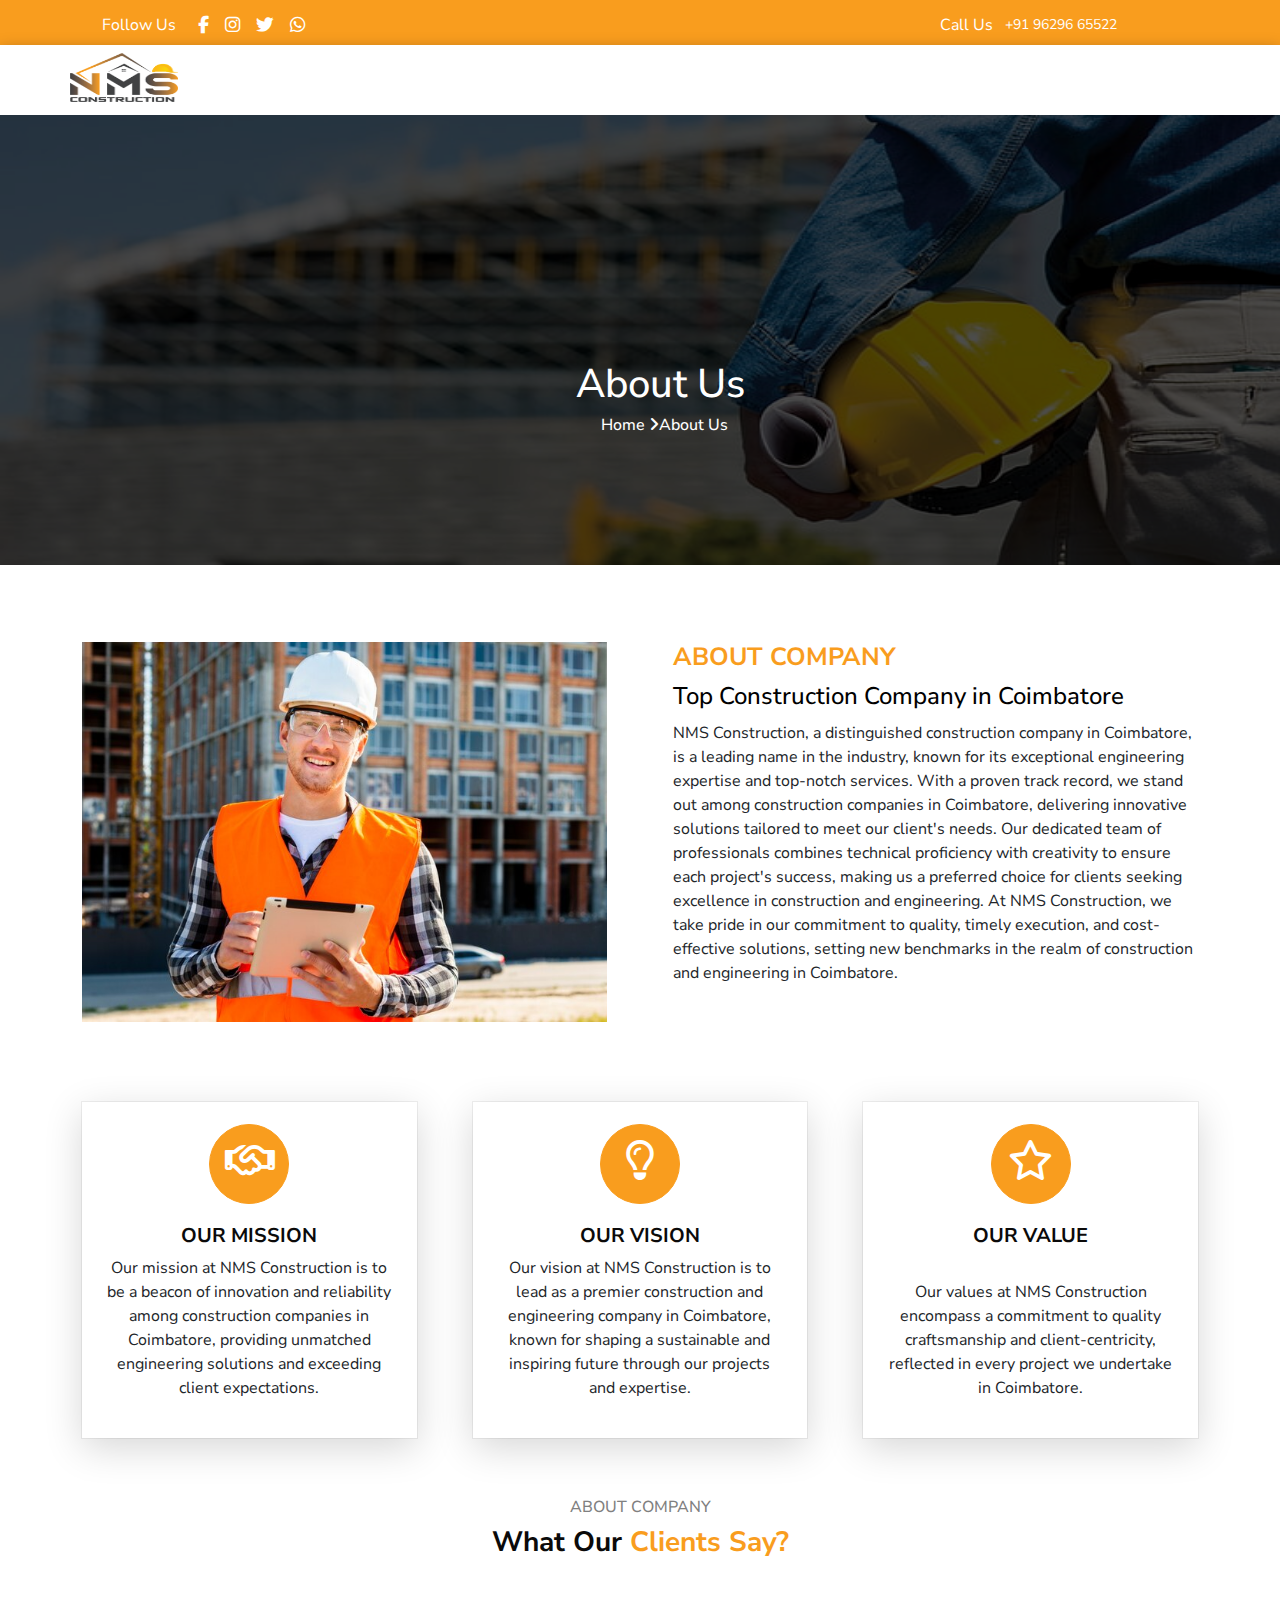
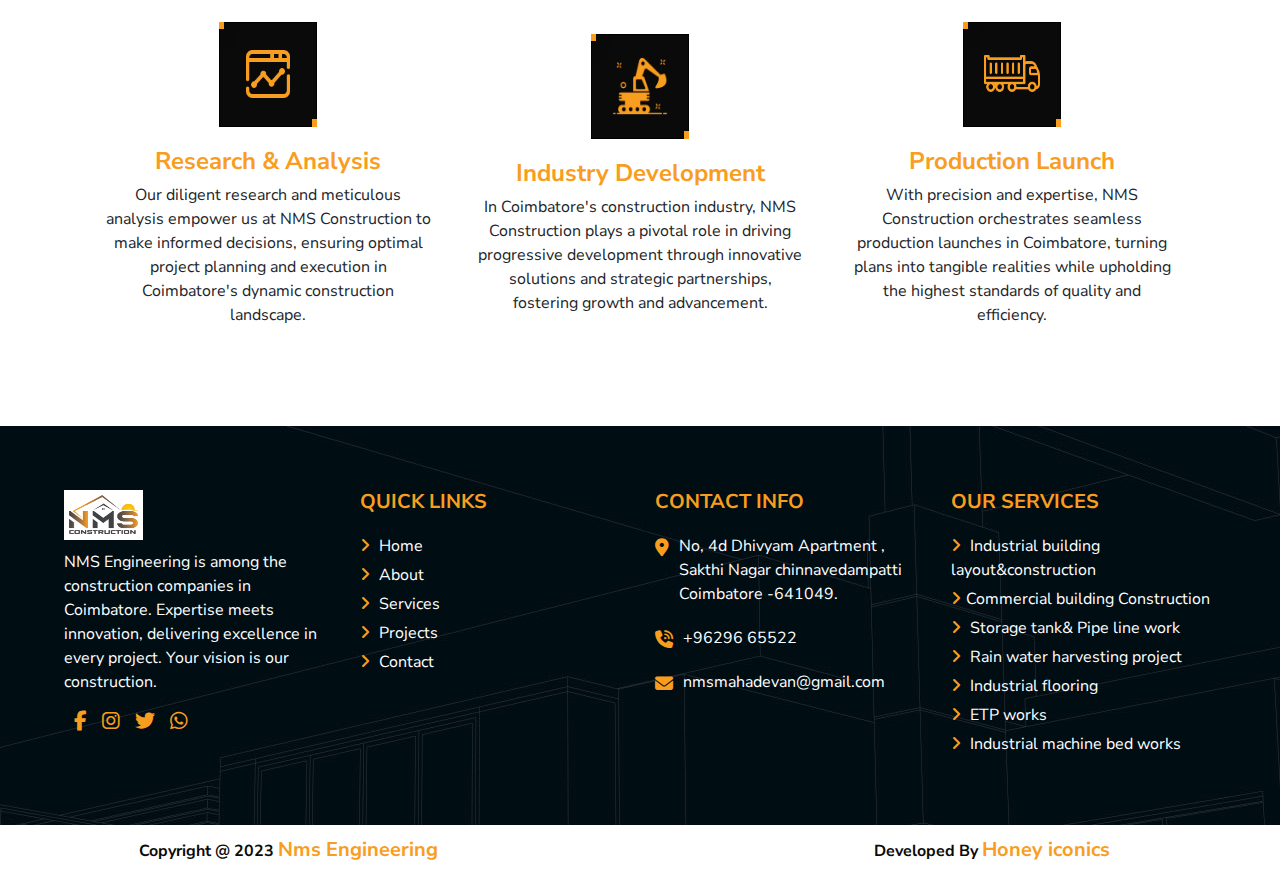
<file: about.html>
<!DOCTYPE html>
<html lang="en">
<head>
    <meta charset="UTF-8">
    <meta name="viewport" content="width=device-width, initial-scale=1.0">
    <title>Best Construction Companies in Coimbatore</title>
    <meta name="description" content="NMS Engineering is among the best construction companies in Coimbatore Building excellence with innovation and expertise
    ">

    <!-- Favicon  -->
    <link rel="icon" href="Images/LOGO/Final Logo (2).png">

    <!--///////////////// CSS ELEMENTS ////////////////// -->

    <link rel="stylesheet" href="CSS/style.css">
    <link rel="stylesheet" href="CSS/contact.css">
    <link rel="stylesheet" href="CSS/about.css">

      <!--////////// bootstrap Elements ///////////////////////// -->

      <link rel="stylesheet" href="CSS/bootstrap.min.css">

      <!--/////////// Fontawesome Elements ////////////////// -->
  
      <link rel="stylesheet" href="https://cdnjs.cloudflare.com/ajax/libs/font-awesome/6.4.0/css/all.min.css">


</head>
<body>
    
    
    <!-- Top of nav start -->

    <section class="top-nav">
        <div class="top-container container">
            <div class="topNav-social">
                <span>Follow Us</span>
                <div class="top-icon gap-3 d-flex">
                    <a href="https://www.facebook.com/nmsengineers"><i class="fa-brands fa-facebook-f fa-lg"></i></a>
                    <a href="#"><i class="fa-brands fa-instagram fa-lg"></i></a>
                    <a href="https://twitter.com/mahadev16299826?t=pTU_mpT5sy7fKydk1bebbQ&s=09"><i class="fa-brands fa-twitter fa-lg"></i></a>
                    <a href="#"><i class="fa-brands fa-whatsapp fa-lg"></i></a>
                </div>
            </div>
            <div class="topNav-conatact">
                <span>Call Us</span>
                <a href="tel:+91 96296 65522">+91 96296 65522</a>
            </div>
        </div>
    </section>

    <!-- Top of nav end -->

    <!--///////////////////// Navbar Section Start //////////// -->


    <nav class="navbar">

        <a href="index.html" class="nav_brand">
            <div class="nav-logo">
                <img src="Images/LOGO/Final Logo (2).png" alt="Home_LOGO">
           
            </div>
        </a>

        <div class="nav-menus">
            <ul class="nav-item">
                <li>
                    <a href="index.html">Home
                        <span>
                            <!-- <i class="fa-solid fa-plus fa-sm"></i>
                            <i class="fa-solid fa-minus fa-sm"></i></span> -->
                    </a>
                </li>
                <li>
                    <a href="about.html">About <span>
                            <!-- <i class="fa-solid fa-plus fa-sm"></i>
                            <i class="fa-solid fa-minus fa-sm"></i></span> -->
                    </a>
                </li>
                <li class="">
                    <a href="#">Services <span>
                            <!-- <i class="fa-solid fa-plus fa-sm"></i>
                            <i class="fa-solid fa-minus fa-sm"></i> -->
                        </span>
                    </a>
                    <ul class="dropdown">
                        <li><a href="industrial layout.html">Industrial building layout &  construction</a></li>
                        <li><a href="industrial building.html">Commercial building construction</a></li>
                        <li><a href="storage tank  & pipe line.html">Storage tank & Pipe line work</a></li>
                        <li><a href="rainwaterharvesting.html">rain water harvesting project</a></li>
                        <li><a href="industrial flooring.html">Industrial flooring</a></li>
                        <li><a href="Etp.html">ETP works</a></li>
                        <li><a href="industrial machine.html">Industrial machine bed works</a></li>
                    </ul>
                </li>
                <li>
                    <a href="project.html">Projects<span>
                            <!-- <i class="fa-solid fa-plus fa-sm"></i>
                            <i class="fa-solid fa-minus fa-sm"></i></span> -->
                    </a>
                </li>
                <li>
                    <a href="contact.html">Contact <span>
                            <!-- <i class="fa-solid fa-plus fa-sm"></i>
                            <i class="fa-solid fa-minus fa-sm"></i></span> -->
                    </a>
                </li>
            </ul>
        </div>

        <button class="ham-1">
            <div class="h-1"></div>
            <div class="h-2"></div>
            <div class="h-3"></div>
        </button>

        <div class="nav-overlay"></div>

    </nav>

    <!--///////////////////// Navbar Section End //////////// -->

    <!-- ---------------------Header section start---------------------->

    <div class="header">
        <img src="Images/GALLERY/Banner-img.jpg" alt="">
        <div class="over-colour-1">

        </div>
    </div>

  <!-- ----------------------Header section end -------------------------->
      
  <!-- ------------------------Header topic start--------------------- -->
   
  <div class="about-topic">
       <h1>About Us</h1>
       <h6>Home <i class="fa-solid fa-angle-right"></i>About Us </h6>
  </div>
 
  <!-- -------------------------Header topic end--------------------------- -->

   <!-- --------------------------About section start----------------------- -->
  
   <div class="about-image container">
    <div class="about-image-1">
        <img src="Images/GALLERY/About image.jpg" alt="About image">
    </div>
    <div class="about-image-1">
        <h3>ABOUT COMPANY</h3>
        <h4>Top Construction Company in Coimbatore</h4>
        <p>
            NMS Construction, a distinguished construction company in Coimbatore, is a leading name in the industry, known for its exceptional engineering expertise and top-notch services. With a proven track record, we stand out among construction companies in Coimbatore, delivering innovative solutions tailored to meet our client's needs. Our dedicated team of professionals combines technical proficiency with creativity to ensure each project's success, making us a preferred choice for clients seeking excellence in construction and engineering. At NMS Construction, we take pride in our commitment to quality, timely execution, and cost-effective solutions, setting new benchmarks in the realm of construction and engineering in Coimbatore.
            
            
        </p>
        <!-- <div class="image-sec">
            <div class="image-sec-1">
                <div class="tick">
                    <i class="fa-solid fa-square-check"></i>
                </div>
                <div class="tick-1">
                    <h5>Industrial Layout Formation</h5>
                </div>
            </div>
            <div class="image-sec-1">
                <div class="tick">
                    <i class="fa-solid fa-square-check"></i>
                </div>
                <div class="tick-1">
                    <h5>Industrial Building Construction</h5>
                </div>
            </div>
            <div class="image-sec-1">
                <div class="tick">
                    <i class="fa-solid fa-square-check"></i>
                </div>
                <div class="tick-1">
                    <h5>Industrial Machine Bed Works</h5>
                </div>
            </div>

        </div>  -->


   
    </div>




</div>

<!-- ---------------------About section end --------------------------------- -->
  

 
<!-- ---------------------Mission start---------------------------- -->

<div class="mission container">

    <div class="mission-1">
      <center><i class="fa-regular fa-handshake"></i>
      <h5>OUR MISSION</h5></center>
      <P>
        Our mission at NMS Construction is to be a beacon of innovation and reliability among construction companies in Coimbatore, providing unmatched engineering solutions and exceeding client expectations.
        </P>

    </div>
    <div class="mission-1">
      <center><i class="fa-regular fa-lightbulb"></i>
      <h5>OUR VISION</h5></center>
      <P>Our vision at NMS Construction is to lead as a premier construction and engineering company in Coimbatore, known for shaping a sustainable and inspiring future through our projects and expertise.
    </P>
    </div>
    <div class="mission-1">
      <center> <i class="fa-regular fa-star"></i>
      <h5>OUR VALUE</h5></center>
      <P>Our values at NMS Construction encompass a commitment to quality craftsmanship and client-centricity, reflected in every project we undertake in Coimbatore.

      </P>
    </div>

 </div>



<!-- ----------------------------Vision section start------------------------ -->
 


    <div class="about">
        <h6>ABOUT COMPANY</h6>
        <h3>What Our <span>Clients Say?</span></h3>
    </div>
 

<div class="vision container">

    <div class="vision-1">

        <div class="vision-img">
            <img src="Images/GALLERY/Analysis -1(2).png" alt="vision-img">
            <div class="shadow">
    
            </div>
            <div class="shadow-1">
    
            </div>
        </div>

        <h4>Research & Analysis</h4>
        <p>Our diligent research and meticulous analysis empower us at NMS Construction to make informed decisions, ensuring optimal project planning and execution in Coimbatore's dynamic construction landscape.

        </p>
 

    </div>
    <div class="vision-1">
        <div class="vision-img">
            <img src="Images/GALLERY/Development -1(2).png" alt="vision-img">
            <div class="shadow">
    
            </div>
            <div class="shadow-1">
    
            </div>

        </div>
         
          <h4>Industry Development</h4>
          <p>In Coimbatore's construction industry, NMS Construction plays a pivotal role in driving progressive development through innovative solutions and strategic partnerships, fostering growth and advancement.
        </p>
    </div>
    <div class="vision-1">
        <div class="vision-img">
            <img src="Images/GALLERY/Production-1 (2).png" alt="vision-img">
            <div class="shadow">
    
            </div>
            <div class="shadow-1">
    
            </div>
        </div>
      
        <h4>Production Launch</h4>
        <p>With precision and expertise, NMS Construction orchestrates seamless production launches in Coimbatore, turning plans into tangible realities while upholding the highest standards of quality and efficiency.
        </p>
    </div>

</div> 


<!-- ------------------ vision section end--------------------------->


    <!-- -----------------------Footer section start------------------------------------ -->

     <div class="foot">
        <div class="footer">
            <div class="footer-1">
           
                    <img src="Images/LOGO/Final Logo (2).png" class="logo" alt="footer-logo">
  
                <p>NMS Engineering is among the construction companies in Coimbatore. Expertise meets innovation, delivering excellence in every project. Your vision is our construction.</p>
                <div class="social-links">
                    <a href="https://www.facebook.com/nmsengineers"><i class="fa-brands fa-facebook-f fa-lg"></i></a>
                    <a href="#"><i class="fa-brands fa-instagram fa-lg"></i></a>
                    <a href="https://twitter.com/mahadev16299826?t=pTU_mpT5sy7fKydk1bebbQ&s=09"><i class="fa-brands fa-twitter fa-lg"></i></a>
                    <a href="#"><i class="fa-brands fa-whatsapp fa-lg"></i></a>
                </div>
            </div>
        </div>
        <div class="footer">
            <h4>QUICK LINKS</h4>
            <a href="index.html"><i class="fa-solid fa-angle-right"></i> Home</a>
            <a href="about.html"><i class="fa-solid fa-angle-right"></i> About</a>
            <a href=""><i class="fa-solid fa-angle-right"></i> Services</a>
            <a href="project.html"><i class="fa-solid fa-angle-right"></i> Projects</a>
            <a href="contact.html"><i class="fa-solid fa-angle-right"></i> Contact</a>
        </div>

        <div class="footer">
            <h4>CONTACT INFO</h4>
            <div class="address">
                <i class="fa-solid fa-location-dot"></i>
                <a href="">No, 4d Dhivyam Apartment , Sakthi Nagar chinnavedampatti <br>Coimbatore -641049.</a>
            </div>
            <div class="address">
                <i class="fa-solid fa-phone-volume"></i>
                <a href="tel:+96296 65522">+96296 65522</a>
            </div>
            <div class="address">
                <i class="fa-solid fa-envelope"></i>
                <a href="mailto:nmsmahadevan@gmail.com">nmsmahadevan@gmail.com</a>
            </div>
        </div>

        <div class="footer">
            <h4>OUR SERVICES</h4>
            <a href="industrial layout.html"><i class="fa-solid fa-angle-right"></i> Industrial building layout&construction</a>
            <a href="industrial building.html"><i class="fa-solid fa-angle-right"></i>Commercial building Construction</a>
            <a href="storage tank  & pipe line.html"><i class="fa-solid fa-angle-right"></i> Storage tank& Pipe line work</a>
            <a href="rainwaterharvesting.html"><i class="fa-solid fa-angle-right"></i> Rain water harvesting project</a>
            <a href="industrial flooring.html"><i class="fa-solid fa-angle-right"></i> Industrial flooring</a>
            <a href="Etp.html"><i class="fa-solid fa-angle-right"></i> ETP works</a>
            <a href="industrial machine.html"><i class="fa-solid fa-angle-right"></i> Industrial machine bed works</a>

        </div>
    </div>

    <div class="after-footer">
        <div class="copyright">
          <p>Copyright @ 2023 <a href="https://nmsindustrialprojects.com/">Nms Engineering</a></p>
        </div>
    
        <div class="copyright">
          <p>Developed By <a href="https://honeyiconics.com/">Honey iconics</a></p>
        </div>
      </div> 
   
    <!-- ---------------------------Footer section end --------------------------- -->
    









        <!--///////////// JS Elements //////////// -->

        <script src="JS/script.js"></script>

        <!-- ///////////Bootstrap Elements /////////// -->
    
        <script src="JS/bootstrap.bundle.min.js"></script>
    
        <!--///////////// Jquery Elements ///////////////// -->
    
        <script src="JS/jquery.js"></script>
    








</body>
</html>
</file>
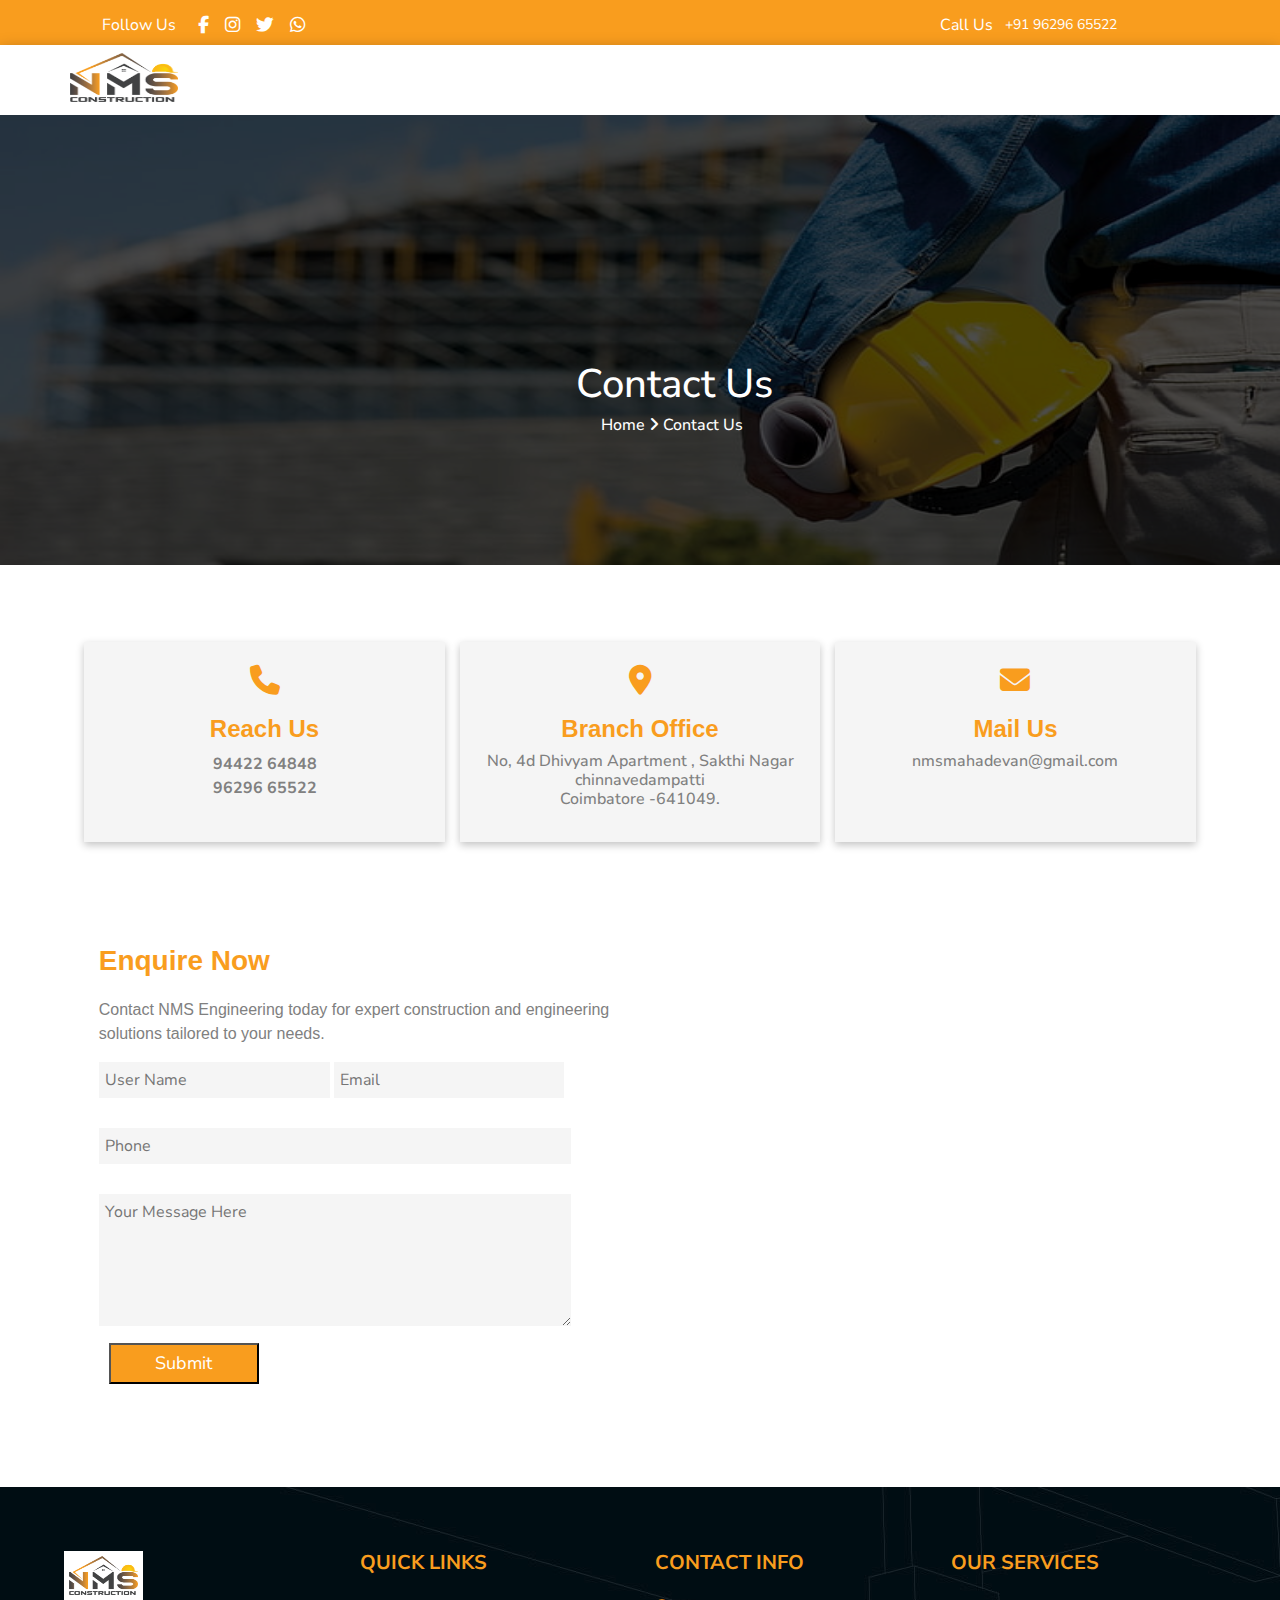
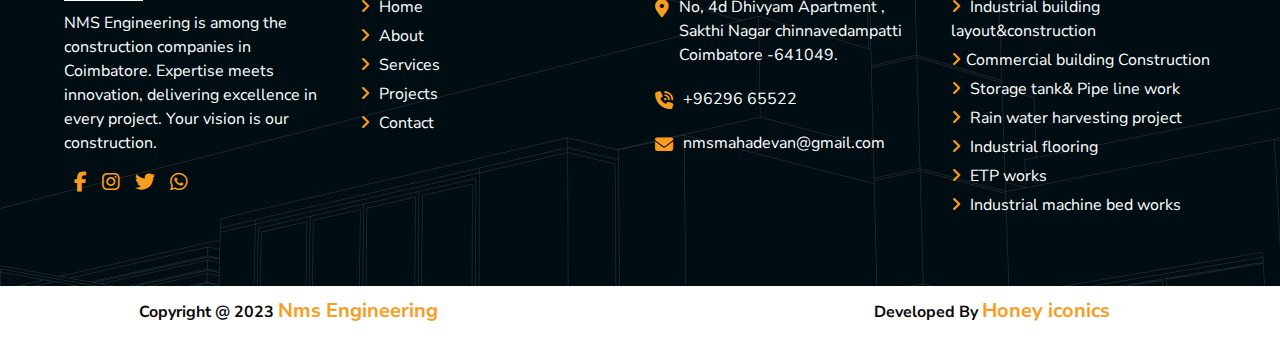
<file: contact.html>
<!DOCTYPE html>
<html lang="en">

<head>
    <meta charset="UTF-8">
    <meta name="viewport" content="width=device-width, initial-scale=1.0">
    <title>Best construction companies in Coimbatore</title>

    <!-- Favicon  -->
    <link rel="icon" href="Images/LOGO/Final Logo (2).png">

    <!--///////////////// CSS ELEMENTS ////////////////// -->

    <link rel="stylesheet" href="CSS/style.css">
    <link rel="stylesheet" href="CSS/contact.css">

    <!--////////// bootstrap Elements ///////////////////////// -->

    <link rel="stylesheet" href="CSS/bootstrap.min.css">

    <!--/////////// Fontawesome Elements ////////////////// -->

    <link rel="stylesheet" href="https://cdnjs.cloudflare.com/ajax/libs/font-awesome/6.4.0/css/all.min.css">

</head>

<body>

    <!-- Top of nav start -->

    <section class="top-nav">
        <div class="top-container container">
            <div class="topNav-social">
                <span>Follow Us</span>
                <div class="top-icon gap-3 d-flex">
                    <a href="https://www.facebook.com/nmsengineers"><i class="fa-brands fa-facebook-f fa-lg"></i></a>
                    <a href="#"><i class="fa-brands fa-instagram fa-lg"></i></a>
                    <a href="https://twitter.com/mahadev16299826?t=pTU_mpT5sy7fKydk1bebbQ&s=09"><i class="fa-brands fa-twitter fa-lg"></i></a>
                    <a href="#"><i class="fa-brands fa-whatsapp fa-lg"></i></a>
                </div>
            </div>
            <div class="topNav-conatact">
                <span>Call Us </span>
                <a href="tel:+91 96296 65522"> +91 96296 65522</a>
            </div>
        </div>
    </section>

    <!-- Top of nav end -->

    <!--///////////////////// Navbar Section Start //////////// -->


    <nav class="navbar">

        <a href="index.html" class="nav_brand">
            <div class="nav-logo">
                <img src="Images/LOGO/Final Logo (2).png" alt="Home_LOGO">
           
            </div>
        </a>

        <div class="nav-menus">
            <ul class="nav-item">
                <li>
                    <a href="index.html">Home
                        <span>
                            <!-- <i class="fa-solid fa-plus fa-sm"></i>
                            <i class="fa-solid fa-minus fa-sm"></i></span> -->
                    </a>
                </li>
                <li>
                    <a href="about.html">About <span>
                            <!-- <i class="fa-solid fa-plus fa-sm"></i>
                            <i class="fa-solid fa-minus fa-sm"></i></span> -->
                    </a>
                </li>
                <li class="">
                    <a href="#">Services <span>
                            <!-- <i class="fa-solid fa-plus fa-sm"></i>
                            <i class="fa-solid fa-minus fa-sm"></i> -->
                        </span>
                    </a>
                    <ul class="dropdown">
                        <li><a href="industrial layout.html">Industrial building layout &  construction</a></li>
                        <li><a href="industrial building.html">Commercial building construction</a></li>
                        <li><a href="storage tank  & pipe line.html">Storage tank & Pipe line work</a></li>
                        <li><a href="rainwaterharvesting.html">rain water harvesting project</a></li>
                        <li><a href="industrial flooring.html">Industrial flooring</a></li>
                        <li><a href="Etp.html">ETP works</a></li>
                        <li><a href="industrial machine.html">Industrial machine bed works</a></li>
                    </ul>
                </li>
                <li>
                    <a href="project.html">Projects<span>
                            <!-- <i class="fa-solid fa-plus fa-sm"></i>
                            <i class="fa-solid fa-minus fa-sm"></i></span> -->
                    </a>
                </li>
                <li>
                    <a href="contact.html">Contact <span>
                            <!-- <i class="fa-solid fa-plus fa-sm"></i>
                            <i class="fa-solid fa-minus fa-sm"></i></span> -->
                    </a>
                </li>
            </ul>
        </div>

        <button class="ham-1">
            <div class="h-1"></div>
            <div class="h-2"></div>
            <div class="h-3"></div>
        </button>

        <div class="nav-overlay"></div>

    </nav>

    <!--///////////////////// Navbar Section End //////////// -->


    <!-- ---------------------Header section start--------------------------->

    <div class="header">
        <img src="Images/GALLERY/Banner-img.jpg" alt="header">
        <div class="over-colour-1">

        </div>
    </div>

    <!-- ----------------------Header section end ------------------------>

    <!-- ------------------------Header-topic start----------------------- -->

    <div class="contact-topic">
        <h1>Contact Us</h1>
        <h6>Home <i class="fa-solid fa-angle-right"></i> Contact Us</h6>
    </div>

    <!-- --------------------------Header topic end --------------------------- -->

    <!-- ---------------contact-para start----------------------- -->

     <div class="contact-para">
        <div class="contact-para-1">
            <i class="fa-solid fa-phone"></i>
            <h4>Reach Us</h4>
            <a href="tel:94422 64848">94422 64848</a> <br>
            <a href="tel:96296 65522">96296 65522</a>
        </div>
        <div class="contact-para-1">
            <i class="fa-solid fa-location-dot"></i>
            <h4>Branch Office</h4>
            <h5>No, 4d Dhivyam Apartment , Sakthi Nagar chinnavedampatti <br>Coimbatore -641049.</h5>
        </div>

        <div class="contact-para-1">
            <i class="fa-sharp fa-solid fa-envelope"></i>
            <h4>Mail Us</h4>
            <h5>nmsmahadevan@gmail.com</h5> <br>
        </div>

    </div> 

    <!-- --------------------contact para end----------------------- -->


     <div class="contact-form container">

        <div class="contact-form-1">
            <h3>Enquire Now</h3>
            <P>Contact NMS Engineering today for expert construction and engineering solutions tailored to your needs.
            </P>
            <form action="whatsapp()" method="POST">
                <div class="split">
                    <input type="text" id="name" placeholder="User Name">
                    <input type="text" id="email" placeholder="Email"> <br>
                </div>
                <input type="text" class="subject" id="phone" placeholder="Phone"><br>
                <textarea name="Message" id="message" cols="30" rows="5" placeholder="Your Message Here"></textarea><br>

                <div class="sumbit-button">
                    <button type="button" class="submit-button" onclick="whatsapp();">Submit</button>
                </div>
            </form>
        </div>


        <div class="contact-form-1">
            <iframe
                src="https://www.google.com/maps/embed?pb=!1m18!1m12!1m3!1d3915.788662991766!2d76.98191307417645!3d11.054465554005448!2m3!1f0!2f0!3f0!3m2!1i1024!2i768!4f13.1!3m3!1m2!1s0x3ba85785734a4a8f%3A0x179b8a72e173973d!2sNMS%20ENGINEERS%20%26%20CONSULTANTS!5e0!3m2!1sen!2sin!4v1691580851183!5m2!1sen!2sin"
                width="100%" height="450" style="border:0;" allowfullscreen="" loading="lazy"
                referrerpolicy="no-referrer-when-downgrade"></iframe>
        </div>
    </div>

   
    <!-- -----------------------Footer section start------------------------------------ -->

     <div class="foot">
        <div class="footer">
            <div class="footer-1">
           
                    <img src="Images/LOGO/Final Logo (2).png" class="logo" alt="footer-logo">
  
                <p>NMS Engineering is among the construction companies in Coimbatore. Expertise meets innovation, delivering excellence in every project. Your vision is our construction.</p>
                <div class="social-links">
                    <a href="https://www.facebook.com/nmsengineers"><i class="fa-brands fa-facebook-f fa-lg"></i></a>
                    <a href="#"><i class="fa-brands fa-instagram fa-lg"></i></a>
                    <a href="https://twitter.com/mahadev16299826?t=pTU_mpT5sy7fKydk1bebbQ&s=09"><i class="fa-brands fa-twitter fa-lg"></i></a>
                    <a href="#"><i class="fa-brands fa-whatsapp fa-lg"></i></a>
                </div>
            </div>
        </div>
        <div class="footer">
            <h4>QUICK LINKS</h4>
            <a href="index.html"><i class="fa-solid fa-angle-right"></i> Home</a>
            <a href="about.html"><i class="fa-solid fa-angle-right"></i> About</a>
            <a href=""><i class="fa-solid fa-angle-right"></i> Services</a>
            <a href="project.html"><i class="fa-solid fa-angle-right"></i> Projects</a>
            <a href="contact.html"><i class="fa-solid fa-angle-right"></i> Contact</a>
        </div>

        <div class="footer">
            <h4>CONTACT INFO</h4>
            <div class="address">
                <i class="fa-solid fa-location-dot"></i>
                <a href="">No, 4d Dhivyam Apartment , Sakthi Nagar chinnavedampatti <br>Coimbatore -641049.</a>
            </div>
            <div class="address">
                <i class="fa-solid fa-phone-volume"></i>
                <a href="tel:+96296 65522">+96296 65522</a>
            </div>
            <div class="address">
                <i class="fa-solid fa-envelope"></i>
                <a href="mailto:nmsmahadevan@gmail.com">nmsmahadevan@gmail.com</a>
            </div>
        </div>

        <div class="footer">
            <h4>OUR SERVICES</h4>
            <a href="industrial layout.html"><i class="fa-solid fa-angle-right"></i> Industrial building layout&construction</a>
            <a href="industrial building.html"><i class="fa-solid fa-angle-right"></i>Commercial building Construction</a>
            <a href="storage tank  & pipe line.html"><i class="fa-solid fa-angle-right"></i> Storage tank& Pipe line work</a>
            <a href="rainwaterharvesting.html"><i class="fa-solid fa-angle-right"></i> Rain water harvesting project</a>
            <a href="industrial flooring.html"><i class="fa-solid fa-angle-right"></i> Industrial flooring</a>
            <a href="Etp.html"><i class="fa-solid fa-angle-right"></i> ETP works</a>
            <a href="industrial machine.html"><i class="fa-solid fa-angle-right"></i> Industrial machine bed works</a>

        </div>
    </div>

    <div class="after-footer">
        <div class="copyright">
          <p>Copyright @ 2023 <a href="https://nmsindustrialprojects.com/">Nms Engineering</a></p>
        </div>
    
        <div class="copyright">
          <p>Developed By <a href="https://honeyiconics.com/">Honey iconics</a></p>
        </div>
      </div>
    
    <!-- ---------------------------Footer section end --------------------------- -->
    


  
<script>
    function whatsapp() {
      var name = document.getElementById("name").value;
      var email = document.getElementById("email").value;
      var phone = document.getElementById("phone").value;
      var message = document.getElementById("message").value;
      
      // Format the message content
      var formattedMessage = encodeURIComponent(
        " *Name* : " + name + "\n" +
        " *Email* : " + email + "\n" +
        " *Phone* *Number* : " + phone + "\n" +
        " *Message* : " + message);

      // Encode the message for the URL
      //   var encodedMessage = encodeURIComponent(formattedMessage);

      // Construct the WhatsApp URL
      var url = "https://wa.me/+9196296 65522?text=" + formattedMessage;

      // Open the WhatsApp URL in a new tab/window
      window.open(url, '_self');
    }
  </script>




  
    <!--///////////// JS Elements //////////// -->

    <script src="JS/script.js"></script>

    <!-- ///////////Bootstrap Elements /////////// -->

    <script src="JS/bootstrap.bundle.min.js"></script>

    <!--///////////// Jquery Elements ///////////////// -->

    <script src="JS/jquery.js"></script>


</body>

</html>
</file>
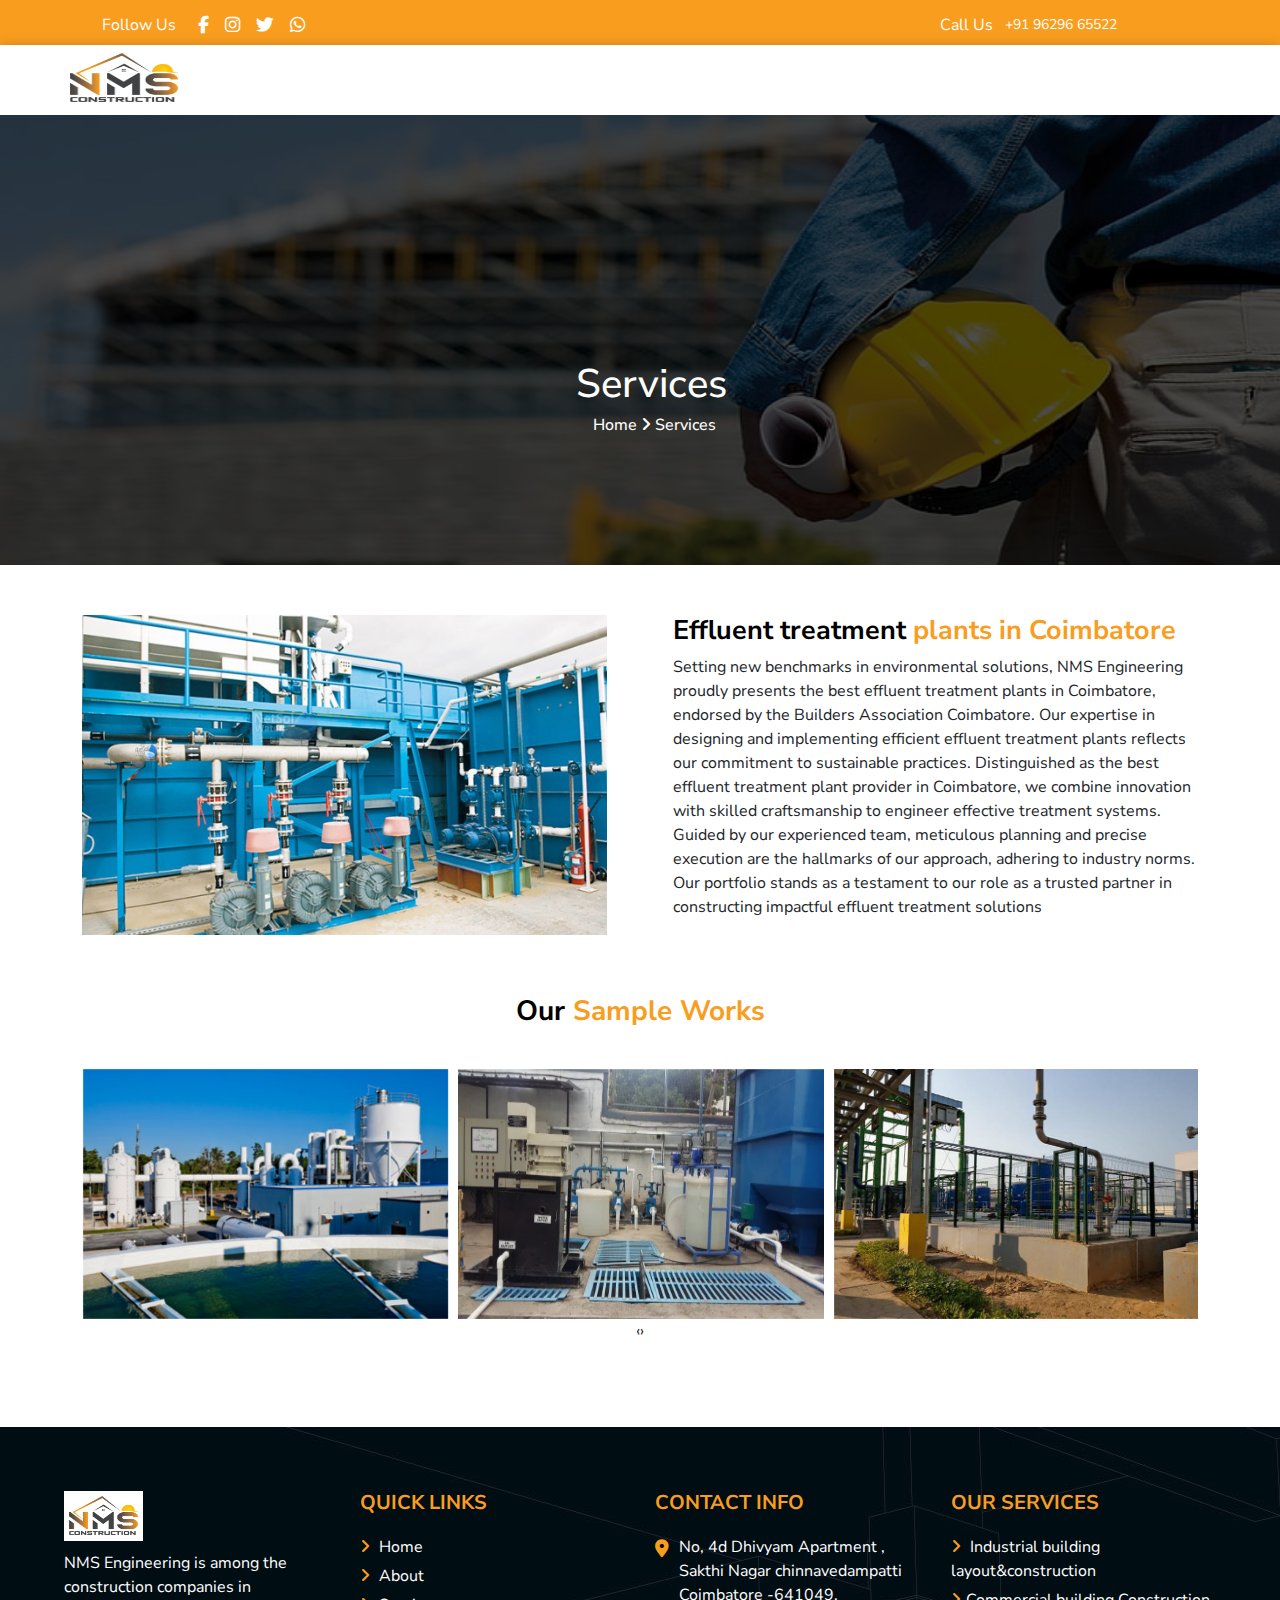
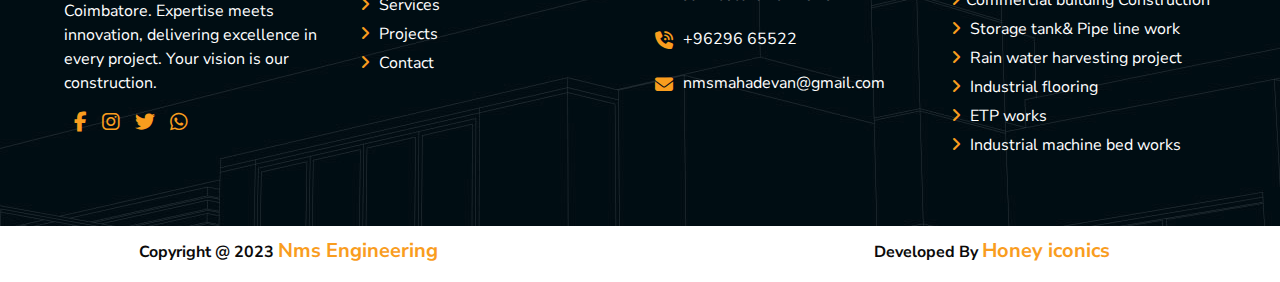
<file: Etp.html>
<!DOCTYPE html>
<html lang="en">
<head>
    <meta charset="UTF-8">
    <meta name="viewport" content="width=device-width, initial-scale=1.0">
    <title>Effluent Treatment Plants in Coimbatore</title>
    <meta name="description" content="NMS Engineering's Effluent Treatment Plants in Coimbatore are pioneering sustainable solutions for cleaner environments.
    ">


    
    <!-- Favicon  -->
    <link rel="icon" href="Images/LOGO/Final Logo (2).png">

    <!--///////////////// CSS ELEMENTS ////////////////// -->

 <link rel="stylesheet" href="CSS/style.css">
 <link rel="stylesheet" href="CSS/contact.css">
 <link rel="stylesheet" href="CSS/industrial layout.css">
 <link rel="stylesheet" href="CSS/industrial building.css">
 <link rel="stylesheet" href="CSS/storage tank.css">
 <link rel="stylesheet" href="CSS/rainwater harvesting.css">
 <link rel="stylesheet" href="CSS/industrial flooring.css">
 <link rel="stylesheet" href="CSS/pipe line.css">
 <link rel="stylesheet" href="CSS/Etp.css">
 

   <!--////////// bootstrap Elements ///////////////////////// -->

   <link rel="stylesheet" href="CSS/bootstrap.min.css">

   <!--/////////// Fontawesome Elements ////////////////// -->

   <link rel="stylesheet" href="https://cdnjs.cloudflare.com/ajax/libs/font-awesome/6.4.0/css/all.min.css">


   <link href="https://unpkg.com/aos@2.3.1/dist/aos.css" rel="stylesheet">

    <!-- Owl Carousel CSS -->
    <link rel="stylesheet" href="https://cdnjs.cloudflare.com/ajax/libs/OwlCarousel2/2.3.4/assets/owl.carousel.min.css">
    <link rel="stylesheet"
        href="https://cdnjs.cloudflare.com/ajax/libs/OwlCarousel2/2.3.4/assets/owl.theme.default.min.css">



</head>
<body>

     
       <!-- Top of nav start -->

       <section class="top-nav">
        <div class="top-container container">
            <div class="topNav-social">
                <span>Follow Us</span>
                <div class="top-icon gap-3 d-flex">
                    <a href="https://www.facebook.com/nmsengineers"><i class="fa-brands fa-facebook-f fa-lg"></i></a>
                    <a href="#"><i class="fa-brands fa-instagram fa-lg"></i></a>
                    <a href="https://twitter.com/mahadev16299826?t=pTU_mpT5sy7fKydk1bebbQ&s=09"><i class="fa-brands fa-twitter fa-lg"></i></a>
                    <a href="#"><i class="fa-brands fa-whatsapp fa-lg"></i></a>
                </div>
            </div>
            <div class="topNav-conatact">
                <span>Call Us</span>
                <a href="tel:+91 96296 65522">+91 96296 65522</a>
            </div>
        </div>
    </section>
    
    <!-- Top of nav end -->
 
    
      <!--///////////////////// Navbar Section Start //////////// -->


  <nav class="navbar">

    <a href="index.html" class="nav_brand">
        <div class="nav-logo">
            <img src="Images/LOGO/Final Logo (2).png" alt="Home_LOGO">
        </div>
    </a>

    <div class="nav-menus">
        <ul class="nav-item">
            <li>
                <a href="index.html">Home
                     <span>
                        <!-- <i class="fa-solid fa-plus fa-sm"></i>
                        <i class="fa-solid fa-minus fa-sm"></i></span>  -->
                </a>
            </li>
            <li>
                <a href="about.html">About <span>
                        <!-- <i class="fa-solid fa-plus fa-sm"></i>
                        <i class="fa-solid fa-minus fa-sm"></i></span> -->
                </a>
            </li>
            <li class="">
                <a href="#">Services <span>
                        <!-- <i class="fa-solid fa-plus fa-sm"></i>
                        <i class="fa-solid fa-minus fa-sm"></i> -->
                    </span>
                </a>
                <ul class="dropdown">
                    <li><a href="industrial layout.html">Industrial building layout &  construction</a></li>
                    <li><a href="industrial building.html">Commercial building construction</a></li>
                    <li><a href="storage tank  & pipe line.html">Storage tank & Pipe line work</a></li>
                    <li><a href="rainwaterharvesting.html">rain water harvesting project</a></li>
                    <li><a href="industrial flooring.html">Industrial flooring</a></li>
                    <li><a href="Etp.html">ETP works</a></li>
                    <li><a href="industrial machine.html">Industrial machine bed works</a></li>
                </ul>
            </li>
            <li>
                <a href="project.html">Projects<span>
                        <!-- <i class="fa-solid fa-plus fa-sm"></i>
                        <i class="fa-solid fa-minus fa-sm"></i></span> -->
                </a>
            </li>
            <li>
                <a href="contact.html">Contact <span>
                        <!-- <i class="fa-solid fa-plus fa-sm"></i>
                        <i class="fa-solid fa-minus fa-sm"></i></span> -->
                </a>
            </li>
        </ul>
    </div>

    <button class="ham-1">
        <div class="h-1"></div>
        <div class="h-2"></div>
        <div class="h-3"></div>
    </button>

    <div class="nav-overlay"></div>

</nav>

<!--///////////////////// Navbar Section End //////////// -->

  

<!-------------------Header section start------------>

<div class="header">
    <img src="Images/GALLERY/Banner-img.jpg" alt="">
    <div class="over-colour-1">

    </div>
</div>

<!-- ---------------Header section end------------------>


<div class="header-start">
    <h1>Services</h1>
    <h6>Home <i class="fa-solid fa-angle-right"></i> Services </h6>

</div>


  
 <!--------------------Service section start---------- -->
  
 <div class="service-para container">
    <div class="service-para-1">
          <img src="Images/GALLERY/Etp img-1.jpg" alt="" class="img-fluid quadrado">
    </div>
    <div class="service-para-1">
        <h2 class="head"><span> Effluent treatment  </span>plants in Coimbatore
        </h2>
        <p>Setting new benchmarks in environmental solutions, NMS Engineering proudly presents the best effluent treatment plants in Coimbatore, endorsed by the Builders Association Coimbatore. Our expertise in designing and implementing efficient effluent treatment plants reflects our commitment to sustainable practices. Distinguished as the best effluent treatment plant provider in Coimbatore, we combine innovation with skilled craftsmanship to engineer effective treatment systems. Guided by our experienced team, meticulous planning and precise execution are the hallmarks of our approach, adhering to industry norms. Our portfolio stands as a testament to our role as a trusted partner in constructing impactful effluent treatment solutions</p>

        <!-- <P>Lorem ipsum dolor sit amet consectetur adipisicing elit. Dolores ad tempora eius. Repudiandae error sed repellat, quam sit expedita sequi. ipsum dolor sit amet consectetur adipisicing elit. Sapiente optio voluptatem, cum unde quo necessitatibus nulla. Dolor impedit unde consectetur, dolores recusandae ipsa, deleniti, fuga possimus iste cumque velit placeat necessitatibus suscipit </P> -->
    </div>

    
</div>


<!-- -------------------Service section end ------------- -->

  <!-- -------------------------Work section start--------------------->
     
<div class="sample">
    <h3><span>Our</span> Sample Works</h3>
    <div class="container-fluid container">
        <div class="row">
            <div class="owl-carousel" id="slider">

                <div class="content-area">
                    <div class="content">
                        <img src="Images/GALLERY/Etp img-2.jpg" alt="">

                    </div>
                </div>
                <div class="content-area">
                    <div class="content">
                        <img src="Images/GALLERY/Etp img-3.webp" alt="">
                    </div>
                </div>


                <div class="content-area">
                    <div class="content">
                        <img src="Images/GALLERY/Etp img-4.jpg" alt="">
                    </div>
                </div>

                <div class="content-area">
                    <div class="content">
                        <img src="Images/GALLERY/Etp img-5.jpg" alt="">
                    </div>
                </div>
            </div>
        </div>
    </div>
</div> 

<!-- -------------------------work section end ----------------------- -->



  <!-- -----------------------Footer section start------------------------------------ -->

  <div class="foot">
    <div class="footer">
        <div class="footer-1">
       
                <img src="Images/LOGO/Final Logo (2).png" class="logo" alt="">

            <p>NMS Engineering is among the construction companies in Coimbatore. Expertise meets innovation, delivering excellence in every project. Your vision is our construction.</p>
            <div class="social-links">
                <a href="https://www.facebook.com/nmsengineers"><i class="fa-brands fa-facebook-f fa-lg"></i></a>
                <a href="#"><i class="fa-brands fa-instagram fa-lg"></i></a>
                <a href="https://twitter.com/mahadev16299826?t=pTU_mpT5sy7fKydk1bebbQ&s=09"><i class="fa-brands fa-twitter fa-lg"></i></a>
                <a href="#"><i class="fa-brands fa-whatsapp fa-lg"></i></a>
            </div>
        </div>
    </div>
    <div class="footer">
        <h4>QUICK LINKS</h4>
        <a href="index.html"><i class="fa-solid fa-angle-right"></i> Home</a>
        <a href="about.html"><i class="fa-solid fa-angle-right"></i> About</a>
        <a href=""><i class="fa-solid fa-angle-right"></i> Services</a>
        <a href="project.html"><i class="fa-solid fa-angle-right"></i> Projects</a>
        <a href="contact.html"><i class="fa-solid fa-angle-right"></i> Contact</a>
    </div>

    <div class="footer">
        <h4>CONTACT INFO</h4>
        <div class="address">
            <i class="fa-solid fa-location-dot"></i>
            <a href="">No, 4d Dhivyam Apartment , Sakthi Nagar chinnavedampatti <br>Coimbatore -641049.</a>
        </div>
        <div class="address">
            <i class="fa-solid fa-phone-volume"></i>
            <a href="tel:+96296 65522">+96296 65522</a>
        </div>
        <div class="address">
            <i class="fa-solid fa-envelope"></i>
            <a href="mailto:nmsmahadevan@gmail.com">nmsmahadevan@gmail.com</a>
        </div>
    </div>

    <div class="footer">
        <h4>OUR SERVICES</h4>
        <a href="industrial layout.html"><i class="fa-solid fa-angle-right"></i> Industrial building layout&construction</a>
        <a href="industrial building.html"><i class="fa-solid fa-angle-right"></i>Commercial building Construction</a>
        <a href="storage tank  & pipe line.html"><i class="fa-solid fa-angle-right"></i> Storage tank& Pipe line work</a>
        <a href="rainwaterharvesting.html"><i class="fa-solid fa-angle-right"></i> Rain water harvesting project</a>
        <a href="industrial flooring.html"><i class="fa-solid fa-angle-right"></i> Industrial flooring</a>
        <a href="Etp.html"><i class="fa-solid fa-angle-right"></i> ETP works</a>
        <a href="industrial machine.html"><i class="fa-solid fa-angle-right"></i> Industrial machine bed works</a>

    </div>
</div>

<div class="after-footer">
    <div class="copyright">
      <p>Copyright @ 2023 <a href="https://nmsindustrialprojects.com/">Nms Engineering</a></p>
    </div>

    <div class="copyright">
      <p>Developed By <a href="https://honeyiconics.com/">Honey iconics</a></p>
    </div>
  </div> 

<!-- ---------------------------Footer section end --------------------------- -->




    


















    <!--///////////// JS Elements //////////// -->

    <script src="JS/script.js"></script>

    <!-- ///////////Bootstrap Elements /////////// -->

    <script src="JS/bootstrap.bundle.min.js"></script>

    <!--///////////// Jquery Elements ///////////////// -->

    <script src="JS/jquery.js"></script>

   
    <script src="https://unpkg.com/aos@2.3.1/dist/aos.js"></script>

    <script>
        AOS.init();
      </script>


   
    <!-- Owl Carousel JS -->
    <script src="https://cdnjs.cloudflare.com/ajax/libs/OwlCarousel2/2.3.4/owl.carousel.min.js"></script>

    
    <script>
        $('.owl-carousel').owlCarousel({
            loop: true,
            margin: 10,
            nav: true,
            autoplay: true,
            responsive: {
                0: {
                    items: 1
                },
                600: {
                    items: 3
                },
                1000: {
                    items: 3
                }
            }
        })
    </script>



</body>
</html>
</file>
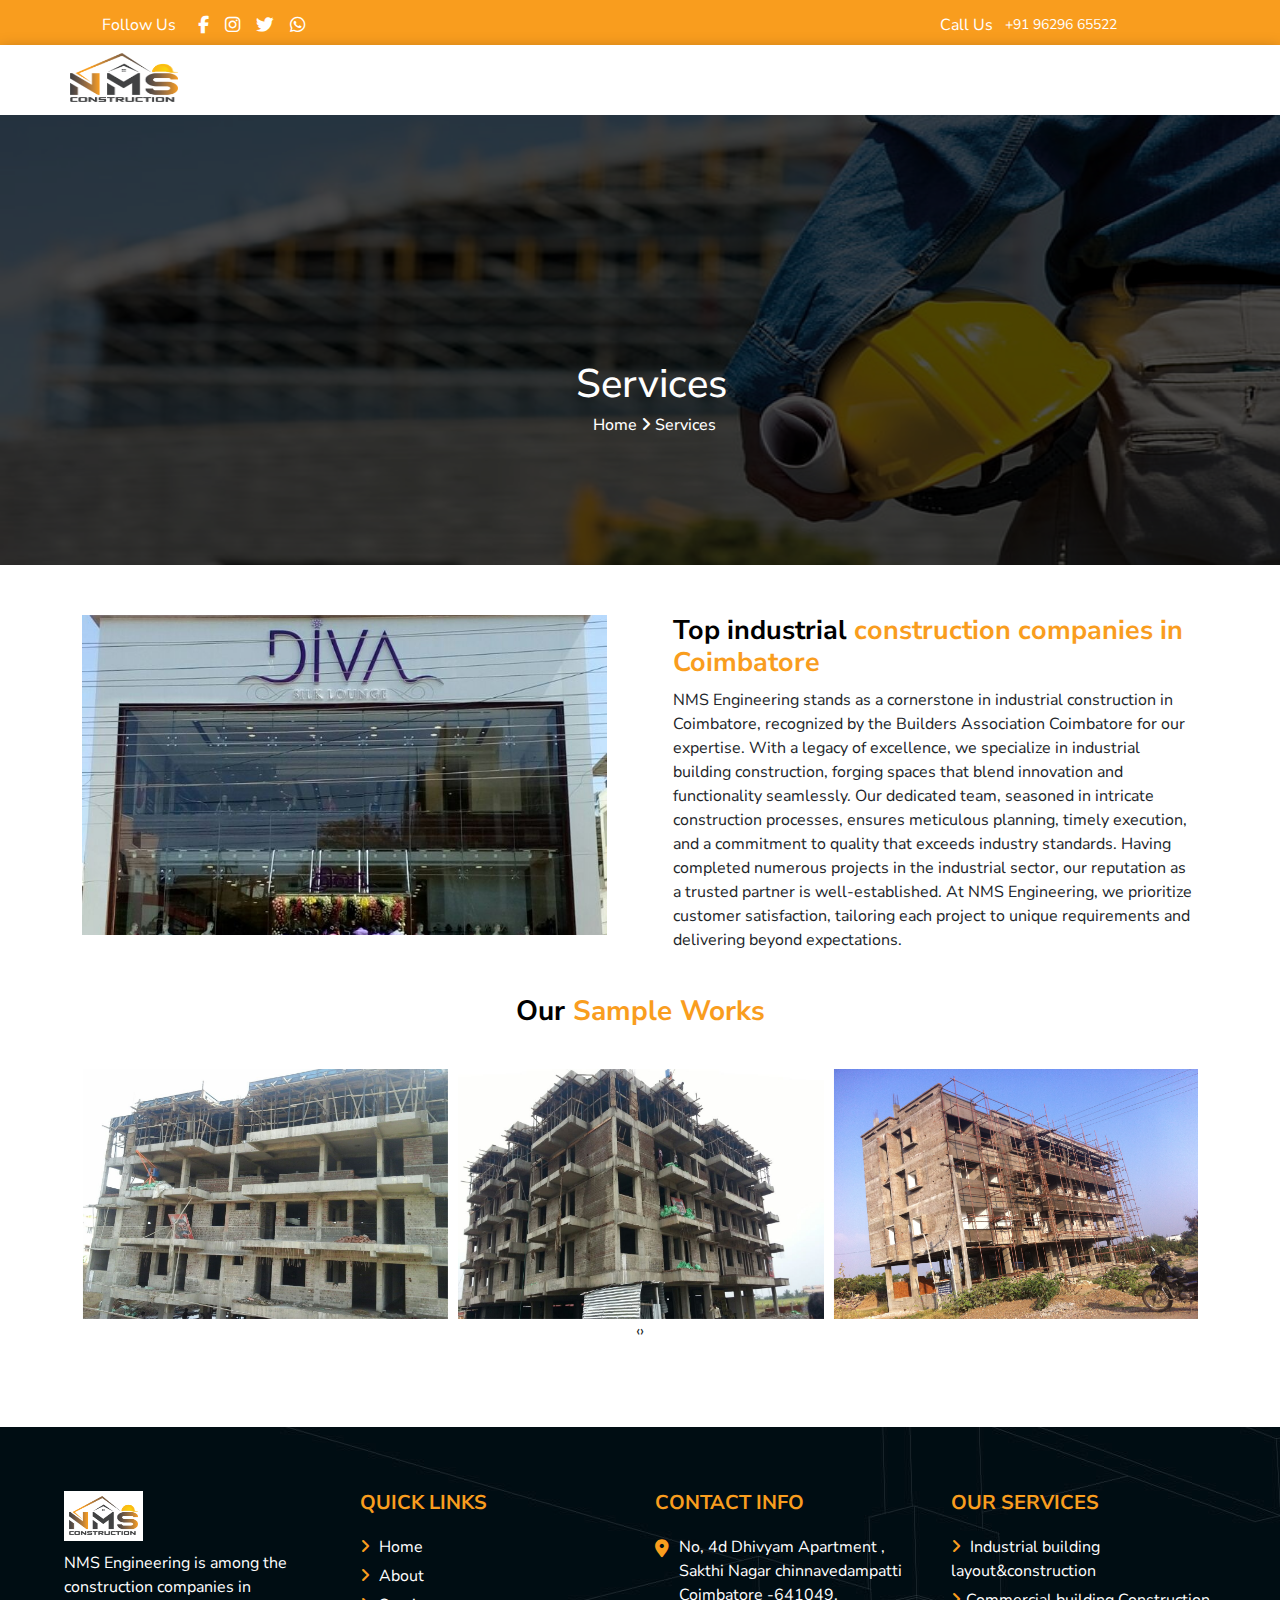
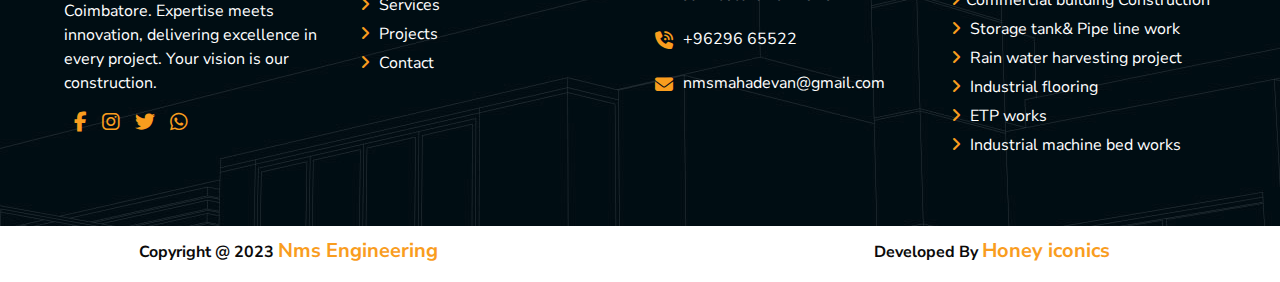
<file: industrial building.html>
<!DOCTYPE html>
<html lang="en">
<head>
    <meta charset="UTF-8">
    <meta name="viewport" content="width=device-width, initial-scale=1.0">
    <title>Industrial Construction in Coimbatore</title>
    <meta name="description" content="
    NMS Engineering is an industrial construction company in Coimbatore, crafting spaces and building futures.
    
    ">

     <!-- Favicon  -->
     <link rel="icon" href="Images/LOGO/Final Logo (2).png">

       <!--///////////////// CSS ELEMENTS ////////////////// -->

    <link rel="stylesheet" href="CSS/style.css">
    <link rel="stylesheet" href="CSS/contact.css">
    <link rel="stylesheet" href="CSS/industrial layout.css">
    <link rel="stylesheet" href="CSS/industrial building.css">
    

      <!--////////// bootstrap Elements ///////////////////////// -->

      <link rel="stylesheet" href="CSS/bootstrap.min.css">

      <!--/////////// Fontawesome Elements ////////////////// -->
  
      <link rel="stylesheet" href="https://cdnjs.cloudflare.com/ajax/libs/font-awesome/6.4.0/css/all.min.css">
  
  
      <link href="https://unpkg.com/aos@2.3.1/dist/aos.css" rel="stylesheet">
  
       <!-- Owl Carousel CSS -->
       <link rel="stylesheet" href="https://cdnjs.cloudflare.com/ajax/libs/OwlCarousel2/2.3.4/assets/owl.carousel.min.css">
       <link rel="stylesheet"
           href="https://cdnjs.cloudflare.com/ajax/libs/OwlCarousel2/2.3.4/assets/owl.theme.default.min.css">
  


</head>
<body>
    
      <!-- Top of nav start -->

   <section class="top-nav">
    <div class="top-container container">
        <div class="topNav-social">
            <span>Follow Us</span>
            <div class="top-icon gap-3 d-flex">
                <a href="https://www.facebook.com/nmsengineers"><i class="fa-brands fa-facebook-f fa-lg"></i></a>
                <a href="#"><i class="fa-brands fa-instagram fa-lg"></i></a>
                <a href="https://twitter.com/mahadev16299826?t=pTU_mpT5sy7fKydk1bebbQ&s=09"><i class="fa-brands fa-twitter fa-lg"></i></a>
                <a href="#"><i class="fa-brands fa-whatsapp fa-lg"></i></a>
            </div>
        </div>
        <div class="topNav-conatact">
            <span>Call Us</span>
            <a href="tel:+91 96296 65522">+91 96296 65522</a>
        </div>
    </div>
</section>

<!-- Top of nav end -->


  <!--///////////////////// Navbar Section Start //////////// -->


  <nav class="navbar">

    <a href="index.html" class="nav_brand">
        <div class="nav-logo">
            <img src="Images/LOGO/Final Logo (2).png" alt="Home_LOGO">
        </div>
    </a>

    <div class="nav-menus">
        <ul class="nav-item">
            <li>
                <a href="index.html">Home
                     <span>
                        <!-- <i class="fa-solid fa-plus fa-sm"></i>
                        <i class="fa-solid fa-minus fa-sm"></i></span>  -->
                </a>
            </li>
            <li>
                <a href="about.html">About <span>
                        <!-- <i class="fa-solid fa-plus fa-sm"></i>
                        <i class="fa-solid fa-minus fa-sm"></i></span> -->
                </a>
            </li>
            <li class="">
                <a href="#">Services <span>
                        <!-- <i class="fa-solid fa-plus fa-sm"></i>
                        <i class="fa-solid fa-minus fa-sm"></i> -->
                    </span>
                </a>
                <ul class="dropdown">
                    <li><a href="industrial layout.html">Industrial building layout &  construction</a></li>
                    <li><a href="industrial building.html">Commercial building construction</a></li>
                    <li><a href="storage tank  & pipe line.html">Storage tank & Pipe line work</a></li>
                    <li><a href="rainwaterharvesting.html">rain water harvesting project</a></li>
                    <li><a href="industrial flooring.html">Industrial flooring</a></li>
                    <li><a href="Etp.html">ETP works</a></li>
                    <li><a href="industrial machine.html">Industrial machine bed works</a></li>
                </ul>
            </li>
            <li>
                <a href="project.html">Projects<span>
                        <!-- <i class="fa-solid fa-plus fa-sm"></i>
                        <i class="fa-solid fa-minus fa-sm"></i></span> -->
                </a>
            </li>
            <li>
                <a href="contact.html">Contact <span>
                        <!-- <i class="fa-solid fa-plus fa-sm"></i>
                        <i class="fa-solid fa-minus fa-sm"></i></span> -->
                </a>
            </li>
        </ul>
    </div>

    <button class="ham-1">
        <div class="h-1"></div>
        <div class="h-2"></div>
        <div class="h-3"></div>
    </button>

    <div class="nav-overlay"></div>

</nav>

<!--///////////////////// Navbar Section End //////////// -->

<!-------------------Header section start------------>

<div class="header">
    <img src="Images/GALLERY/Banner-img.jpg" alt="">
    <div class="over-colour-1">

    </div>
</div>

<!-- ---------------Header section end------------------>


<div class="header-start">
    <h1>Services</h1>
    <h6>Home <i class="fa-solid fa-angle-right"></i> Services </h6>

</div>

 <!--------------------Service section start---------- -->
  
  <div class="service-para container">
    <div class="service-para-1">
          <img src="Images/GALLERY/Gallery-9.jpg" alt="" class="img-fluid quadrado">
    </div>
    <div class="service-para-1">
        <h2 class="head"><span>Top industrial</span>  construction companies in Coimbatore</h2>
        <p>
            NMS Engineering stands as a cornerstone in industrial construction in Coimbatore, recognized by the Builders Association Coimbatore for our expertise. With a legacy of excellence, we specialize in industrial building construction, forging spaces that blend innovation and functionality seamlessly. Our dedicated team, seasoned in intricate construction processes, ensures meticulous planning, timely execution, and a commitment to quality that exceeds industry standards. Having completed numerous projects in the industrial sector, our reputation as a trusted partner is well-established. At NMS Engineering, we prioritize customer satisfaction, tailoring each project to unique requirements and delivering beyond expectations.
            </p>

        <!-- <P>Lorem ipsum dolor sit amet consectetur adipisicing elit. Dolores ad tempora eius. Repudiandae error sed repellat, quam sit expedita sequi. ipsum dolor sit amet consectetur adipisicing elit. Sapiente optio voluptatem, cum unde quo necessitatibus nulla. Dolor impedit unde consectetur, dolores recusandae ipsa, deleniti, fuga possimus iste cumque velit placeat necessitatibus suscipit </P> -->
    </div>

    
</div>


<!-- -------------------Service section end ------------- -->

   <!-- -------------------------Work section start--------------------->
     
   <div class="sample">
    <h3><span>Our</span> Sample Works</h3>
    <div class="container-fluid container">
        <div class="row">
            <div class="owl-carousel" id="slider">

                <div class="content-area">
                    <div class="content">
                        <img src="Images/GALLERY/Gallery-5.jpg" alt="">

                    </div>
                </div>
                <div class="content-area">
                    <div class="content">
                        <img src="Images/GALLERY/Gallery-6.jpg" alt="">
                    </div>
                </div>


                <div class="content-area">
                    <div class="content">
                        <img src="Images/GALLERY/Gallery-7.jpg" alt="">
                    </div>
                </div>

                <div class="content-area">
                    <div class="content">
                        <img src="Images/GALLERY/Gallery-8.jpg" alt="">
                    </div>
                </div>
            </div>
        </div>
    </div>
</div> 

<!-- -------------------------work section end ----------------------- -->


  <!-- -----------------------Footer section start------------------------------------ -->

  <div class="foot">
    <div class="footer">
        <div class="footer-1">
       
                <img src="Images/LOGO/Final Logo (2).png" class="logo" alt="">

            <p>NMS Engineering is among the construction companies in Coimbatore. Expertise meets innovation, delivering excellence in every project. Your vision is our construction.</p>
            <div class="social-links">
                <a href="https://www.facebook.com/nmsengineers"><i class="fa-brands fa-facebook-f fa-lg"></i></a>
                <a href="#"><i class="fa-brands fa-instagram fa-lg"></i></a>
                <a href="https://twitter.com/mahadev16299826?t=pTU_mpT5sy7fKydk1bebbQ&s=09"><i class="fa-brands fa-twitter fa-lg"></i></a>
                <a href="#"><i class="fa-brands fa-whatsapp fa-lg"></i></a>
            </div>
        </div>
    </div>
    <div class="footer">
        <h4>QUICK LINKS</h4>
        <a href="index.html"><i class="fa-solid fa-angle-right"></i> Home</a>
        <a href="about.html"><i class="fa-solid fa-angle-right"></i> About</a>
        <a href=""><i class="fa-solid fa-angle-right"></i> Services</a>
        <a href="project.html"><i class="fa-solid fa-angle-right"></i> Projects</a>
        <a href="contact.html"><i class="fa-solid fa-angle-right"></i> Contact</a>
    </div>

    <div class="footer">
        <h4>CONTACT INFO</h4>
        <div class="address">
            <i class="fa-solid fa-location-dot"></i>
            <a href="">No, 4d Dhivyam Apartment , Sakthi Nagar chinnavedampatti <br>Coimbatore -641049.</a>
        </div>
        <div class="address">
            <i class="fa-solid fa-phone-volume"></i>
            <a href="tel:+96296 65522">+96296 65522</a>
        </div>
        <div class="address">
            <i class="fa-solid fa-envelope"></i>
            <a href="mailto:nmsmahadevan@gmail.com">nmsmahadevan@gmail.com</a>
        </div>
    </div>

    <div class="footer">
        <h4>OUR SERVICES</h4>
        <a href="industrial layout.html"><i class="fa-solid fa-angle-right"></i> Industrial building layout&construction</a>
            <a href="industrial building.html"><i class="fa-solid fa-angle-right"></i>Commercial building Construction</a>
            <a href="storage tank  & pipe line.html"><i class="fa-solid fa-angle-right"></i> Storage tank& Pipe line work</a>
            <a href="rainwaterharvesting.html"><i class="fa-solid fa-angle-right"></i> Rain water harvesting project</a>
            <a href="industrial flooring.html"><i class="fa-solid fa-angle-right"></i> Industrial flooring</a>
            <a href="Etp.html"><i class="fa-solid fa-angle-right"></i> ETP works</a>
            <a href="industrial machine.html"><i class="fa-solid fa-angle-right"></i> Industrial machine bed works</a>

    </div>
</div>

<div class="after-footer">
    <div class="copyright">
      <p>Copyright @ 2023 <a href="https://nmsindustrialprojects.com/">Nms Engineering</a></p>
    </div>

    <div class="copyright">
      <p>Developed By <a href="https://honeyiconics.com/">Honey iconics</a></p>
    </div>
  </div> 

<!-- ---------------------------Footer section end --------------------------- -->























    <!--///////////// JS Elements //////////// -->

    <script src="JS/script.js"></script>

    <!-- ///////////Bootstrap Elements /////////// -->

    <script src="JS/bootstrap.bundle.min.js"></script>

    <!--///////////// Jquery Elements ///////////////// -->

    <script src="JS/jquery.js"></script>

   
    <script src="https://unpkg.com/aos@2.3.1/dist/aos.js"></script>

    <script>
        AOS.init();
      </script>


   
    <!-- Owl Carousel JS -->
    <script src="https://cdnjs.cloudflare.com/ajax/libs/OwlCarousel2/2.3.4/owl.carousel.min.js"></script>

    
    <script>
        $('.owl-carousel').owlCarousel({
            loop: true,
            margin: 10,
            nav: true,
            autoplay: true,
            responsive: {
                0: {
                    items: 1
                },
                600: {
                    items: 3
                },
                1000: {
                    items: 3
                }
            }
        })
    </script>







</body>
</html>
</file>
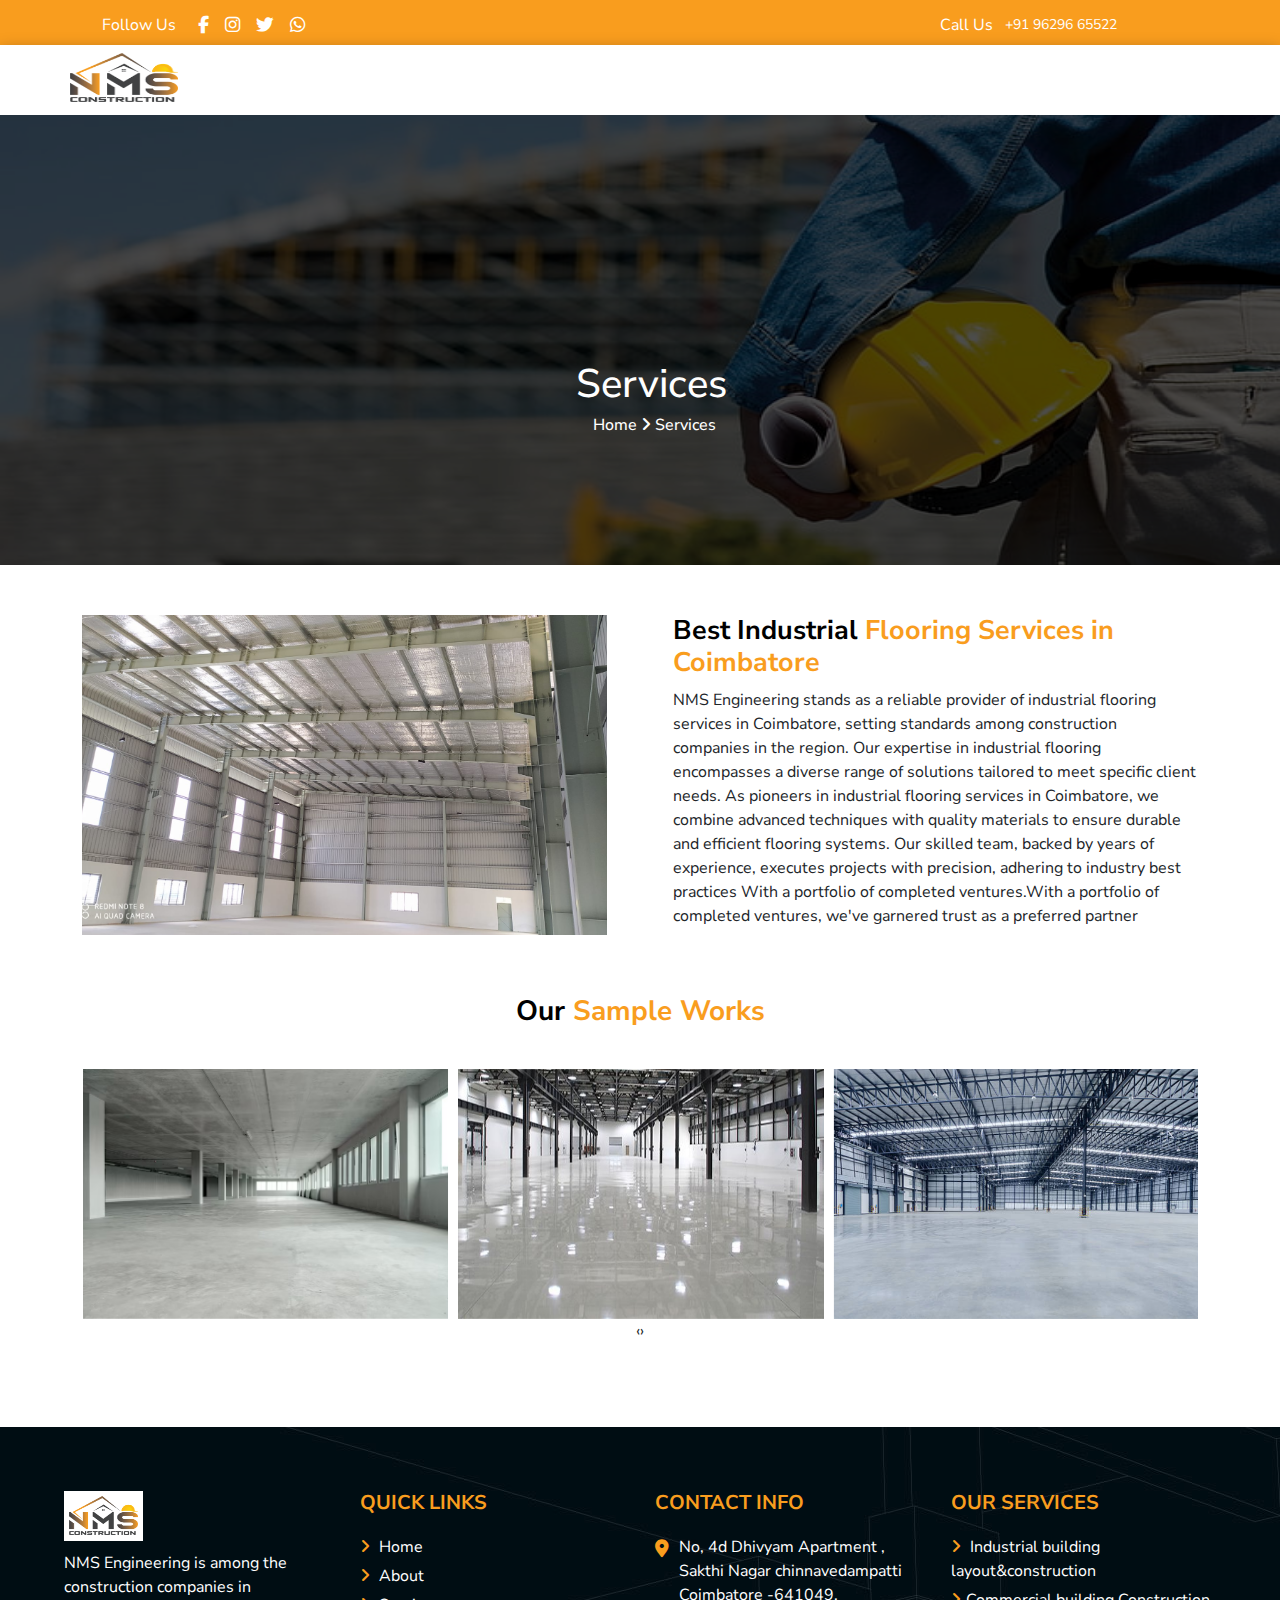
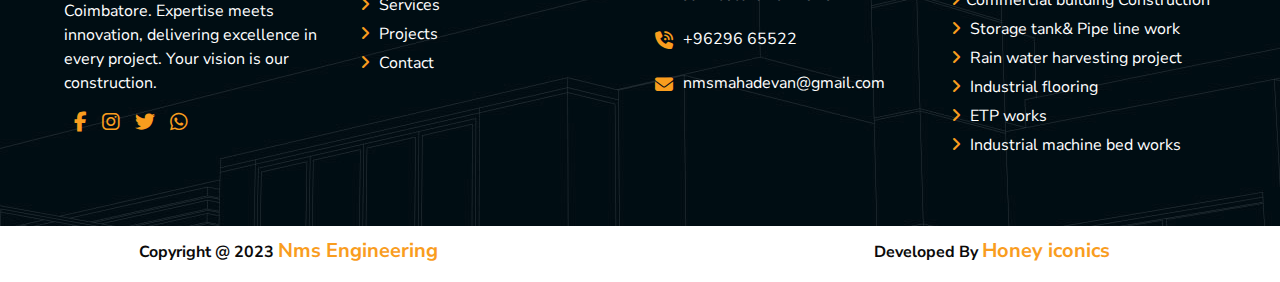
<file: industrial flooring.html>
<!DOCTYPE html>
<html lang="en">
<head>
    <meta charset="UTF-8">
    <meta name="viewport" content="width=device-width, initial-scale=1.0">
    <title>Industrial Flooring Services in Coimbatore
    </title>
    <meta name="description" content="NMS Engineering Industrial Flooring Services in Coimbatore Elevating spaces with expert flooring solutions
    ">

    <!-- Favicon  -->
    <link rel="icon" href="Images/LOGO/Final Logo (2).png">

    <!--///////////////// CSS ELEMENTS ////////////////// -->

 <link rel="stylesheet" href="CSS/style.css">
 <link rel="stylesheet" href="CSS/contact.css">
 <link rel="stylesheet" href="CSS/industrial layout.css">
 <link rel="stylesheet" href="CSS/industrial building.css">
 <link rel="stylesheet" href="CSS/storage tank.css">
 <link rel="stylesheet" href="CSS/rainwater harvesting.css">
 <link rel="stylesheet" href="CSS/industrial flooring.css">
 

   <!--////////// bootstrap Elements ///////////////////////// -->

   <link rel="stylesheet" href="CSS/bootstrap.min.css">

   <!--/////////// Fontawesome Elements ////////////////// -->

   <link rel="stylesheet" href="https://cdnjs.cloudflare.com/ajax/libs/font-awesome/6.4.0/css/all.min.css">


   <link href="https://unpkg.com/aos@2.3.1/dist/aos.css" rel="stylesheet">

    <!-- Owl Carousel CSS -->
    <link rel="stylesheet" href="https://cdnjs.cloudflare.com/ajax/libs/OwlCarousel2/2.3.4/assets/owl.carousel.min.css">
    <link rel="stylesheet"
        href="https://cdnjs.cloudflare.com/ajax/libs/OwlCarousel2/2.3.4/assets/owl.theme.default.min.css">

</head>
<body>
   
       <!-- Top of nav start -->

       <section class="top-nav">
        <div class="top-container container">
            <div class="topNav-social">
                <span>Follow Us</span>
                <div class="top-icon gap-3 d-flex">
                    <a href="https://www.facebook.com/nmsengineers"><i class="fa-brands fa-facebook-f fa-lg"></i></a>
                    <a href="#"><i class="fa-brands fa-instagram fa-lg"></i></a>
                    <a href="https://twitter.com/mahadev16299826?t=pTU_mpT5sy7fKydk1bebbQ&s=09"><i class="fa-brands fa-twitter fa-lg"></i></a>
                    <a href="#"><i class="fa-brands fa-whatsapp fa-lg"></i></a>
                </div>
            </div>
            <div class="topNav-conatact">
                <span>Call Us</span>
                <a href="tel:+91 96296 65522">+91 96296 65522</a>
            </div>
        </div>
    </section>
    
    <!-- Top of nav end -->
    
    
  <!--///////////////////// Navbar Section Start //////////// -->


  <nav class="navbar">

    <a href="index.html" class="nav_brand">
        <div class="nav-logo">
            <img src="Images/LOGO/Final Logo (2).png" alt="Home_LOGO">
        </div>
    </a>

    <div class="nav-menus">
        <ul class="nav-item">
            <li>
                <a href="index.html">Home
                     <span>
                        <!-- <i class="fa-solid fa-plus fa-sm"></i>
                        <i class="fa-solid fa-minus fa-sm"></i></span>  -->
                </a>
            </li>
            <li>
                <a href="about.html">About <span>
                        <!-- <i class="fa-solid fa-plus fa-sm"></i>
                        <i class="fa-solid fa-minus fa-sm"></i></span> -->
                </a>
            </li>
            <li class="">
                <a href="#">Services <span>
                        <!-- <i class="fa-solid fa-plus fa-sm"></i>
                        <i class="fa-solid fa-minus fa-sm"></i> -->
                    </span>
                </a>
                <ul class="dropdown">
                    <li><a href="industrial layout.html">Industrial building layout &  construction</a></li>
                    <li><a href="industrial building.html">Commercial building construction</a></li>
                    <li><a href="storage tank  & pipe line.html">Storage tank & Pipe line work</a></li>
                    <li><a href="rainwaterharvesting.html">rain water harvesting project</a></li>
                    <li><a href="industrial flooring.html">Industrial flooring</a></li>
                    <li><a href="Etp.html">ETP works</a></li>
                    <li><a href="industrial machine.html">Industrial machine bed works</a></li>
                </ul>
            </li>
            <li>
                <a href="project.html">Projects<span>
                        <!-- <i class="fa-solid fa-plus fa-sm"></i>
                        <i class="fa-solid fa-minus fa-sm"></i></span> -->
                </a>
            </li>
            <li>
                <a href="contact.html">Contact <span>
                        <!-- <i class="fa-solid fa-plus fa-sm"></i>
                        <i class="fa-solid fa-minus fa-sm"></i></span> -->
                </a>
            </li>
        </ul>
    </div>

    <button class="ham-1">
        <div class="h-1"></div>
        <div class="h-2"></div>
        <div class="h-3"></div>
    </button>

    <div class="nav-overlay"></div>

</nav>

<!--///////////////////// Navbar Section End //////////// -->


<!-------------------Header section start------------>

<div class="header">
    <img src="Images/GALLERY/Banner-img.jpg" alt="">
    <div class="over-colour-1">

    </div>
</div>

<!-- ---------------Header section end------------------>


<div class="header-start">
    <h1>Services</h1>
    <h6>Home <i class="fa-solid fa-angle-right"></i> Services </h6>

</div>



 <!--------------------Service section start---------- -->
  
 <div class="service-para container">
    <div class="service-para-1">
          <img src="Images/GALLERY/flooring  img.jpeg" alt="" class="img-fluid quadrado">
    </div>
    <div class="service-para-1">
        <h2 class="head"><span>Best Industrial </span>Flooring Services in Coimbatore</h2>
        <p>NMS Engineering stands as a reliable provider of industrial flooring services in Coimbatore, setting standards among construction companies in the region. Our expertise in industrial flooring encompasses a diverse range of solutions tailored to meet specific client needs. As pioneers in industrial flooring services in Coimbatore, we combine advanced techniques with quality materials to ensure durable and efficient flooring systems. Our skilled team, backed by years of experience, executes projects with precision, adhering to industry best practices  With a portfolio of completed ventures.With a portfolio of completed ventures, we've garnered trust as a preferred partner </p>

        <!-- <P>Lorem ipsum dolor sit amet consectetur adipisicing elit. Dolores ad tempora eius. Repudiandae error sed repellat, quam sit expedita sequi. ipsum dolor sit amet consectetur adipisicing elit. Sapiente optio voluptatem, cum unde quo necessitatibus nulla. Dolor impedit unde consectetur, dolores recusandae ipsa, deleniti, fuga possimus iste cumque velit placeat necessitatibus suscipit </P> -->
    </div>

    
</div>


<!-- -------------------Service section end ------------- -->

<!-- -------------------------Work section start--------------------->
     
<div class="sample">
    <h3><span>Our</span> Sample Works</h3>
    <div class="container-fluid container">
        <div class="row">
            <div class="owl-carousel" id="slider">

                <div class="content-area">
                    <div class="content">
                        <img src="Images/GALLERY/Industrial flooring img.avif" alt="">

                    </div>
                </div>
                <div class="content-area">
                    <div class="content">
                        <img src="Images/GALLERY/Flooring img-1.jpg" alt="">
                    </div>
                </div>


                <div class="content-area">
                    <div class="content">
                        <img src="Images/GALLERY/flooring img-2.jpg" alt="">
                    </div>
                </div>

                <div class="content-area">
                    <div class="content">
                        <img src="Images/GALLERY/flooring img-3.jpg" alt="">
                    </div>
                </div>
            </div>
        </div>
    </div>
</div> 

<!-- -------------------------work section end ----------------------- -->

 

  <!-- -----------------------Footer section start------------------------------------ -->

  <div class="foot">
    <div class="footer">
        <div class="footer-1">
       
                <img src="Images/LOGO/Final Logo (2).png" class="logo" alt="">

            <p>NMS Engineering is among the construction companies in Coimbatore. Expertise meets innovation, delivering excellence in every project. Your vision is our construction.</p>
            <div class="social-links">
                <a href="https://www.facebook.com/nmsengineers"><i class="fa-brands fa-facebook-f fa-lg"></i></a>
                <a href="#"><i class="fa-brands fa-instagram fa-lg"></i></a>
                <a href="https://twitter.com/mahadev16299826?t=pTU_mpT5sy7fKydk1bebbQ&s=09"><i class="fa-brands fa-twitter fa-lg"></i></a>
                <a href="#"><i class="fa-brands fa-whatsapp fa-lg"></i></a>
            </div>
        </div>
    </div>
    <div class="footer">
        <h4>QUICK LINKS</h4>
        <a href="index.html"><i class="fa-solid fa-angle-right"></i> Home</a>
        <a href="about.html"><i class="fa-solid fa-angle-right"></i> About</a>
        <a href=""><i class="fa-solid fa-angle-right"></i> Services</a>
        <a href="project.html"><i class="fa-solid fa-angle-right"></i> Projects</a>
        <a href="contact.html"><i class="fa-solid fa-angle-right"></i> Contact</a>
    </div>

    <div class="footer">
        <h4>CONTACT INFO</h4>
        <div class="address">
            <i class="fa-solid fa-location-dot"></i>
            <a href="">No, 4d Dhivyam Apartment , Sakthi Nagar chinnavedampatti <br>Coimbatore -641049.</a>
        </div>
        <div class="address">
            <i class="fa-solid fa-phone-volume"></i>
            <a href="tel:+96296 65522">+96296 65522</a>
        </div>
        <div class="address">
            <i class="fa-solid fa-envelope"></i>
            <a href="mailto:nmsmahadevan@gmail.com">nmsmahadevan@gmail.com</a>
        </div>
    </div>

    <div class="footer">
        <h4>OUR SERVICES</h4>
        <a href="industrial layout.html"><i class="fa-solid fa-angle-right"></i> Industrial building layout&construction</a>
        <a href="industrial building.html"><i class="fa-solid fa-angle-right"></i>Commercial building Construction</a>
        <a href="storage tank  & pipe line.html"><i class="fa-solid fa-angle-right"></i> Storage tank& Pipe line work</a>
        <a href="rainwaterharvesting.html"><i class="fa-solid fa-angle-right"></i> Rain water harvesting project</a>
        <a href="industrial flooring.html"><i class="fa-solid fa-angle-right"></i> Industrial flooring</a>
        <a href="Etp.html"><i class="fa-solid fa-angle-right"></i> ETP works</a>
        <a href="industrial machine.html"><i class="fa-solid fa-angle-right"></i> Industrial machine bed works</a>

    </div>
</div>

<div class="after-footer">
    <div class="copyright">
      <p>Copyright @ 2023 <a href="https://nmsindustrialprojects.com/">Nms Engineering</a></p>
    </div>

    <div class="copyright">
      <p>Developed By <a href="https://honeyiconics.com/">Honey iconics</a></p>
    </div>
  </div> 

<!-- ---------------------------Footer section end --------------------------- -->












    <!--///////////// JS Elements //////////// -->

    <script src="JS/script.js"></script>

    <!-- ///////////Bootstrap Elements /////////// -->

    <script src="JS/bootstrap.bundle.min.js"></script>

    <!--///////////// Jquery Elements ///////////////// -->

    <script src="JS/jquery.js"></script>

   
    <script src="https://unpkg.com/aos@2.3.1/dist/aos.js"></script>

    <script>
        AOS.init();
      </script>


   
    <!-- Owl Carousel JS -->
    <script src="https://cdnjs.cloudflare.com/ajax/libs/OwlCarousel2/2.3.4/owl.carousel.min.js"></script>

    
    <script>
        $('.owl-carousel').owlCarousel({
            loop: true,
            margin: 10,
            nav: true,
            autoplay: true,
            responsive: {
                0: {
                    items: 1
                },
                600: {
                    items: 3
                },
                1000: {
                    items: 3
                }
            }
        })
    </script>






</body>
</html>
</file>
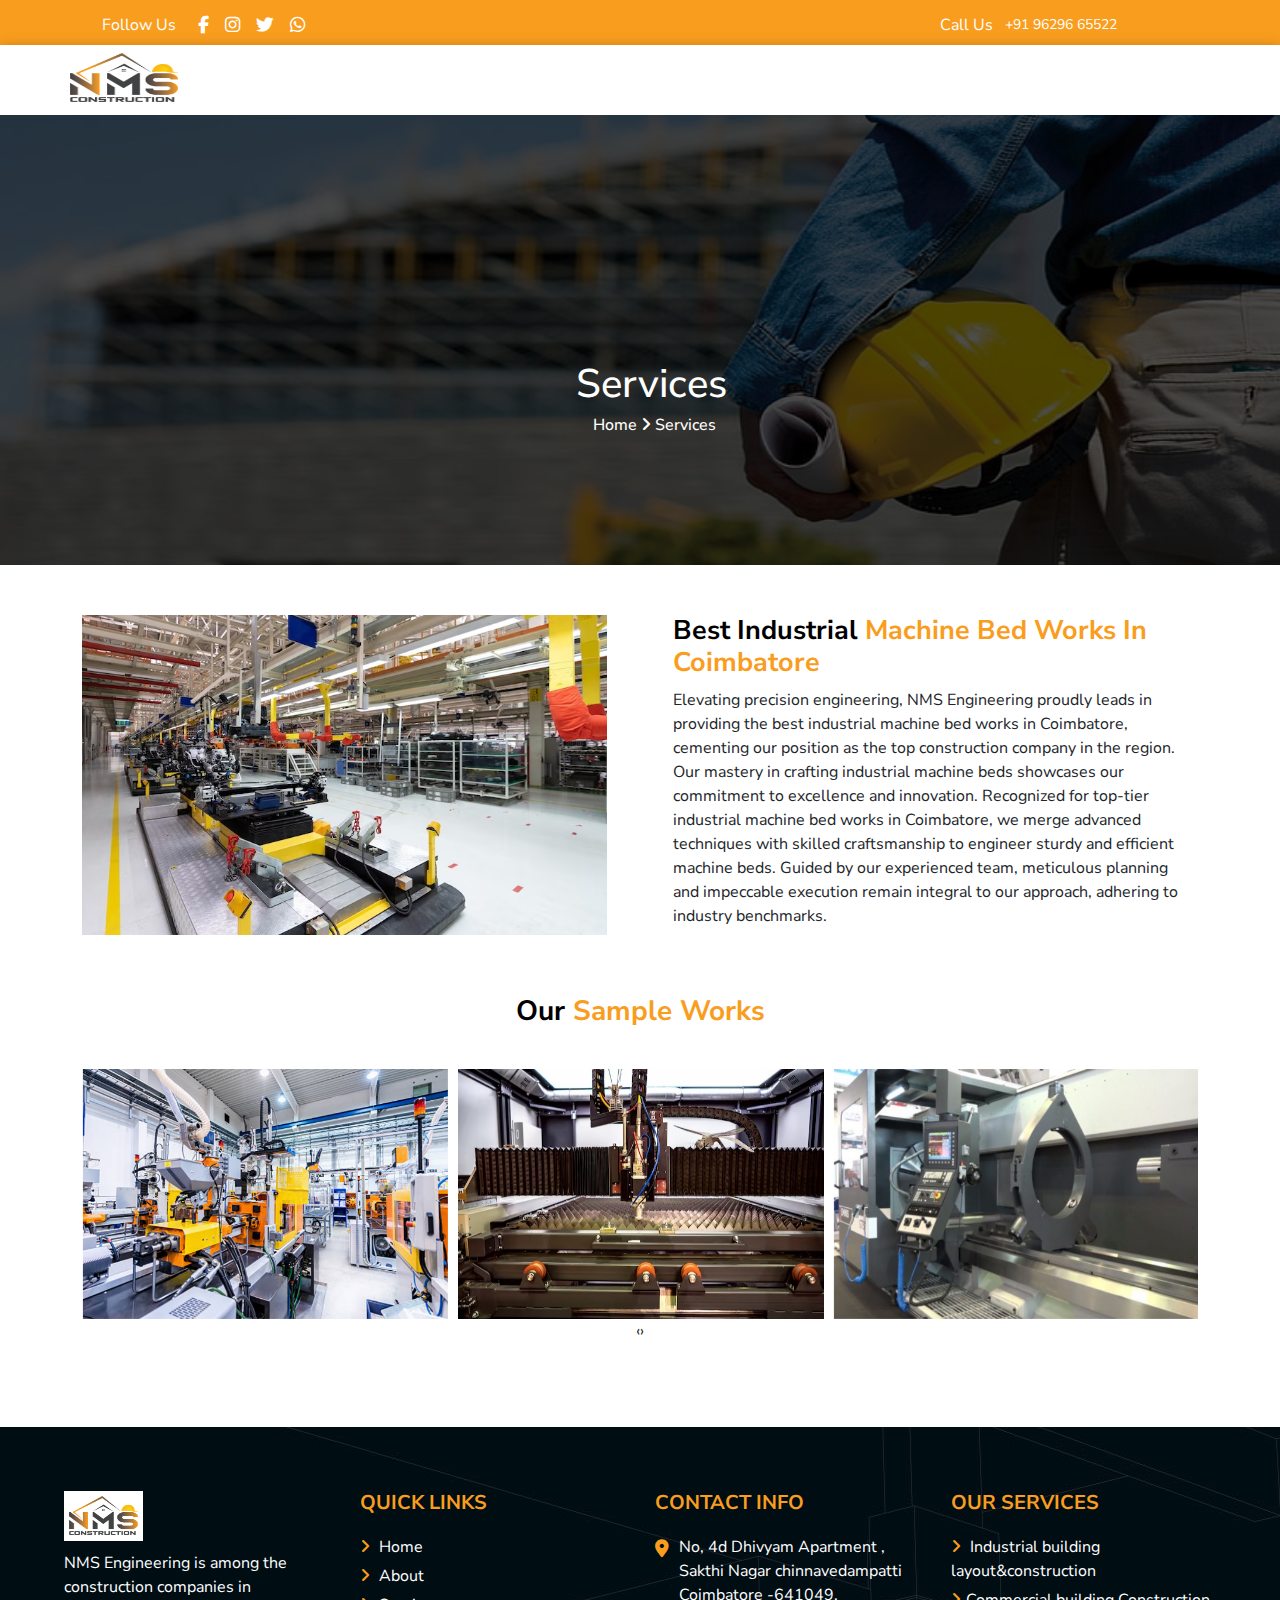
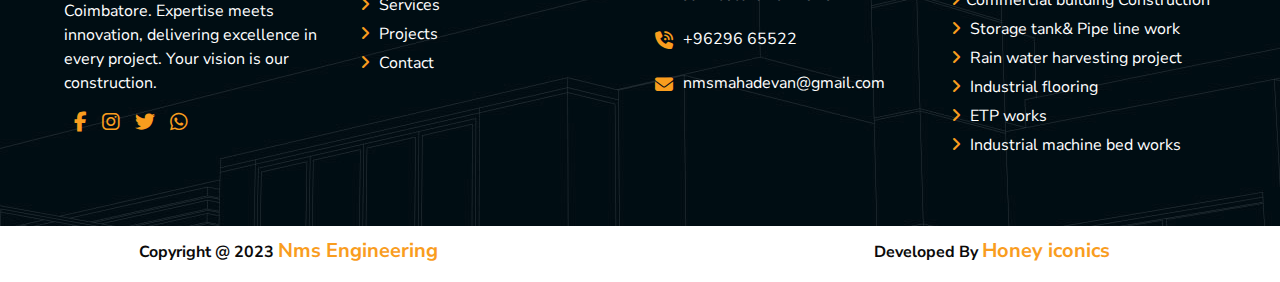
<file: industrial machine.html>
<!DOCTYPE html>
<html lang="en">
<head>
    <meta charset="UTF-8">
    <meta name="viewport" content="width=device-width, initial-scale=1.0">
    <title> Industrial Machine Bed Works In Coimbatore
    </title>
    <meta name="description" content="
    NMS Engineering, the Best Industrial Machine Bed Works in Coimbatore Crafting precision for robust foundations.
    
    ">

      
    <!-- Favicon  -->
    <link rel="icon" href="Images/LOGO/Final Logo (2).png">

    <!--///////////////// CSS ELEMENTS ////////////////// -->

 <link rel="stylesheet" href="CSS/style.css">
 <link rel="stylesheet" href="CSS/contact.css">
 <link rel="stylesheet" href="CSS/industrial layout.css">
 <link rel="stylesheet" href="CSS/industrial building.css">
 <link rel="stylesheet" href="CSS/storage tank.css">
 <link rel="stylesheet" href="CSS/rainwater harvesting.css">
 <link rel="stylesheet" href="CSS/industrial flooring.css">
 <link rel="stylesheet" href="CSS/pipe line.css">
 <link rel="stylesheet" href="CSS/Etp.css">
 

   <!--////////// bootstrap Elements ///////////////////////// -->

   <link rel="stylesheet" href="CSS/bootstrap.min.css">

   <!--/////////// Fontawesome Elements ////////////////// -->

   <link rel="stylesheet" href="https://cdnjs.cloudflare.com/ajax/libs/font-awesome/6.4.0/css/all.min.css">


   <link href="https://unpkg.com/aos@2.3.1/dist/aos.css" rel="stylesheet">

    <!-- Owl Carousel CSS -->
    <link rel="stylesheet" href="https://cdnjs.cloudflare.com/ajax/libs/OwlCarousel2/2.3.4/assets/owl.carousel.min.css">
    <link rel="stylesheet"
        href="https://cdnjs.cloudflare.com/ajax/libs/OwlCarousel2/2.3.4/assets/owl.theme.default.min.css">



</head>
<body>
  
    
       <!-- Top of nav start -->

       <section class="top-nav">
        <div class="top-container container">
            <div class="topNav-social">
                <span>Follow Us</span>
                <div class="top-icon gap-3 d-flex">
                    <a href="https://www.facebook.com/nmsengineers"><i class="fa-brands fa-facebook-f fa-lg"></i></a>
                    <a href="#"><i class="fa-brands fa-instagram fa-lg"></i></a>
                    <a href="https://twitter.com/mahadev16299826?t=pTU_mpT5sy7fKydk1bebbQ&s=09"><i class="fa-brands fa-twitter fa-lg"></i></a>
                    <a href="#"><i class="fa-brands fa-whatsapp fa-lg"></i></a>
                </div>
            </div>
            <div class="topNav-conatact">
                <span>Call Us</span>
                <a href="tel:+91 96296 65522">+91 96296 65522</a>
            </div>
        </div>
    </section>
    
    <!-- Top of nav end -->


     <!--///////////////////// Navbar Section Start //////////// -->


  <nav class="navbar">

    <a href="index.html" class="nav_brand">
        <div class="nav-logo">
            <img src="Images/LOGO/Final Logo (2).png" alt="Home_LOGO">
        </div>
    </a>

    <div class="nav-menus">
        <ul class="nav-item">
            <li>
                <a href="index.html">Home
                     <span>
                        <!-- <i class="fa-solid fa-plus fa-sm"></i>
                        <i class="fa-solid fa-minus fa-sm"></i></span>  -->
                </a>
            </li>
            <li>
                <a href="about.html">About <span>
                        <!-- <i class="fa-solid fa-plus fa-sm"></i>
                        <i class="fa-solid fa-minus fa-sm"></i></span> -->
                </a>
            </li>
            <li class="">
                <a href="#">Services <span>
                        <!-- <i class="fa-solid fa-plus fa-sm"></i>
                        <i class="fa-solid fa-minus fa-sm"></i> -->
                    </span>
                </a>
                <ul class="dropdown">
                    <li><a href="industrial layout.html">Industrial building layout &  construction</a></li>
                    <li><a href="industrial building.html">Commercial building construction</a></li>
                    <li><a href="storage tank  & pipe line.html">Storage tank & Pipe line work</a></li>
                    <li><a href="rainwaterharvesting.html">rain water harvesting project</a></li>
                    <li><a href="industrial flooring.html">Industrial flooring</a></li>
                    <li><a href="Etp.html">ETP works</a></li>
                    <li><a href="industrial machine.html">Industrial machine bed works</a></li>
                </ul>
            </li>
            <li>
                <a href="project.html">Projects<span>
                        <!-- <i class="fa-solid fa-plus fa-sm"></i>
                        <i class="fa-solid fa-minus fa-sm"></i></span> -->
                </a>
            </li>
            <li>
                <a href="contact.html">Contact <span>
                        <!-- <i class="fa-solid fa-plus fa-sm"></i>
                        <i class="fa-solid fa-minus fa-sm"></i></span> -->
                </a>
            </li>
        </ul>
    </div>

    <button class="ham-1">
        <div class="h-1"></div>
        <div class="h-2"></div>
        <div class="h-3"></div>
    </button>

    <div class="nav-overlay"></div>

</nav>

<!--///////////////////// Navbar Section End //////////// -->


<!-------------------Header section start------------>

<div class="header">
    <img src="Images/GALLERY/Banner-img.jpg" alt="">
    <div class="over-colour-1">

    </div>
</div>

<!-- ---------------Header section end------------------>


<div class="header-start">
    <h1>Services</h1>
    <h6>Home <i class="fa-solid fa-angle-right"></i> Services </h6>

</div>



 <!--------------------Service section start---------- -->
  
 <div class="service-para container" >
    <div class="service-para-1">
          <img src="Images/GALLERY/Bed machine works.avif" alt="" class="img-fluid quadrado">
    </div>
    <div class="service-para-1">
        <h2 class="head"><span>Best Industrial </span> Machine Bed Works In Coimbatore
        </h2>
        <p>Elevating precision engineering, NMS Engineering proudly leads in providing the best industrial machine bed works in Coimbatore, cementing our position as the top construction company in the region. Our mastery in crafting industrial machine beds showcases our commitment to excellence and innovation. Recognized for top-tier industrial machine bed works in Coimbatore, we merge advanced techniques with skilled craftsmanship to engineer sturdy and efficient machine beds. Guided by our experienced team, meticulous planning and impeccable execution remain integral to our approach, adhering to industry benchmarks.</p>

        <!-- <P>Lorem ipsum dolor sit amet consectetur adipisicing elit. Dolores ad tempora eius. Repudiandae error sed repellat, quam sit expedita sequi. ipsum dolor sit amet consectetur adipisicing elit. Sapiente optio voluptatem, cum unde quo necessitatibus nulla. Dolor impedit unde consectetur, dolores recusandae ipsa, deleniti, fuga possimus iste cumque velit placeat necessitatibus suscipit </P> -->
    </div>

    
</div>


<!-- -------------------Service section end ------------- -->



 <!-- -------------------------Work section start--------------------->
     
 <div class="sample">
    <h3><span>Our</span> Sample Works</h3>
    <div class="container-fluid container">
        <div class="row">
            <div class="owl-carousel" id="slider">

                <div class="content-area">
                    <div class="content">
                        <img src="Images/GALLERY/machine Bed img-1.jpg" alt="">

                    </div>
                </div>
                <div class="content-area">
                    <div class="content">
                        <img src="Images/GALLERY/machine Bed img-2.avif" alt="">
                    </div>
                </div>


                <div class="content-area">
                    <div class="content">
                        <img src="Images/GALLERY/machine Bed img-3.jpg" alt="">
                    </div>
                </div>

                <div class="content-area">
                    <div class="content">
                        <img src="Images/GALLERY/machine Bed img-4.jpeg" alt="">
                    </div>
                </div>
            </div>
        </div>
    </div>
</div> 

<!-- -------------------------work section end ----------------------- -->



  <!-- -----------------------Footer section start------------------------------------ -->

  <div class="foot">
    <div class="footer">
        <div class="footer-1">
       
                <img src="Images/LOGO/Final Logo (2).png" class="logo" alt="">

            <p>NMS Engineering is among the construction companies in Coimbatore. Expertise meets innovation, delivering excellence in every project. Your vision is our construction.</p>
            <div class="social-links">
                <a href="https://www.facebook.com/nmsengineers"><i class="fa-brands fa-facebook-f fa-lg"></i></a>
                <a href="#"><i class="fa-brands fa-instagram fa-lg"></i></a>
                <a href="https://twitter.com/mahadev16299826?t=pTU_mpT5sy7fKydk1bebbQ&s=09"><i class="fa-brands fa-twitter fa-lg"></i></a>
                <a href="#"><i class="fa-brands fa-whatsapp fa-lg"></i></a>
            </div>
        </div>
    </div>
    <div class="footer">
        <h4>QUICK LINKS</h4>
        <a href="index.html"><i class="fa-solid fa-angle-right"></i> Home</a>
        <a href="about.html"><i class="fa-solid fa-angle-right"></i> About</a>
        <a href=""><i class="fa-solid fa-angle-right"></i> Services</a>
        <a href="project.html"><i class="fa-solid fa-angle-right"></i> Projects</a>
        <a href="contact.html"><i class="fa-solid fa-angle-right"></i> Contact</a>
    </div>

    <div class="footer">
        <h4>CONTACT INFO</h4>
        <div class="address">
            <i class="fa-solid fa-location-dot"></i>
            <a href="">No, 4d Dhivyam Apartment , Sakthi Nagar chinnavedampatti <br>Coimbatore -641049.</a>
        </div>
        <div class="address">
            <i class="fa-solid fa-phone-volume"></i>
            <a href="tel:+96296 65522">+96296 65522</a>
        </div>
        <div class="address">
            <i class="fa-solid fa-envelope"></i>
            <a href="mailto:nmsmahadevan@gmail.com">nmsmahadevan@gmail.com</a>
        </div>
    </div>

    <div class="footer">
        <h4>OUR SERVICES</h4>
          <a href="industrial layout.html"><i class="fa-solid fa-angle-right"></i> Industrial building layout&construction</a>
            <a href="industrial building.html"><i class="fa-solid fa-angle-right"></i>Commercial building Construction</a>
            <a href="storage tank  & pipe line.html"><i class="fa-solid fa-angle-right"></i> Storage tank& Pipe line work</a>
            <a href="rainwaterharvesting.html"><i class="fa-solid fa-angle-right"></i> Rain water harvesting project</a>
            <a href="industrial flooring.html"><i class="fa-solid fa-angle-right"></i> Industrial flooring</a>
            <a href="Etp.html"><i class="fa-solid fa-angle-right"></i> ETP works</a>
            <a href="industrial machine.html"><i class="fa-solid fa-angle-right"></i> Industrial machine bed works</a>
    
    </div> 
</div>

<div class="after-footer">
    <div class="copyright">
      <p>Copyright @ 2023 <a href="https://nmsindustrialprojects.com/">Nms Engineering</a></p>
    </div>

    <div class="copyright">
      <p>Developed By <a href="https://honeyiconics.com/">Honey iconics</a></p>
    </div>
  </div> 

<!-- ---------------------------Footer section end --------------------------- -->


























    <!--///////////// JS Elements //////////// -->

    <script src="JS/script.js"></script>

    <!-- ///////////Bootstrap Elements /////////// -->

    <script src="JS/bootstrap.bundle.min.js"></script>

    <!--///////////// Jquery Elements ///////////////// -->

    <script src="JS/jquery.js"></script>

   
    <script src="https://unpkg.com/aos@2.3.1/dist/aos.js"></script>

    <script>
        AOS.init();
      </script>


   
    <!-- Owl Carousel JS -->
    <script src="https://cdnjs.cloudflare.com/ajax/libs/OwlCarousel2/2.3.4/owl.carousel.min.js"></script>

    
    <script>
        $('.owl-carousel').owlCarousel({
            loop: true,
            margin: 10,
            nav: true,
            autoplay: true,
            responsive: {
                0: {
                    items: 1
                },
                600: {
                    items: 3
                },
                1000: {
                    items: 3
                }
            }
        })
    </script>







    
</body>
</html>
</file>
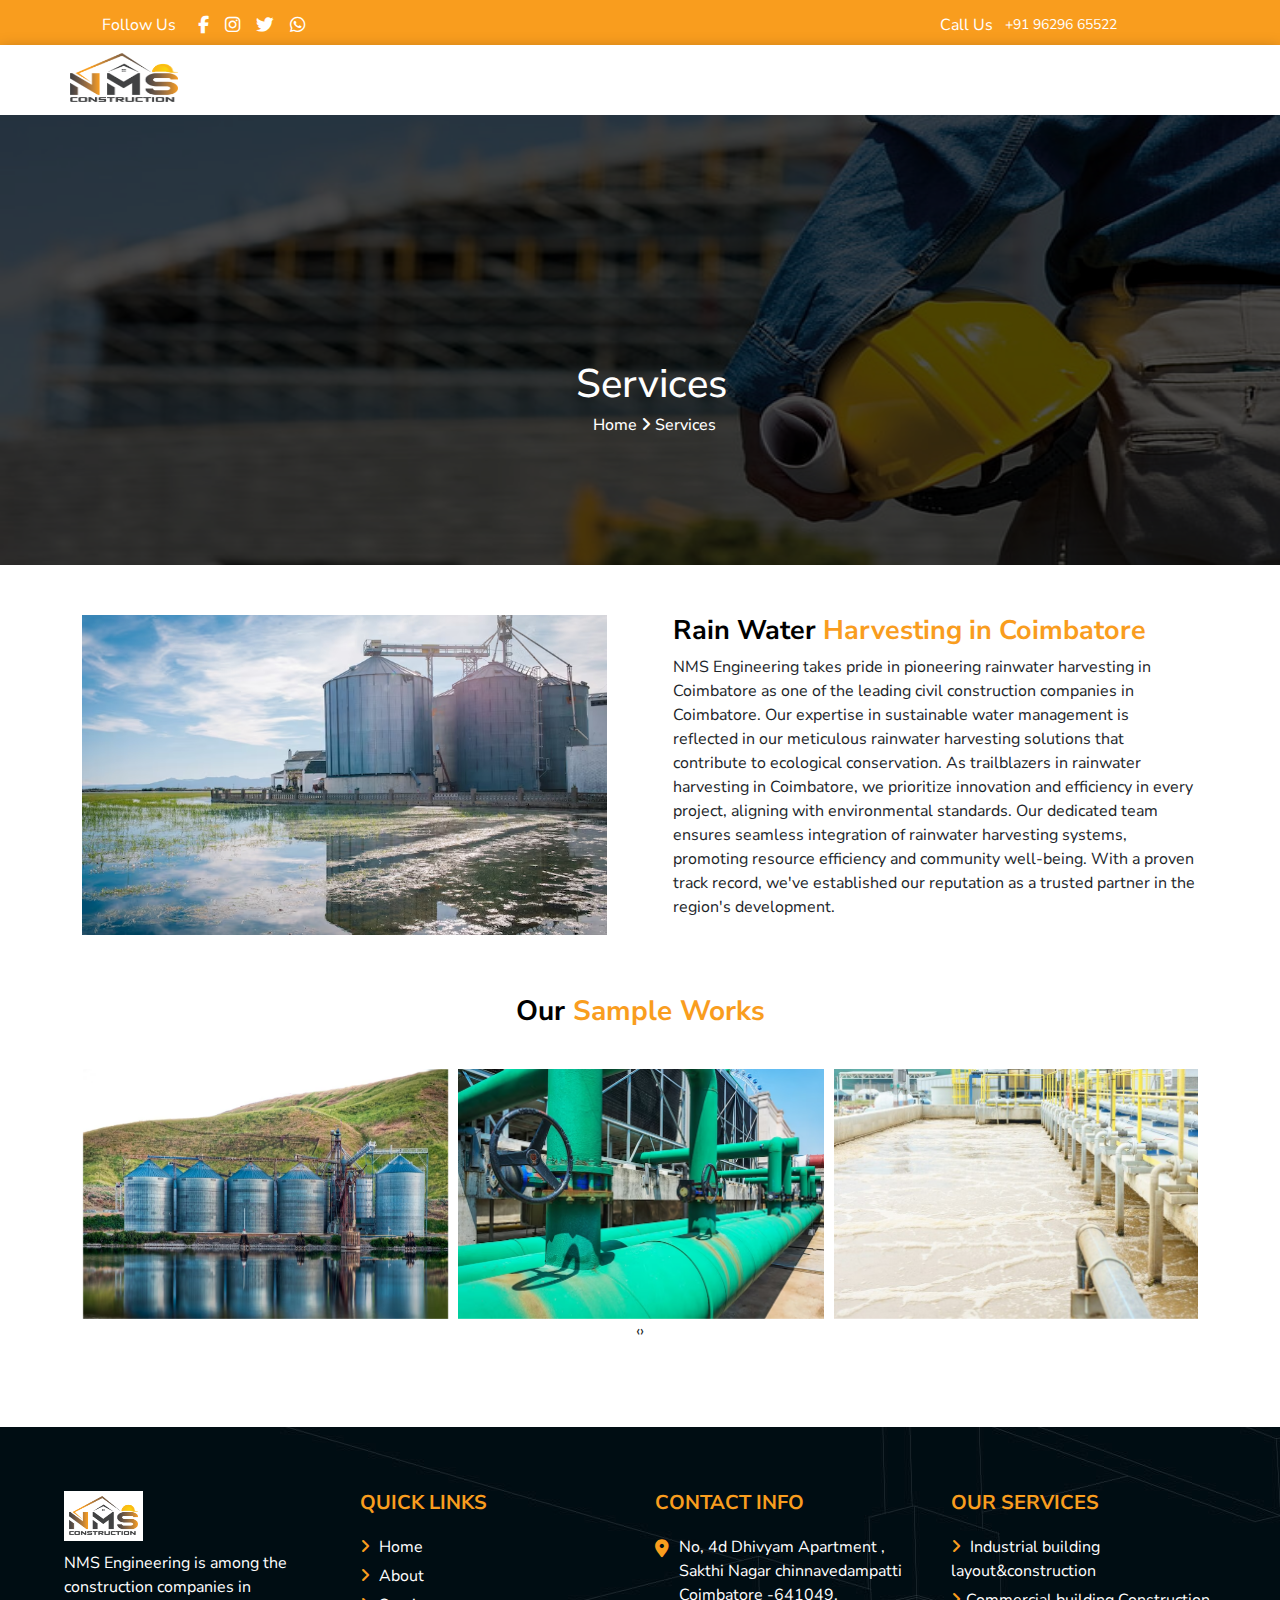
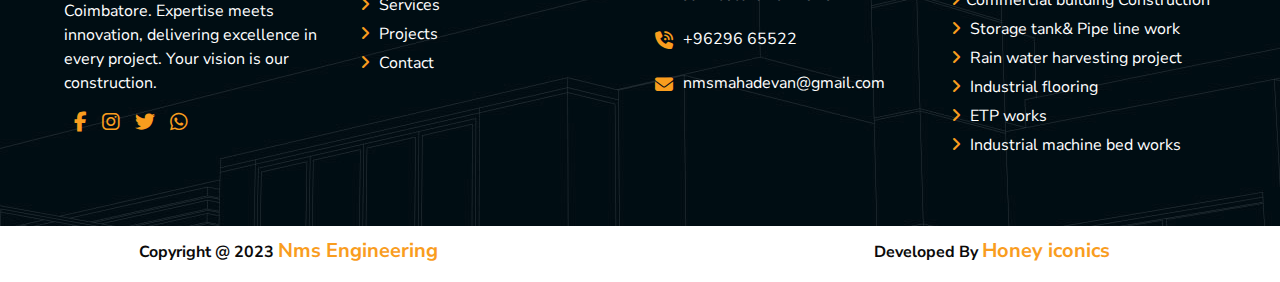
<file: rainwaterharvesting.html>
<!DOCTYPE html>
<html lang="en">
<head>
    <meta charset="UTF-8">
    <meta name="viewport" content="width=device-width, initial-scale=1.0">
    <title>Best Rain Water Harvesting in Coimbatore</title>
    <meta name="description" content="
    NMS Engineering is the best rainwater harvester in Coimbatore. Sustainable solutions for a greener future
    ">

     <!-- Favicon  -->
     <link rel="icon" href="Images/LOGO/Final Logo (2).png">

     <!--///////////////// CSS ELEMENTS ////////////////// -->

  <link rel="stylesheet" href="CSS/style.css">
  <link rel="stylesheet" href="CSS/contact.css">
  <link rel="stylesheet" href="CSS/industrial layout.css">
  <link rel="stylesheet" href="CSS/industrial building.css">
  <link rel="stylesheet" href="CSS/storage tank.css">
  <link rel="stylesheet" href="CSS/rainwater harvesting.css">
  

    <!--////////// bootstrap Elements ///////////////////////// -->

    <link rel="stylesheet" href="CSS/bootstrap.min.css">

    <!--/////////// Fontawesome Elements ////////////////// -->

    <link rel="stylesheet" href="https://cdnjs.cloudflare.com/ajax/libs/font-awesome/6.4.0/css/all.min.css">


    <link href="https://unpkg.com/aos@2.3.1/dist/aos.css" rel="stylesheet">

     <!-- Owl Carousel CSS -->
     <link rel="stylesheet" href="https://cdnjs.cloudflare.com/ajax/libs/OwlCarousel2/2.3.4/assets/owl.carousel.min.css">
     <link rel="stylesheet"
         href="https://cdnjs.cloudflare.com/ajax/libs/OwlCarousel2/2.3.4/assets/owl.theme.default.min.css">


</head>
<body>

     <!-- Top of nav start -->

     <section class="top-nav">
        <div class="top-container container">
            <div class="topNav-social">
                <span>Follow Us</span>
                <div class="top-icon gap-3 d-flex">
                    <a href="https://www.facebook.com/nmsengineers"><i class="fa-brands fa-facebook-f fa-lg"></i></a>
                    <a href="#"><i class="fa-brands fa-instagram fa-lg"></i></a>
                    <a href="https://twitter.com/mahadev16299826?t=pTU_mpT5sy7fKydk1bebbQ&s=09"><i class="fa-brands fa-twitter fa-lg"></i></a>
                    <a href="#"><i class="fa-brands fa-whatsapp fa-lg"></i></a>
                </div>
            </div>
            <div class="topNav-conatact">
                <span>Call Us</span>
                <a href="tel:+91 96296 65522">+91 96296 65522</a>
            </div>
        </div>
    </section>
    
    <!-- Top of nav end -->
    
    
  <!--///////////////////// Navbar Section Start //////////// -->


  <nav class="navbar">

    <a href="index.html" class="nav_brand">
        <div class="nav-logo">
            <img src="Images/LOGO/Final Logo (2).png" alt="Home_LOGO">
        </div>
    </a>

    <div class="nav-menus">
        <ul class="nav-item">
            <li>
                <a href="index.html">Home
                     <span>
                        <!-- <i class="fa-solid fa-plus fa-sm"></i>
                        <i class="fa-solid fa-minus fa-sm"></i></span>  -->
                </a>
            </li>
            <li>
                <a href="about.html">About <span>
                        <!-- <i class="fa-solid fa-plus fa-sm"></i>
                        <i class="fa-solid fa-minus fa-sm"></i></span> -->
                </a>
            </li>
            <li class="">
                <a href="#">Services <span>
                        <!-- <i class="fa-solid fa-plus fa-sm"></i>
                        <i class="fa-solid fa-minus fa-sm"></i> -->
                    </span>
                </a>
                <ul class="dropdown">
                    <li><a href="industrial layout.html">Industrial building layout &  construction</a></li>
                    <li><a href="industrial building.html">Commercial building construction</a></li>
                    <li><a href="storage tank  & pipe line.html">Storage tank & Pipe line work</a></li>
                    <li><a href="rainwaterharvesting.html">rain water harvesting project</a></li>
                    <li><a href="industrial flooring.html">Industrial flooring</a></li>
                    <li><a href="Etp.html">ETP works</a></li>
                    <li><a href="industrial machine.html">Industrial machine bed works</a></li>
                </ul>
            </li>
            <li>
                <a href="project.html">Projects<span>
                        <!-- <i class="fa-solid fa-plus fa-sm"></i>
                        <i class="fa-solid fa-minus fa-sm"></i></span> -->
                </a>
            </li>
            <li>
                <a href="contact.html">Contact <span>
                        <!-- <i class="fa-solid fa-plus fa-sm"></i>
                        <i class="fa-solid fa-minus fa-sm"></i></span> -->
                </a>
            </li>
        </ul>
    </div>

    <button class="ham-1">
        <div class="h-1"></div>
        <div class="h-2"></div>
        <div class="h-3"></div>
    </button>

    <div class="nav-overlay"></div>

</nav>

<!--///////////////////// Navbar Section End //////////// -->

<!-------------------Header section start------------>

<div class="header">
    <img src="Images/GALLERY/Banner-img.jpg" alt="">
    <div class="over-colour-1">

    </div>
</div>

<!-- ---------------Header section end------------------>



<div class="header-start">
    <h1>Services</h1>
    <h6>Home <i class="fa-solid fa-angle-right"></i> Services </h6>

</div>



 <!--------------------Service section start---------- -->
  
 <div class="service-para container" >
    <div class="service-para-1">
          <img src="Images/GALLERY/Industrial rain water harvesting 1.avif" alt="" class="img-fluid quadrado">
    </div>
    <div class="service-para-1">
        <h2 class="head"><span>Rain Water</span> Harvesting in Coimbatore
        </h2>
        <p>NMS Engineering takes pride in pioneering rainwater harvesting in Coimbatore as one of the leading civil construction companies in Coimbatore. Our expertise in sustainable water management is reflected in our meticulous rainwater harvesting solutions that contribute to ecological conservation. As trailblazers in rainwater harvesting in Coimbatore, we prioritize innovation and efficiency in every project, aligning with environmental standards. Our dedicated team ensures seamless integration of rainwater harvesting systems, promoting resource efficiency and community well-being. With a proven track record, we've established our reputation as a trusted partner in the region's development.</p>

        <!-- <P>Lorem ipsum dolor sit amet consectetur adipisicing elit. Dolores ad tempora eius. Repudiandae error sed repellat, quam sit expedita sequi. ipsum dolor sit amet consectetur adipisicing elit. Sapiente optio voluptatem, cum unde quo necessitatibus nulla. Dolor impedit unde consectetur, dolores recusandae ipsa, deleniti, fuga possimus iste cumque velit placeat necessitatibus suscipit </P> -->
    </div>

    
</div>


<!-- -------------------Service section end ------------- -->


<!-- -------------------------Work section start--------------------->
     
<div class="sample">
    <h3><span>Our</span> Sample Works</h3>
    <div class="container-fluid container">
        <div class="row">
            <div class="owl-carousel" id="slider">

                <div class="content-area">
                    <div class="content">
                        <img src="Images/GALLERY/Industrial rain water harvesting img2.avif" alt="">

                    </div>
                </div>
                <div class="content-area">
                    <div class="content">
                        <img src="Images/GALLERY/Industrail rain water img-3.avif" alt="">
                    </div>
                </div>


                <div class="content-area">
                    <div class="content">
                        <img src="Images/GALLERY/Industrial rain water harvesting img 4.jpg" alt="">
                    </div>
                </div>

                <div class="content-area">
                    <div class="content">
                        <img src="Images/GALLERY/Rain water harvesting img.jpg" alt="">
                    </div>
                </div>
            </div>
        </div>
    </div>
</div> 

<!-- -------------------------work section end ----------------------- -->


  <!-- -----------------------Footer section start------------------------------------ -->

  <div class="foot">
    <div class="footer">
        <div class="footer-1">
       
                <img src="Images/LOGO/Final Logo (2).png" class="logo" alt="">

            <p>NMS Engineering is among the construction companies in Coimbatore. Expertise meets innovation, delivering excellence in every project. Your vision is our construction.</p>
            <div class="social-links">
                <a href="https://www.facebook.com/nmsengineers"><i class="fa-brands fa-facebook-f fa-lg"></i></a>
                <a href="#"><i class="fa-brands fa-instagram fa-lg"></i></a>
                <a href="https://twitter.com/mahadev16299826?t=pTU_mpT5sy7fKydk1bebbQ&s=09"><i class="fa-brands fa-twitter fa-lg"></i></a>
                <a href="#"><i class="fa-brands fa-whatsapp fa-lg"></i></a>
            </div>
        </div>
    </div>
    <div class="footer">
        <h4>QUICK LINKS</h4>
        <a href="index.html"><i class="fa-solid fa-angle-right"></i> Home</a>
        <a href="about.html"><i class="fa-solid fa-angle-right"></i> About</a>
        <a href=""><i class="fa-solid fa-angle-right"></i> Services</a>
        <a href="project.html"><i class="fa-solid fa-angle-right"></i> Projects</a>
        <a href="contact.html"><i class="fa-solid fa-angle-right"></i> Contact</a>
    </div>

    <div class="footer">
        <h4>CONTACT INFO</h4>
        <div class="address">
            <i class="fa-solid fa-location-dot"></i>
            <a href="">No, 4d Dhivyam Apartment , Sakthi Nagar chinnavedampatti <br>Coimbatore -641049.</a>
        </div>
        <div class="address">
            <i class="fa-solid fa-phone-volume"></i>
            <a href="tel:+96296 65522">+96296 65522</a>
        </div>
        <div class="address">
            <i class="fa-solid fa-envelope"></i>
            <a href="mailto:nmsmahadevan@gmail.com">nmsmahadevan@gmail.com</a>
        </div>
    </div>

    <div class="footer">
        <h4>OUR SERVICES</h4>
        <a href="industrial layout.html"><i class="fa-solid fa-angle-right"></i> Industrial building layout&construction</a>
        <a href="industrial building.html"><i class="fa-solid fa-angle-right"></i>Commercial building Construction</a>
        <a href="storage tank  & pipe line.html"><i class="fa-solid fa-angle-right"></i> Storage tank& Pipe line work</a>
        <a href="rainwaterharvesting.html"><i class="fa-solid fa-angle-right"></i> Rain water harvesting project</a>
        <a href="industrial flooring.html"><i class="fa-solid fa-angle-right"></i> Industrial flooring</a>
        <a href="Etp.html"><i class="fa-solid fa-angle-right"></i> ETP works</a>
        <a href="industrial machine.html"><i class="fa-solid fa-angle-right"></i> Industrial machine bed works</a>

    </div>
</div>

<div class="after-footer">
    <div class="copyright">
      <p>Copyright @ 2023 <a href="https://nmsindustrialprojects.com/">Nms Engineering</a></p>
    </div>

    <div class="copyright">
      <p>Developed By <a href="https://honeyiconics.com/">Honey iconics</a></p>
    </div>
  </div> 

<!-- ---------------------------Footer section end --------------------------- -->

















    <!--///////////// JS Elements //////////// -->

    <script src="JS/script.js"></script>

    <!-- ///////////Bootstrap Elements /////////// -->

    <script src="JS/bootstrap.bundle.min.js"></script>

    <!--///////////// Jquery Elements ///////////////// -->

    <script src="JS/jquery.js"></script>

   
    <script src="https://unpkg.com/aos@2.3.1/dist/aos.js"></script>

    <script>
        AOS.init();
      </script>


   
    <!-- Owl Carousel JS -->
    <script src="https://cdnjs.cloudflare.com/ajax/libs/OwlCarousel2/2.3.4/owl.carousel.min.js"></script>

    
    <script>
        $('.owl-carousel').owlCarousel({
            loop: true,
            margin: 10,
            nav: true,
            autoplay: true,
            responsive: {
                0: {
                    items: 1
                },
                600: {
                    items: 3
                },
                1000: {
                    items: 3
                }
            }
        })
    </script>




    
</body>
</html>
</file>
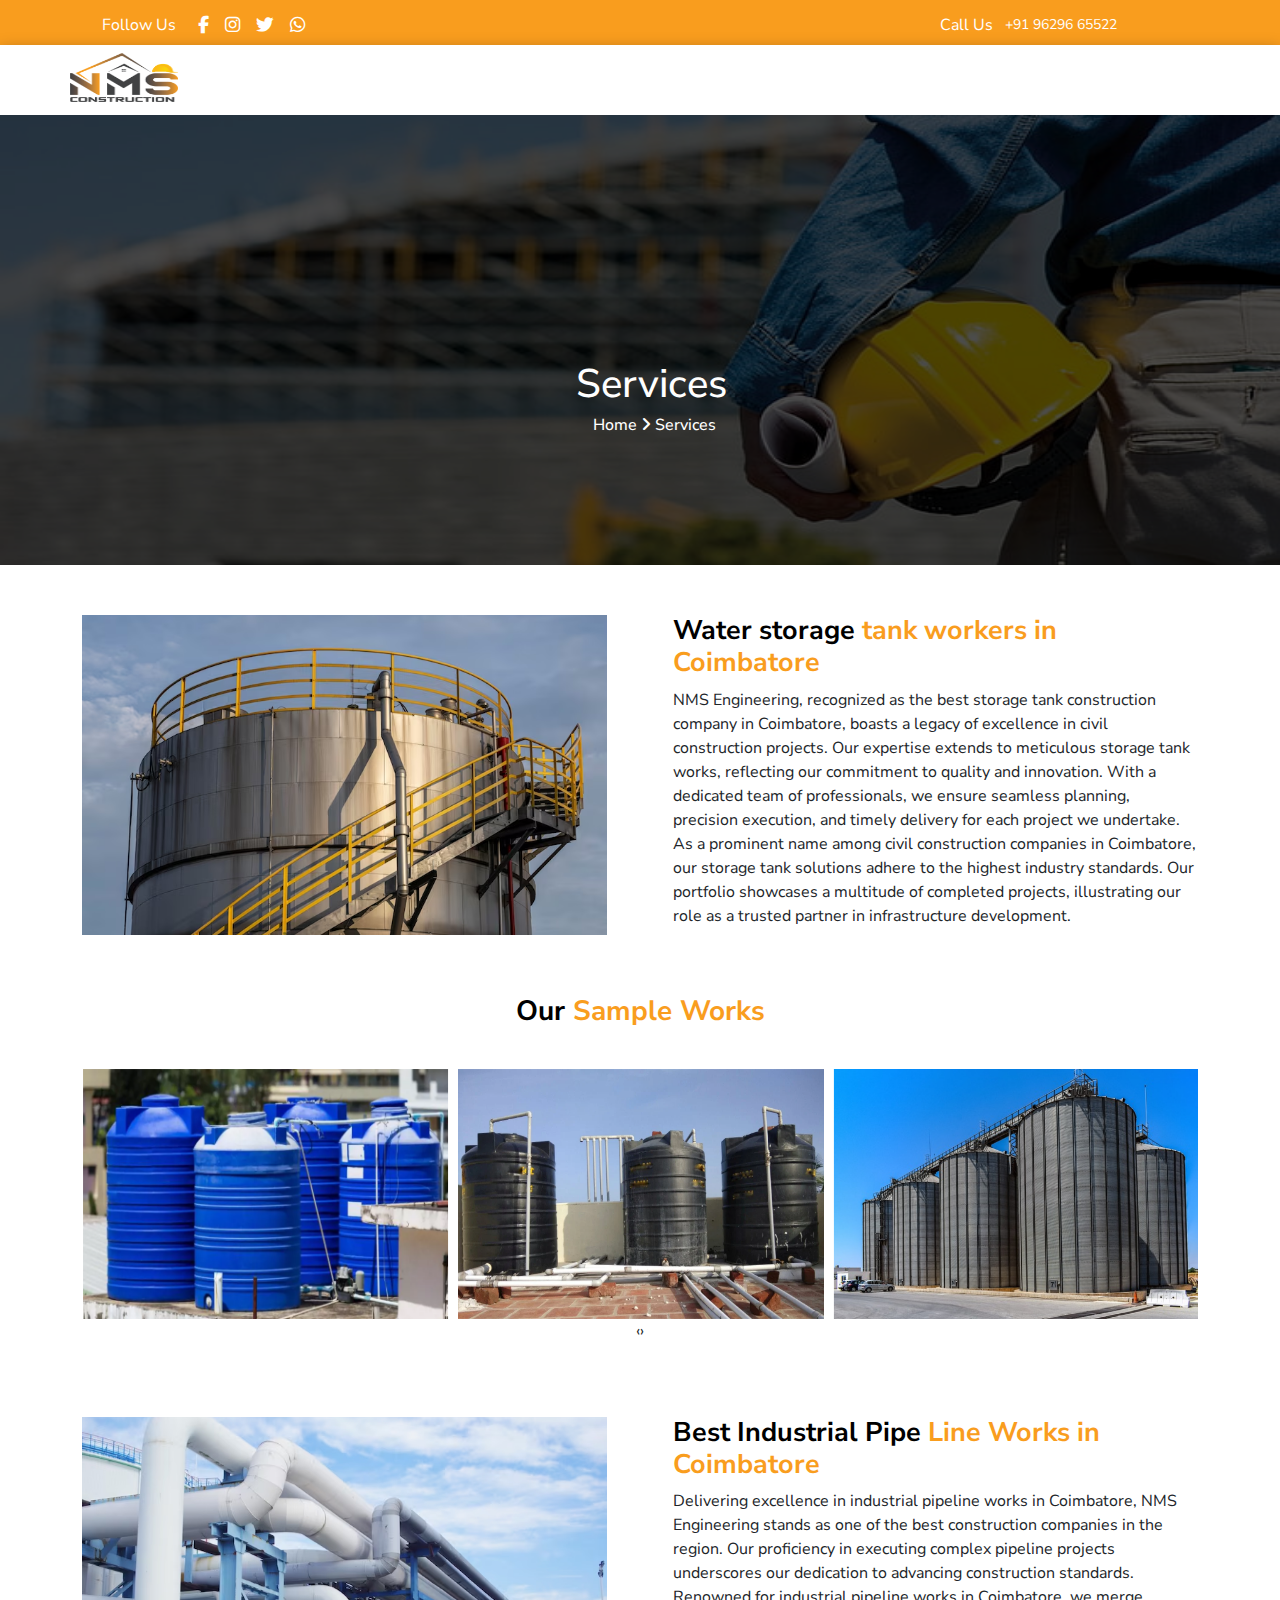
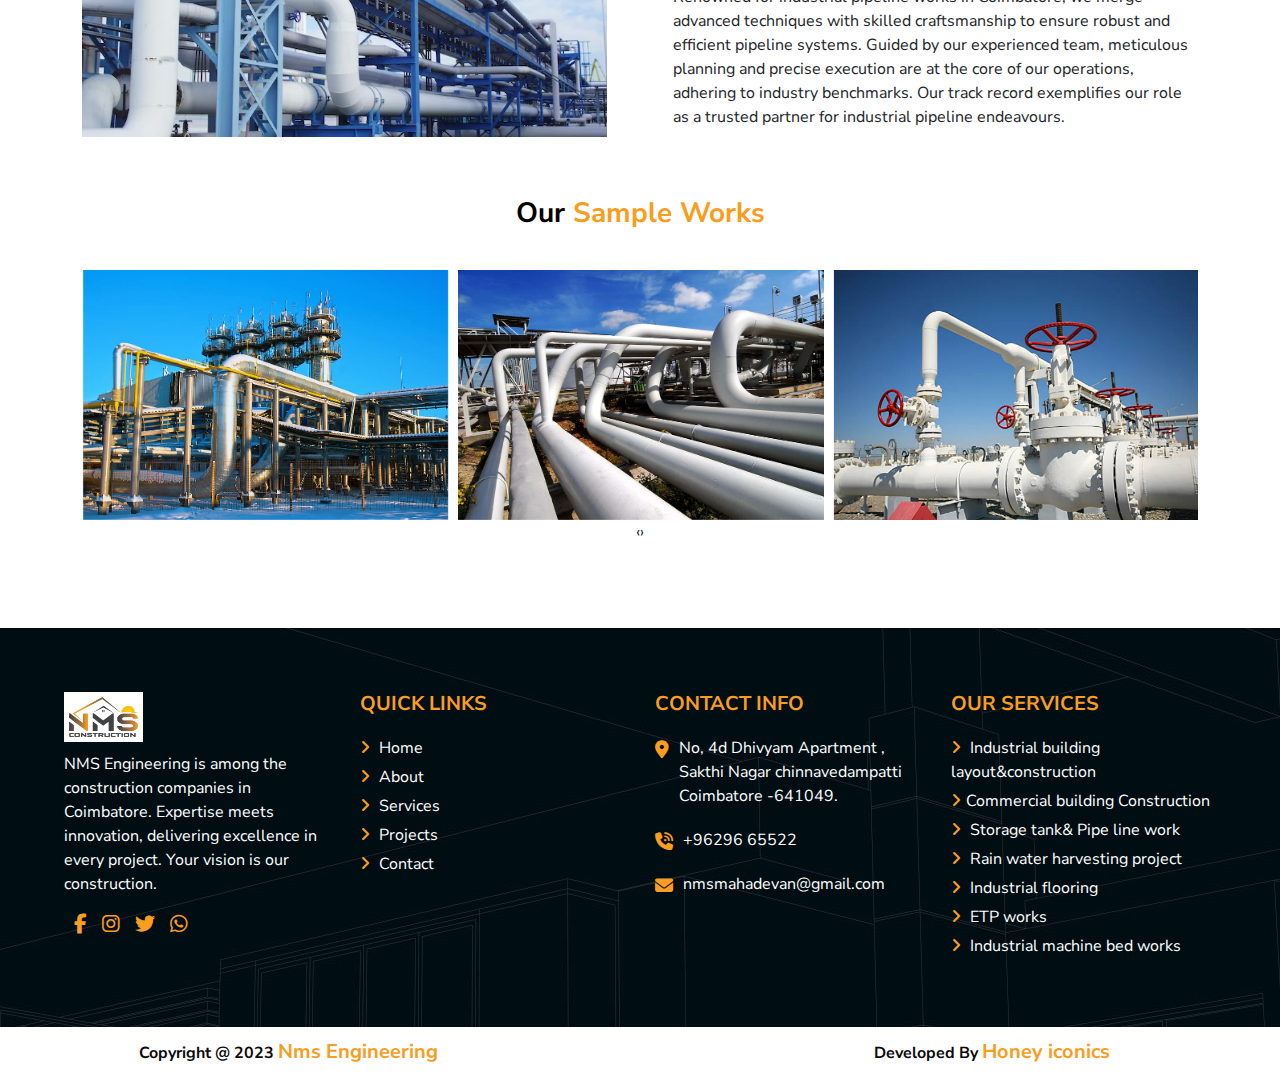
<file: storage tank  & pipe line.html>
<!DOCTYPE html>
<html lang="en">
<head>
    <meta charset="UTF-8">
    <meta name="viewport" content="width=device-width, initial-scale=1.0">
    <title>Water Storage tank in Coimbatore</title>
    <meta name="description" content="
    NMS Engineering is an industrial construction company in Coimbatore, crafting spaces and building futures.
    ">
     
      <!-- Favicon  -->
      <link rel="icon" href="Images/LOGO/Final Logo (2).png">

      <!--///////////////// CSS ELEMENTS ////////////////// -->

   <link rel="stylesheet" href="CSS/style.css">
   <link rel="stylesheet" href="CSS/contact.css">
   <link rel="stylesheet" href="CSS/industrial layout.css">
   <link rel="stylesheet" href="CSS/industrial building.css">
   <link rel="stylesheet" href="CSS/storage tank.css">
   

     <!--////////// bootstrap Elements ///////////////////////// -->

     <link rel="stylesheet" href="CSS/bootstrap.min.css">

     <!--/////////// Fontawesome Elements ////////////////// -->
 
     <link rel="stylesheet" href="https://cdnjs.cloudflare.com/ajax/libs/font-awesome/6.4.0/css/all.min.css">
 
 
     <link href="https://unpkg.com/aos@2.3.1/dist/aos.css" rel="stylesheet">
 
      <!-- Owl Carousel CSS -->
      <link rel="stylesheet" href="https://cdnjs.cloudflare.com/ajax/libs/OwlCarousel2/2.3.4/assets/owl.carousel.min.css">
      <link rel="stylesheet"
          href="https://cdnjs.cloudflare.com/ajax/libs/OwlCarousel2/2.3.4/assets/owl.theme.default.min.css">
 

</head>
<body>
    
       <!-- Top of nav start -->

   <section class="top-nav">
    <div class="top-container container">
        <div class="topNav-social">
            <span>Follow Us</span>
            <div class="top-icon gap-3 d-flex">
                <a href="https://www.facebook.com/nmsengineers"><i class="fa-brands fa-facebook-f fa-lg"></i></a>
                <a href="#"><i class="fa-brands fa-instagram fa-lg"></i></a>
                <a href="https://twitter.com/mahadev16299826?t=pTU_mpT5sy7fKydk1bebbQ&s=09"><i class="fa-brands fa-twitter fa-lg"></i></a>
                <a href="#"><i class="fa-brands fa-whatsapp fa-lg"></i></a>
            </div>
        </div>
        <div class="topNav-conatact">
            <span>Call Us</span>
            <a href="tel:+91 96296 65522">+91 96296 65522</a>
        </div>
    </div>
</section>

<!-- Top of nav end -->



  <!--///////////////////// Navbar Section Start //////////// -->


  <nav class="navbar">

    <a href="index.html" class="nav_brand">
        <div class="nav-logo">
            <img src="Images/LOGO/Final Logo (2).png" alt="Home_LOGO">
        </div>
    </a>

    <div class="nav-menus">
        <ul class="nav-item">
            <li>
                <a href="index.html">Home
                     <span>
                        <!-- <i class="fa-solid fa-plus fa-sm"></i>
                        <i class="fa-solid fa-minus fa-sm"></i></span>  -->
                </a>
            </li>
            <li>
                <a href="about.html">About <span>
                        <!-- <i class="fa-solid fa-plus fa-sm"></i>
                        <i class="fa-solid fa-minus fa-sm"></i></span> -->
                </a>
            </li>
            <li class="">
                <a href="#">Services <span>
                        <!-- <i class="fa-solid fa-plus fa-sm"></i>
                        <i class="fa-solid fa-minus fa-sm"></i> -->
                    </span>
                </a>
                <ul class="dropdown">
                    <li><a href="industrial layout.html">Industrial building layout &  construction</a></li>
                    <li><a href="industrial building.html">Commercial building construction</a></li>
                    <li><a href="storage tank  & pipe line.html">Storage tank & Pipe line work</a></li>
                    <li><a href="rainwaterharvesting.html">rain water harvesting project</a></li>
                    <li><a href="industrial flooring.html">Industrial flooring</a></li>
                    <li><a href="Etp.html">ETP works</a></li>
                    <li><a href="industrial machine.html">Industrial machine bed works</a></li>
                </ul>
            </li>
            <li>
                <a href="project.html">Projects<span>
                        <!-- <i class="fa-solid fa-plus fa-sm"></i>
                        <i class="fa-solid fa-minus fa-sm"></i></span> -->
                </a>
            </li>
            <li>
                <a href="contact.html">Contact <span>
                        <!-- <i class="fa-solid fa-plus fa-sm"></i>
                        <i class="fa-solid fa-minus fa-sm"></i></span> -->
                </a>
            </li>
        </ul>
    </div>

    <button class="ham-1">
        <div class="h-1"></div>
        <div class="h-2"></div>
        <div class="h-3"></div>
    </button>

    <div class="nav-overlay"></div>

</nav>

<!--///////////////////// Navbar Section End //////////// -->


  
<!-------------------Header section start------------>

<div class="header">
    <img src="Images/GALLERY/Banner-img.jpg" alt="">
    <div class="over-colour-1">

    </div>
</div>

<!-- ---------------Header section end------------------>


<div class="header-start">
    <h1>Services</h1>
    <h6>Home <i class="fa-solid fa-angle-right"></i> Services </h6>

</div>



 <!--------------------Service section start---------- -->
  
 <div class="service-para container" >
    <div class="service-para-1">
          <img src="Images/GALLERY/service img-3.avif" alt="" class="img-fluid quadrado">
    </div>
    <div class="service-para-1">
        <h2 class="head"><span>Water storage </span>tank workers in Coimbatore</h2>
        <p>NMS Engineering, recognized as the best storage tank construction company in Coimbatore, boasts a legacy of excellence in civil construction projects. Our expertise extends to meticulous storage tank works, reflecting our commitment to quality and innovation. With a dedicated team of professionals, we ensure seamless planning, precision execution, and timely delivery for each project we undertake. As a prominent name among civil construction companies in Coimbatore, our storage tank solutions adhere to the highest industry standards. Our portfolio showcases a multitude of completed projects, illustrating our role as a trusted partner in infrastructure development.</p>

        <!-- <P>Lorem ipsum dolor sit amet consectetur adipisicing elit. Dolores ad tempora eius. Repudiandae error sed repellat, quam sit expedita sequi. ipsum dolor sit amet consectetur adipisicing elit. Sapiente optio voluptatem, cum unde quo necessitatibus nulla. Dolor impedit unde consectetur, dolores recusandae ipsa, deleniti, fuga possimus iste cumque velit placeat necessitatibus suscipit </P> -->
    </div>

    
</div>


<!-- -------------------Service section end ------------- -->

 <!-- -------------------------Work section start--------------------->
     
 <div class="sample">
    <h3><span>Our</span> Sample Works</h3>
    <div class="container-fluid container">
        <div class="row">
            <div class="owl-carousel" id="slider">

                <div class="content-area">
                    <div class="content">
                        <img src="Images/GALLERY/Storage img-1.webp" alt="">

                    </div>
                </div>
                <div class="content-area">
                    <div class="content">
                        <img src="Images/GALLERY/storage img-2.webp" alt="">
                    </div>
                </div>


                <div class="content-area">
                    <div class="content">
                        <img src="Images/GALLERY/Storage img-3.jpg" alt="">
                    </div>
                </div>

                <div class="content-area">
                    <div class="content">
                        <img src="Images/GALLERY/storage img-4.webp" alt="">
                    </div>
                </div>
            </div>
        </div>
    </div>
</div> 

<!-- -------------------------work section end ----------------------- -->

  <!--------------------Service section start---------- -->
  
 <div class="service-para container">
    <div class="service-para-1">
          <img src="Images/GALLERY/Pipe line images.avif" alt="" class="img-fluid quadrado">
    </div>
    <div class="service-para-1">
        <h2 class="head"><span>Best Industrial Pipe</span> Line Works in Coimbatore</h2>
        <p>Delivering excellence in industrial pipeline works in Coimbatore, NMS Engineering stands as one of the best construction companies in the region. Our proficiency in executing complex pipeline projects underscores our dedication to advancing construction standards. Renowned for industrial pipeline works in Coimbatore, we merge advanced techniques with skilled craftsmanship to ensure robust and efficient pipeline systems. Guided by our experienced team, meticulous planning and precise execution are at the core of our operations, adhering to industry benchmarks. Our track record exemplifies our role as a trusted partner for industrial pipeline endeavours.</p>

        <!-- <P>Lorem ipsum dolor sit amet consectetur adipisicing elit. Dolores ad tempora eius. Repudiandae error sed repellat, quam sit expedita sequi. ipsum dolor sit amet consectetur adipisicing elit. Sapiente optio voluptatem, cum unde quo necessitatibus nulla. Dolor impedit unde consectetur, dolores recusandae ipsa, deleniti, fuga possimus iste cumque velit placeat necessitatibus suscipit </P> -->
    </div>

    
</div>


<!-- -------------------Service section end ------------- -->

 
<!-- -------------------------Work section start--------------------->
     
<div class="sample">
    <h3><span>Our</span> Sample Works</h3>
    <div class="container-fluid container">
        <div class="row">
            <div class="owl-carousel" id="slider">

                <div class="content-area">
                    <div class="content">
                        <img src="Images/GALLERY/Pipe line img-1.jpg" alt="">

                    </div>
                </div>
                <div class="content-area">
                    <div class="content">
                        <img src="Images/GALLERY/pipe line img-2.jpg" alt="">
                    </div>
                </div>


                <div class="content-area">
                    <div class="content">
                        <img src="Images/GALLERY/pipe line img-3.jpg" alt="">
                    </div>
                </div>

                <div class="content-area">
                    <div class="content">
                        <img src="Images/GALLERY/pipe line img-4.jpg" alt="">
                    </div>
                </div>
            </div>
        </div>
    </div>
</div> 

<!-- -------------------------work section end ----------------------- -->

 
  <!-- -----------------------Footer section start------------------------------------ -->

  <div class="foot">
    <div class="footer">
        <div class="footer-1">
       
                <img src="Images/LOGO/Final Logo (2).png" class="logo" alt="">

            <p>NMS Engineering is among the construction companies in Coimbatore. Expertise meets innovation, delivering excellence in every project. Your vision is our construction.</p>
            <div class="social-links">
                <a href="https://www.facebook.com/nmsengineers"><i class="fa-brands fa-facebook-f fa-lg"></i></a>
                <a href="#"><i class="fa-brands fa-instagram fa-lg"></i></a>
                <a href="https://twitter.com/mahadev16299826?t=pTU_mpT5sy7fKydk1bebbQ&s=09"><i class="fa-brands fa-twitter fa-lg"></i></a>
                <a href="#"><i class="fa-brands fa-whatsapp fa-lg"></i></a>
            </div>
        </div>
    </div>
    <div class="footer">
        <h4>QUICK LINKS</h4>
        <a href="index.html"><i class="fa-solid fa-angle-right"></i> Home</a>
        <a href="about.html"><i class="fa-solid fa-angle-right"></i> About</a>
        <a href=""><i class="fa-solid fa-angle-right"></i> Services</a>
        <a href="project.html"><i class="fa-solid fa-angle-right"></i> Projects</a>
        <a href="contact.html"><i class="fa-solid fa-angle-right"></i> Contact</a>
    </div>

    <div class="footer">
        <h4>CONTACT INFO</h4>
        <div class="address">
            <i class="fa-solid fa-location-dot"></i>
            <a href="">No, 4d Dhivyam Apartment , Sakthi Nagar chinnavedampatti <br>Coimbatore -641049.</a>
        </div>
        <div class="address">
            <i class="fa-solid fa-phone-volume"></i>
            <a href="tel:+96296 65522">+96296 65522</a>
        </div>
        <div class="address">
            <i class="fa-solid fa-envelope"></i>
            <a href="mailto:nmsmahadevan@gmail.com">nmsmahadevan@gmail.com</a>
        </div>
    </div>

    <div class="footer">
        <h4>OUR SERVICES</h4>
        <a href="industrial layout.html"><i class="fa-solid fa-angle-right"></i> Industrial building layout&construction</a>
        <a href="industrial building.html"><i class="fa-solid fa-angle-right"></i>Commercial building Construction</a>
        <a href="storage tank  & pipe line.html"><i class="fa-solid fa-angle-right"></i> Storage tank& Pipe line work</a>
        <a href="rainwaterharvesting.html"><i class="fa-solid fa-angle-right"></i> Rain water harvesting project</a>
        <a href="industrial flooring.html"><i class="fa-solid fa-angle-right"></i> Industrial flooring</a>
        <a href="Etp.html"><i class="fa-solid fa-angle-right"></i> ETP works</a>
        <a href="industrial machine.html"><i class="fa-solid fa-angle-right"></i> Industrial machine bed works</a>

    </div>
</div>

<div class="after-footer">
    <div class="copyright">
      <p>Copyright @ 2023 <a href="https://nmsindustrialprojects.com/">Nms Engineering</a></p>
    </div>

    <div class="copyright">
      <p>Developed By <a href="https://honeyiconics.com/">Honey iconics</a></p>
    </div>
  </div> 

<!-- ---------------------------Footer section end --------------------------- -->






















    <!--///////////// JS Elements //////////// -->

    <script src="JS/script.js"></script>

    <!-- ///////////Bootstrap Elements /////////// -->

    <script src="JS/bootstrap.bundle.min.js"></script>

    <!--///////////// Jquery Elements ///////////////// -->

    <script src="JS/jquery.js"></script>

   
    <script src="https://unpkg.com/aos@2.3.1/dist/aos.js"></script>

    <script>
        AOS.init();
      </script>


   
    <!-- Owl Carousel JS -->
    <script src="https://cdnjs.cloudflare.com/ajax/libs/OwlCarousel2/2.3.4/owl.carousel.min.js"></script>

    
    <script>
        $('.owl-carousel').owlCarousel({
            loop: true,
            margin: 10,
            nav: true,
            autoplay: true,
            responsive: {
                0: {
                    items: 1
                },
                600: {
                    items: 3
                },
                1000: {
                    items: 3
                }
            }
        })
    </script>


</body>
</html>
</file>
<file: CSS/style.css>
/* Nunito sans  */
@import url('https://fonts.googleapis.com/css2?family=Nunito+Sans:opsz,wght@6..12,200;6..12,300;6..12,400;6..12,500;6..12,600;6..12,700;6..12,800;6..12,900;6..12,1000&display=swap');

/* font-family: 'Nunito Sans', sans-serif; */

* {
    margin: 0;
    padding: 0;
    box-sizing: border-box;
    font-family: 'Nunito Sans', sans-serif;
    text-decoration: none !important;
    transition: 0.5s;
}

body {
    overflow-x: hidden;
}


:root {
    --green:#a4ce39;
    --color:#f99d1e;
    --orange: rgb(255, 100, 28);
    --grey:#211f20;
    --gray:#414143;
    --c2: rgb(22, 91, 166);
    --white: rgb(255, 255, 255);
    --black: rgb(11, 10, 10);
    --gray: rgb(72, 72, 72);
    --light: rgb(239, 239, 255);
    --green:#5e6f3c;
}

/*/////////////// Top Nav //////////////////// */


.top-nav {
    width:100%;
    height:45px;
    /* background-image: url(../Images/TEMP-NAV/G.jpg); */
    background-position: center;
    background-color: #f99d1e;
    background-size: cover;
    padding: 1%;
    color: var(--color);
    text-align: center;

}

.top-container {
    width: 100%;
    display: flex;
    justify-content: space-between;
}

.top-container .topNav-social {
    width: 20%;
    display: flex;
    justify-content: space-between;
    align-items: center;
}

.top-container .topNav-social span{
    color:white;
    margin-left:20px;
}

.top-container .topNav-social a {
    color: var(--white);
    font-size: 14px;
}

.top-container .topNav-social a:hover {
    color: var(--color);
}

.top-container .topNav-conatact a {
    font-size: 14px;
    color: var(--white);
}
.top-container .topNav-conatact span{
      color:white;
      margin-left:90px;
}
.top-container .topNav-conatact a:hover {
    color: #414143;
}
/* .top-container .topNav-conatact i{
    margin-left:5px;
} */
.topNav-conatact {
    width: 25%;
    display: flex;
    justify-content:space-around;
    align-items: center;
    margin-right:75px;
     
}
.top-container .topNav-conatact a:hover{
    color:black;
}

.top-container .topNav-social a:hover{
    color:black;
}

/*/////////////// NAvbar section /////////////////////////////////////// */

.navbar {
    width: 100%;
    height: 70px;
    display: flex;
    justify-content: space-between;
    background-color: transparent;
    align-items: center;
    box-shadow: rgba(0, 0, 0, 0.35) 0px 5px 15px;
     /* position: sticky !important;  */
    top: 0 !important;
}

.nav-overlay {
    width: 100%;
    height: 100%;
    /* background-image: url(../Images/TEMP-NAV/P.jpg); */
    background-position: center;
    background-size: cover;
    position: absolute;
    top: 0;
    left: 0;
    opacity: 0.3;
    z-index: -1;
}

/* navbar for logo  */
.navbar .nav_brand {
    width: 14%;
    height: 100%;
}

.navbar .nav_brand .nav-logo {
    width:100%;
    height: 100%;
    margin-left:70px;
}

.navbar .nav_brand .nav-logo img {
    width:60%;
    height:90%;
}

/*////////////// for menus //////// */

.navbar .nav-menus {
    width: 50%;
    display: flex;
    align-items: center;

}

.navbar .nav-menus .nav-item {
    width: 100%;
    display: flex;
    gap: 30px;
    align-items: center;
    margin-bottom: 0;
}

.navbar .nav-menus .nav-item li {
    list-style: none;
    position: relative;
    display: inline-block;
}

.navbar .nav-menus .nav-item li .dropdown {
    /* display: none; */
    position: absolute;
    width:320px;
    top: 100%;
    font-size:15px;
    left: 0;
    padding-left: 0;
    z-index: 999 !important;
    text-align: center;
    opacity: 0;
    transition: opacity 1s ease, transform 1s ease;
    transform: translateY(-10px);
    background-color: var(--color);
}

.navbar .nav-menus .nav-item li .dropdown li:hover {
    background-color:var(--color);
}

.navbar .nav-menus .nav-item li .dropdown li:hover a {
    color: var(--white);
}

.navbar .nav-menus .nav-item li:hover .dropdown {
    display: inline;
    background-color: var(--color);
    opacity: 1;
    transform: translateY(10px);
}

.navbar .nav-menus .nav-item li .dropdown li {

    width: 100%;
}

.navbar .nav-menus .nav-item li .dropdown li a {
    padding: 2%;
    font-size: 16px;
}


/* 
.navbar .nav-menus ul li:hover ul{
    display: flex;
    flex-direction: column !important;
    position: absolute;
    top: 0;

} */

.navbar .nav-menus ul li a {
    color: var(--black) !important;
    text-decoration: none;
    font-size: 17px;
    font-weight: 700;
    display: flex;
    align-items: center;
    justify-content: space-between;
    transition: 1s;
    gap: 5px;
}

.navbar .nav-menus ul li a span {
    position: relative;

}


.navbar .nav-menus ul li a span i {
    position: absolute;
    font-weight: 900;
    color: var(--color);
}


.navbar .nav-menus ul li a:hover .fa-plus {
    scale: 0;
    rotate: 180deg;
}

/* hamburger  */

.navbar .ham-1 {
    padding: 2%;
    width: 50px;
    height: 50px;
    display: flex;
    flex-direction: column;
    align-items: center;
    justify-content: center;
    background-color: transparent;
    border: none;
    display: none;
    position: relative;
}

.navbar .ham-1 div {
    width: 30px;
    height: 2px;
    transition: 0.5s;
    margin-bottom: 25%;
    background-color: var(--color) !important;
}

.h-cross1 {
    margin-top: 0;
    transform: rotate(45deg);
    margin-bottom: 0 !important;
    position: absolute;
    width: 70% !important;
    height: 2px !important;

}

.h-cross2 {
    margin-bottom: 0 !important;
    margin-top: 0;
    position: absolute;
    display: none;
    width: 70% !important;
    height: 2px !important;
}

.h-cross3 {
    transform: rotate(-45deg);
    position: absolute;
    margin-top: 0;
    width: 70% !important;
    height: 2px !important;
    margin-bottom: 0 !important;

}

.pro-active {
    left: 0% !important;
    top: 60px !important;
    box-shadow: rgba(0, 0, 0, 0.35) 0px 5px 15px;
    z-index: 5;
}


/*///////////////////////// HERO SECTION //////////////////////// */

.hero-section {
    width: 100%;
    height: 80vh;
    margin-bottom: 5%;
    position: relative;
    z-index: -1;
}


.hero-section .carousel {
    height: 100%;

}

.hero-section .carousel .carousel-inner {
    position: relative;
}

.hero-section .carousel .carousel-inner .carousel-item {
    width: 100%;
    height: 100%;
    position: relative;

}


.hero-section .carousel .carousel-inner .carousel-item .carousel-caption {
    position: absolute;
    top: 0;
    left:50%;
    width: 80%;
    height: 100%;
    transform: translate(-50%, 0);
    z-index:4;
    display: flex;
    flex-direction: column;
    align-items: center;
    justify-content: center;
}


.hero-section .carousel .carousel-inner .hero-overlay {
    width: 100%;
    height: 100%;
    background-color: var(--black);
    position: absolute;
    left: 0;
    top: 0;
    opacity:60%;
 
}

.hero-section .carousel button{
    position: absolute;
    z-index: 555 !important;
    display: none;
}

.hero-section .carousel .carousel-inner .carousel-item img {
    width: 100%;
    height: 80vh;
    object-fit: cover;
}

.carousel-caption h1 span{
    font-size:40px;
    font-weight:800;
    color:var(--color);
}
.carousel-caption h2{
    font-weight: 700;
}

.about-image{
    display: flex;
    justify-content: space-between;
    width:100%;
    height: auto;
    margin-top:6%;
    margin-bottom:50px;


}
.about-image-1{
    width:47%;
    height:auto;
}
.about-image-1 h3{
    font-size:25px;
    font-weight:700;
    color:var(--color);
    margin-bottom:10px;
}
.about-image-1 h4{
      color: black;
      font-weight:500;
      margin-bottom:10px;
}

.about-image-1 img{
       width:100%;
       height:380px;
       object-fit: cover;
       /* border-radius:20% 0% 20% 0%; */
}

.about-image-1 p{
    margin-bottom:20px;

}
.tick i{
    margin-right:10px;
    color:var(--color);
    font-size:20px;
}

.tick-1 h5{
    
    font-weight:500;
}
.image-sec-1{
    display: flex;
    justify-content:flex-start;
    margin-top:8px;

}
.image-sec-1 p{
    color:gray;
}

.banner-btn a {
    width: 150px;
    text-decoration: none;
    display: inline-block;
    margin: 0 10px;
    padding: 12px 0;
    color:white;
    background-color:#1b1b1b;
    /* border:.5px solid white; */
    z-index: 1;
    transition: color 0.5s;
    text-align: center;
    position: relative;
    margin-top:20px;
    margin-right:10px;
    border-radius:10px;
    font-size:15PX;

}

.banner-btn a span {
    width: 0;
    height: 100%;
    position: absolute;
    top: 0;
    left: 0;
    background:var(--color);
    z-index: -1;
    transition: 0.5s;
    margin-left: 0;
    border-radius:10px;
}

.banner-btn a:hover span {
    width: 100%;
}

.banner-btn a:hover {
    color:var(--black);
    
}

.service-topic{
    text-align: center;
    margin-top:40px;
    margin-bottom:40px;
}

.service-topic h3{
    color:var(--color);
    font-weight: bold;
}
.service-topic h3 span{
    color:black;
    font-weight:bold;
}


/* .service{
    display: flex;
    flex-direction:row;
    justify-content: space-between;
    width:100%;
    height: auto;
    position: relative;
    margin-bottom: 5%;
} */

.service{
    display:grid;
    grid-template-columns:repeat(auto-fit,minmax(20rem,1fr));
    gap:1.5rem;
  

}
.service-1{
    width:100%;
    height:auto;
    overflow: hidden;
    position: relative;
    margin-bottom:30px;
}
.service-1 img{
    width:100%;
    height:300px;
}

.service-1:hover .service-icon{
    opacity: 1;
}
.service-icon{
    width:100%;
    height: auto;
    position: absolute;
    top:50%;
    transform: translate(-50%,-50%);
    left: 50%;
    transition: 1s;
    z-index: 5;
    opacity: 0;
    text-align: center;

   
}
.overlay{
    position: absolute;
    width:100%;
    height:100%;
    background-color: black;
    top:0;
    left:0;
    opacity:0%;
    z-index:2;
    transition:0.5s;
}
.service-icon img{
    width:15%;
    height: auto;
    border:0.1px solid black;
    border-radius:60%;
    padding:2%;
    background-color:black;
}

.service-icon h4{
    color:white;

}
.service-icon p{
    color:white;
}
.service-1:hover .overlay{
    opacity:60%;
}

.bottom-topic{
    display: flex;
    flex-direction: row;
    justify-content: space-between;
    width:100%;
    height:auto;
    align-items: center;
    position: absolute;
    bottom:0%;
    left: 0;
    transition: 1s;
    background-color: white;
}
.bottom-topic img{
    width:16%;
    height:auto;
    background-color: black;
    padding:2%;

}
.service-1:hover .bottom-topic{
    left: 100%;
}

.banner-btn-1 a {
    width:100px;
    text-decoration: none;
    display: inline-block;
    margin: 0 10px;
    padding: 12px 0;
    color:white;
    background-color: var(--black);
    /* border:.5px solid white; */
    z-index: 1;
    transition: color 0.5s;
    text-align: center;
    position: relative;
    margin-top:20px;
    margin-right:10px;
    border-radius:0px;
    font-size:10px;

}

.banner-btn-1 a span {
    width: 0;
    height: 100%;
    position: absolute;
    top: 0;
    left: 0;
    background:var(--color);
    z-index: -1;
    transition: 0.5s;
    margin-left: 0;
    border-radius:0px;
}

.banner-btn-1 a:hover span {
    width: 100%;
}

.banner-btn-1 a:hover {
    color:var(--black);
    
}


.award{
    display: flex;
    flex-direction: row;
    justify-content: space-between;
    width: 100%;
    height:450px;
    margin-top:70px;
    background-image:url(../Images/GALLERY/Building\ images\ -1.jpg);
    background-size: cover;
    padding:6%;
    position: relative;
}
.award-1{
    width:47%;
    height: auto;
    margin-top:30px;
    z-index: 3;
}
.sec{
    margin-top:100px;
}

.award-2{
    display: flex;
    justify-content:space-around;
    

  

}
.award-1 h2{
    color:white;
    font-size:30px;
    font-weight:600;
}
.award-1 h2 span{
    color:var(--color);
}
.counter{
    text-align: center;
    margin-bottom:40px;
   
    background-color:#f99d1e;
    padding:4%;
    z-index: 2;
    border-radius:25px 0 25px 0;
 
}
.counter h4{
    color:black;
    font-size:20px;
}
.overlay-1{
        position: absolute;
        width:100%;
        height:100%;
        background-color: black;
        top:0;
        left:0;
        opacity:70%;
}

.why-choose{
       display: flex;
       flex-direction: row;
       justify-content: space-between;
       margin-top:80px;
       margin-bottom:70px;

}
.why-choose-1{
    width:47%;
    height:470px;
}
.why-choose-1 h3{
       font-size:25px;
       font-weight:700;
       color: var(--color);
}
.why-choose-1 h5{
    color:black;
}
.why-choose-1 p{
    color:gray;
}
.why-choose-1 img{
    width:100%;
    height: 100%;



}

.number-1{
    display: flex;
    flex-direction:column;
    justify-content:space-between;
    margin-bottom:20px;
    width: 100%;
    height: auto;
 
}
.number-2{
    display: flex;
    justify-content:flex-start;
    width:100%;
    height: auto;
   
}
.number-2 h5{
    margin-left:15px;
    margin-bottom:15px;
    margin-top:10px;
  
}
.number-2 h4{
    border:0.1px solid var(--color);
    background-color:var(--color);
    padding:4px;
    height:auto;
    width:5%;
    text-align: center;
}

.rating{
    display: flex;
     justify-content:flex-start;
}

.rate h4{
    margin-left:8px;
}
.rating-1{
    display: flex;
}
.rating-1 h4{
    font-size:15px;
  margin-top:5px;
  color: var(--color);
}


.testimonial-section {
    text-align: center;
}

.testimonial-section h3 {
    font-weight: 700;
    color: var(--black);
}

.testimonial-section h3 span {
    color: var(--color);
}

.testimonial-section .carousel .carousel-inner .slide-container {
    width: 100%;
    position: relative;
    text-align: center;
    padding: 2%;
    margin-bottom: 5%;
    border-radius: 20px;
}

.testimonial-section .carousel .carousel-inner .slide-container .reviewers-command {
    width: 55%;
    padding: 3% 6% 3% 3%;
    height: auto;
    text-align: justify;
    border: 1px solid var(--color);
    position: relative;
    border-radius: 20px;
    background: linear-gradient(to right, rgba(39, 39, 39, 0.76), rgba(29, 29, 29, 0.6)), url(../Images/GALLERY/Building\ images.jpg);
    background-position: center center;
    background-size: cover;
    background-attachment: fixed;
    position: relative;
}

.testimonial-section .carousel .carousel-inner .slide-container .reviewers-command i {
    position: absolute;
    top: 10%;
    left: 5%;
    color: var(--white);
}

.testimonial-section .carousel .carousel-inner .slide-container .reviewers-command h3 {
    font-weight: 800;
    -webkit-text-stroke: 1px var(--white);
}
.reviewers-command h5{
    color:white;
}
.testimonial-section .carousel .carousel-inner .slide-container .reviewers-command p {
    color: var(--white);
}

.testimonial-section .carousel .carousel-inner .slide-container .reviewers-img {
    width: 45%;
    height: 270px;
    position: absolute;
    top: 20%;
    left: 50%;
    border-radius: 20px;
    box-shadow: rgba(0, 0, 0, 0.35) 0px 5px 15px;
}

.testimonial-section .carousel .carousel-inner .slide-container .reviewers-img img {
    height: 100%;
    width: 100%;
    object-fit: cover;
    border-radius: 20px;
}



.faq {
    margin-bottom: 5%;
}

.faq .title {
    font-size: 2rem;
    text-align: center;
    font-weight: bolder;
    color: var(--color);
    margin-top: 40px;
    margin-bottom: 30px;
    font-family: 'Cardo', serif;
    font-family: 'Teko', sans-serif;
}






.questions-container {
    max-width: 800px;
    margin: 0 auto;
}

.question {
    border-bottom: 1px solid #fff;
    margin: 0 10% 0 10%;
}

.question button {
    width: 100%;
    background-color: transparent;
    display: flex;
    justify-content: space-between;
    align-items: center;
    padding: 10px 15px;
    border: none;
    outline: none;
    font-size: 20px;
    color: var(--gray);
    font-weight: 700;
    cursor: pointer;
    font-family: 'Cardo', serif;
    font-family: 'Teko', sans-serif;
}

.question p {
    font-size: 17px;
    max-height: 0;
    opacity: 0;
    text-transform: initial;
    line-height: 1.5;
    overflow: hidden;
    transition: all 0.6s ease;
}

.d-arrow {
    transition: transform 0.5s ease-in;
    color: #fff;
}

/*add this class when click*/

.question p.show {
    max-height: 200px;
    opacity: 1;
    padding: 0px 15px 30px 15px;
}

.question button .d-arrow .rotate {
    transform: rotate(180deg);
}

.arrow {
    padding: 1%;
    position: fixed;
    bottom: 2%;
    right: 2%;
    background-color: var(--color);
    opacity: 70%;
    border-radius: 5px;
}

.arrow i {
    font-size: 30px;
    color: var(--white);
}

.foot{
    display: flex;
    width:100%;
    height: auto;
    justify-content: space-between;
    margin-top:60px;
    background-image: url(../Images/GALLERY/footer-bg.jpg);
    padding:5%;
}

.footer{
    display: flex;
    flex-direction: column;
    width:23%;
    height: auto;

}
.footer-1{
    display: flex;
    flex-direction: column;
    justify-content: space-between;
    width:100%;
    height: auto;
}
.logo{
     width:30%;
     height:50px;
     background-color: white;
     padding:2%;
}
.logo .img{
    width:100%;
    height: 100%;

}
.footer-1 p{
    color: white;
    margin-top:10px;
}

.social-links{
    display: flex;
    flex-direction: row;

}
.social-links i{
    color:white;
    margin-left:10px;
}

.footer h4{
    color:var(--color);
    font-weight: 700;
    font-size:20px;
    margin-bottom:20px;
}
.footer a{
    color:white;
    margin-bottom:5px;
}
.footer i{
    color:var(--color);
    margin-right:5px;
}
.address{
    display: flex;
    /* align-items: center; */
    margin-bottom:15px;

}
.address i{
    margin-right:10px;
    font-size:18px;
    margin-top:5px;
}

.address a{
    text-decoration: none;
}
.footer a:hover{
    color: var(--color);
    transform:translateX(4px)
}
.social-links i:hover{
    color:white;
}


.after-footer{
    display: flex;
    font-family: 'Poppins', sans-serif;
    color:var(--black);
    justify-content: space-between;
}

.after-footer .copyright{
    width:45%;
    height:100%;
    display: flex;
    flex-direction: row;
    justify-content: center;
    align-items: center;
    margin-top:10px;
}
.after-footer .copyright a{
    text-decoration: none;
    font-size:20px;
    color:var(--color);
    font-weight: bold;
    margin-right: 0;
}
.copyright p{
    font-weight: bold;
}
















/*//////////////////////////// Mediaquery //////////////////////*/



@media screen and (max-width:991px) {
    .navbar .ham-1 {
        display: flex;
    }

}

    .navbar .nav-menus {
        width: 80%;
        position: absolute;
        background-color: var(--color);
        top: 60px;
        left: -100%;
        text-align: center;
        padding: 0%;
        min-height: auto;
        transition: 1s;
        z-index: 5;

    }

    .navbar .nav-menus ul {
        width: 100%;
        display: flex;
        flex-direction: column;
        gap: 60px;
        padding: 3%;
        height: 100%;
    }

    .navbar .nav-menus ul li {
        list-style: none;
        width: 100%;
    }


    .navbar .nav-menus ul li a {
        color: var(--black);
        text-decoration: none;
        font-size: 14px;
        font-weight: 700;
        display: flex;
        text-align: justify !important;
        align-items: center;
        justify-content: space-evenly;
        transition: 1s;
        gap: 5px;
    }

    .navbar .nav-menus ul li a span {
        position: relative;
        z-index: 2;
    }


    .navbar .nav-menus ul li a span i {
        position: absolute;
        font-weight: 900;
        color: var(--white);
    }



    .navbar .nav-menus .nav-item li .dropdown {
        display: none;
        position: relative;
        width: 100%;
        min-height: 280px;
        top: 100%;
        right: 0;
        padding-left: 0;
        z-index: 999;
        text-align: justify;
        opacity: 0;
        transition: opacity 1s ease, transform 1s ease;
        transform: translateY(-10px);
        background-color: var(--white);
    }

    .navbar .nav-menus .nav-item li:hover .dropdown {
        display: block;
        background-color: var(--white);
        opacity: 1;
        transform: translateY(0);
    }



/* //////////////////////////////////////////////////////////////////////////////////////////// */

@media screen and (max-width:320px) {
    /*/////////////// Top Nav //////////////////// */


    .top-nav {
        width: 100%;
        /* background-image: url(../Images/TEMP-NAV/G.jpg); */
        background-position: center;
        background-color: #f99d1e;
        background-size: cover;
        padding: 1%;
        color: var(--color);
    }

    .top-container {
        width: 100%;
        display: flex;
        justify-content: space-between;
    }

    .top-container .topNav-social {
        width: 20%;
        display: flex;
        align-items: center;
        flex-direction: column;
        justify-content: center;
    }

    .top-container .topNav-social span {
        font-size: 10px;
        margin-left:0px;
    }

    .top-container .topNav-social i {
        font-size: 10px;
        gap: 0 !important;
    }

    .top-container .topNav-social a {
        color: var(--white);
    }

    .top-container .topNav-social a:hover {
        color: var(--color);
    }

    .top-container .topNav-conatact a {
        color: var(--white);
        font-size: 10px;
    }

    .top-container .topNav-conatact span {
        font-size: 10px;
        margin-left:0px;
    }

    .top-container .topNav-conatact a:hover {
        color: var(--color);
    }

    .topNav-conatact {
        width: 40%;
        display: flex;
        justify-content: center;
        align-items: center;
        flex-direction: column;
        margin-right:0px;
    }


    .navbar .nav-menus .nav-item li .dropdown {
        display: none;
        position: relative;
        width: 100%;
        min-height: 280px;
        top: 100%;
        right: 0;
        padding-left: 0;
        z-index: 999;
        text-align: justify;
        opacity: 0;
        transition: opacity 1s ease, transform 1s ease;
        transform: translateY(-10px);
        background-color: var(--white);
    }

    .navbar .nav-menus .nav-item li:hover .dropdown {
        display: block;
        background-color: var(--white);
        opacity: 1;
        transform: translateY(0);
    }
   
   

/* .navbar .nav-menus ul li a {
    color: var(--black);
    text-decoration: none;
    font-size: 17px;
    font-weight: 700;
    display: flex;
    align-items: center;
    justify-content: space-between;
    transition: 1s;
    gap: 5px;
} */



    
.navbar .nav_brand .nav-logo {
    width:100%;
    height: 100%;
    margin-left:30px;
}

.navbar .nav_brand .nav-logo img {
    width: 100%;
    height: 100%;
}



.hero-section {
    width: 100%;
    height:100%;
    margin-bottom: 5%;
}


.hero-section .carousel {
    height:100%;
    width:100%;

}

.hero-section .carousel .carousel-inner {
    position: relative;
}

.hero-section .carousel .carousel-inner .carousel-item {
    width: 100%;
    height:65vh;
    position: relative;

}


.hero-section .carousel .carousel-inner .carousel-item .carousel-caption {
    position: absolute;
    top: 0;
    left: 50%;
    width: 80%;
    height: 100%;
    transform: translate(-50%, 0);
    z-index:4;
    display: flex;
    flex-direction: column;
    align-items: center;
    justify-content: center;
}


.hero-section .carousel .carousel-inner .hero-overlay {
    width: 100%;
    height: 100%;
    background-color: var(--black);
    position: absolute;
    left: 0;
    top: 0;
    opacity:60%;
 
}


.hero-section .carousel .carousel-inner .carousel-item img {
    width: 100%;
    height: 80vh;
    object-fit: cover;
}

.carousel-caption h2 span{
    font-size:30px;
    font-weight:700;
    color:var(--color);
}
.carousel-caption h2{
    font-weight: 700;
}


.about-image{
    display: flex;
    flex-direction: column;
    justify-content: space-between;
    width:100%;
    height: auto;
    margin-top:50px;
    margin-bottom:20px;


}
.about-image-1{
    width:100%;
    height:auto;
}
.about-image-1 h3{
    font-size:25px;
    font-weight:700;
    color:var(--color);
    margin-bottom:10px;
}
.about-image-1 h4{
      color: black;
      font-weight:500;
      margin-bottom:10px;
}

.about-image-1 img{
       width:100%;
       height:auto;
       object-fit: cover;
       /* border-radius:20% 0% 20% 0%; */
       margin-bottom:20px;
}

.about-image-1 p{
    margin-bottom:20px;

}
.tick i{
    margin-right:10px;
    color:var(--color);
    font-size:20px;
}

.tick-1 h5{
    
    font-weight:500;
}
.image-sec-1{
    display: flex;
    justify-content:flex-start;
    margin-top:8px;

}
.image-sec-1 p{
    color:gray;
}

.banner-btn a {
    width: 150px;
    text-decoration: none;
    display: inline-block;
    margin: 0 10px;
    padding: 12px 0;
    color:white;
    background-color: var(--black);
    /* border:.5px solid white; */
    z-index: 1;
    transition: color 0.5s;
    text-align: center;
    position: relative;
    margin-top:20px;
    margin-right:10px;
    border-radius:10px;
    font-size:15PX;

}

.banner-btn a span {
    width: 0;
    height: 100%;
    position: absolute;
    top: 0;
    left: 0;
    background:var(--color);
    z-index: -1;
    transition: 0.5s;
    margin-left: 0;
    border-radius:10px;
}

.banner-btn a:hover span {
    width: 100%;
}

.banner-btn a:hover {
    color:var(--black);
    
}


.service{
    display:grid;
    grid-template-columns:repeat(auto-fit,minmax(20rem,1fr));
    gap:1rem;

}


.service-1{
    width:100%;
    height:auto;
    overflow: hidden;
    position: relative;
    margin-bottom:15px;
}
.service-1 img{
    width:100%;
    height:300px;
}

.service-1:hover .service-icon{
    opacity: 1;
}
.service-icon{
    width:100%;
    height: auto;
    position: absolute;
    top:50%;
    transform: translate(-50%,-50%);
    left: 50%;
    transition: 1s;
    z-index: 5;
    opacity: 0;
    text-align: center;

   
}
.overlay{
    position: absolute;
    width:100%;
    height:100%;
    background-color: black;
    top:0;
    left:0;
    opacity:0%;
    z-index:2;
    transition:0.5s;
}
.service-icon img{
    width:15%;
    height: auto;
    border:0.1px solid black;
    border-radius:50%;
    padding:2%;
    background-color:black;
}

.service-icon h4{
    color:white;

}
.service-icon p{
    color:white;
}
.service-1:hover .overlay{
    opacity:60%;
}

.bottom-topic{
    display: flex;
    flex-direction: row;
    justify-content: space-between;
    width:100%;
    height:auto;
    align-items: center;
    position: absolute;
    bottom:0%;
    left: 0;
    transition: 1s;
    background-color: white;
}
.bottom-topic img{
    width:16%;
    height:auto;
    background-color: black;
    padding:2%;

}
.service-1:hover .bottom-topic{
    left:100%;
}

.banner-btn-1 a {
    width:100px;
    text-decoration: none;
    display: inline-block;
    margin: 0 10px;
    padding: 12px 0;
    color:white;
    background-color: var(--black);
    /* border:.5px solid white; */
    z-index: 1;
    transition: color 0.5s;
    text-align: center;
    position: relative;
    margin-top:20px;
    margin-right:10px;
    border-radius:0px;
    font-size:10px;

}

.banner-btn-1 a span {
    width: 0;
    height: 100%;
    position: absolute;
    top: 0;
    left: 0;
    background:var(--color);
    z-index: -1;
    transition: 0.5s;
    margin-left: 0;
    border-radius:0px;
}

.banner-btn-1 a:hover span {
    width: 100%;
}

.banner-btn-1 a:hover {
    color:var(--black);
    
}



.award{
    display: flex;
    flex-direction:column;
    justify-content: space-between;
    width: 100%;
    height:auto;
    margin-top:30px;
    background-image:url(../Images/GALLERY/Building\ images\ -1.jpg);
    background-size: cover;
    padding:6%;
    position: relative;
}
.award-1{
    width:100%;
    height: auto;
    margin-top:30px;
    z-index: 3;
}
.sec{
    margin-top:20px;
}

.award-2{
    display: flex;
    flex-direction: column;
    justify-content:space-around;
    width:100%;
    height:250px;

  

}
.award-1 h2{
    color:white;
    font-size:30px;
    font-weight:600;
}
.counter{
    text-align: center;
    margin-bottom:40px;
   
    background-color:#f99d1e;
    padding:4%;
    z-index: 2;
    border-radius:25px 0 25px 0;
 
}
.counter h4{
    color:black;
}
.overlay-1{
        position: absolute;
        width:100%;
        height:100%;
        background-color: black;
        top:0;
        left:0;
        opacity:70%;
}


.why-choose{
    display: flex;
    flex-direction:column;
    justify-content: space-between;
    margin-top:80px;
    margin-bottom:70px;

}
.why-choose-1{
 width:100%;
 height:auto;
}
.why-choose-1 h3{
    font-size:25px;
    font-weight:700;
    color: var(--color);
}
.why-choose-1 h5{
 color:black;
}
.why-choose-1 p{
 color:gray;
}
.why-choose-1 img{
 width:100%;
 height: 100%;



}

.number-1{
 display: flex;
 flex-direction:column;
 justify-content:space-between;
 margin-bottom:20px;
 width: 100%;
 height: auto;

}
.number-2{
 display: flex;
 justify-content:flex-start;
 width:100%;
 height: auto;

}
.number-2 h5{
 margin-left:15px;
 margin-bottom:15px;
 margin-top:10px;

}
.number-2 h4{
 border:0.1px solid var(--color);
 background-color:var(--color);
 padding:4px;
 height:auto;
 width:10%;
 text-align: center;
}

.rating{
 display: flex;
  justify-content:flex-start;
}

.rate h4{
 margin-left:8px;
}
.rating-1{
 display: flex;
}
.rating-1 h4{
 font-size:15px;
margin-top:5px;
color: var(--color);
}


.testimonial-section {
    text-align: center;
}

.testimonial-section h1 {
    font-weight: 700;
    color: var(--color);
    border-bottom: 5px double var(--color);
}

.testimonial-section h1 span {
    color: var(--black);
}

.testimonial-section .carousel .carousel-inner .slide-container {
    width: 100%;
    position: relative;
    text-align: center;
    padding: 2%;
    margin-bottom: 5%;
    border-radius: 20px;
}

.testimonial-section .carousel .carousel-inner .slide-container .reviewers-command {
    width: 100%;
    padding: 3% 6% 3% 3%;
    height: auto;
    text-align: justify;
    border: 1px solid var(--color);
    position: relative;
    border-radius: 20px;
    background: linear-gradient(to right, rgba(39, 39, 39, 0.76), rgba(29, 29, 29, 0.6)), url(../Images/GALLERY/Building\ images.jpg);
    background-position: center center;
    background-size: cover;
    background-attachment: fixed;
    position: relative;
}

.testimonial-section .carousel .carousel-inner .slide-container .reviewers-command i {
    position: absolute;
    top: 10%;
    left: 90%;
    color: var(--white);
}

.testimonial-section .carousel .carousel-inner .slide-container .reviewers-command h3 {
    font-weight: 800;
    -webkit-text-stroke: 1px var(--white);
}

.testimonial-section .carousel .carousel-inner .slide-container .reviewers-command p {
    color: var(--white);
}

.testimonial-section .carousel .carousel-inner .slide-container .reviewers-img {
    width: 90%;
    height: 270px;
    position: relative;
    left: 5%;
    border-radius: 0px;
    box-shadow: rgba(0, 0, 0, 0.35) 0px 5px 15px;
}

.testimonial-section .carousel .carousel-inner .slide-container .reviewers-img img {
    height: 100%;
    width: 100%;
    object-fit: cover;
    border-radius: 0px;
}


.foot{
    display: flex;
    flex-direction: column;
    width:100%;
    height: auto;
    justify-content: space-between;
    margin-top:20px;
    background-image: url(../Images/GALLERY/footer-bg.jpg);
    padding:5%;
}

.footer{
    display: flex;

    flex-direction: column;
    width:100%;
    height: auto;

}
.footer-1{
    display: flex;
    flex-direction: column;
    justify-content: space-between;
    width:100%;
    height: auto;
}
.logo{
     width:30%;
     height:50px;
     background-color: white;
     padding:2%;
}
.logo .img{
    width:100%;
    height: 100%;

}
.footer-1 p{
    color: white;
    margin-top:10px;
}

.social-links{
    display: flex;
    flex-direction: row;
    margin-bottom:10px;

}
.social-links i{
    color:white;
    margin-left:10px;
}

.footer h4{
    color:var(--color);
    font-weight: 700;
    font-size:20px;
    margin-bottom:20px;
    margin-top:10px;
}
.footer a{
    color:white;
    margin-bottom:5px;
}
.footer i{
    color:var(--color);
    margin-right:5px;
}
.address{
    display: flex;
    align-items: center;
    margin-bottom:15px;
}
.address i{
    margin-right:10px;
}

.address a{
    text-decoration: none;
}
.footer a:hover{
    color: var(--color);
    transform:translateX(4px)
}
.social-links i:hover{
    color:white;
}



.after-footer{
    display: flex;
    font-family: 'Poppins', sans-serif;
    color:var(--black);
    justify-content: space-between;
    margin-left:15px;
}

.after-footer .copyright{
    width:45%;
    height:100%;
    display: flex;
    flex-direction: row;
    justify-content: center;
    align-items: center;
    margin-top:10px;
}
.after-footer .copyright a{
    text-decoration: none;
    font-size:16px;
    color:var(--color);
    font-weight: bold;

}
.copyright p{
    font-weight: bold;
}



















}

@media screen and (min-width:321px) and (max-width:425px) {

    /*/////////////// Top Nav //////////////////// */


    .top-nav {
        width: 100%;
        /* background-image: url(../Images/TEMP-NAV/G.jpg); */
        background-color: #f99d1e;
        background-position: center;
        background-size: cover;
        padding: 1%;
        color: var(--color);
    }

    .top-container {
        width: 100%;
        display: flex;
        justify-content: space-between;
    }

    .top-container .topNav-social {
        width: 20%;
        display: flex;
        align-items: center;
        flex-direction: column;
        justify-content: center;
    }

    .top-container .topNav-social span {
        font-size: 10px;
        margin-left:0px;
    }

    .top-container .topNav-social i {
        font-size: 10px;
        gap: 0 !important;
    }

    .top-container .topNav-social a {
        color: var(--white);
    }

    .top-container .topNav-social a:hover {
        color: var(--color);
    }

    .top-container .topNav-conatact a {
        color: var(--white);
        font-size: 10px;
    }

    .top-container .topNav-conatact span {
        font-size: 10px;
        margin-left:0px;
    }

    .top-container .topNav-conatact a:hover {
        color: var(--color);
    }

    .topNav-conatact {
        width: 25%;
        display: flex;
        justify-content: center;
        align-items: center;
        flex-direction: column;
        margin-right:0px;
    }

    
    .navbar .nav-menus .nav-item li .dropdown {
        display: none;
        position: relative;
        width: 100%;
        min-height: 280px;
        top: 100%;
        right: 0;
        padding-left: 0;
        z-index: 999;
        text-align: justify;
        opacity: 0;
        transition: opacity 1s ease, transform 1s ease;
        transform: translateY(-10px);
        background-color: var(--white);
    }

    .navbar .nav-menus .nav-item li:hover .dropdown {
        display: block;
        background-color: var(--white);
        opacity: 1;
        transform: translateY(0);
    }
   
    
.navbar .nav_brand .nav-logo {
    width:100%;
    height: 100%;
    margin-left:30px;
}

.navbar .nav_brand .nav-logo img {
    width: 100%;
    height: 100%;
}



.hero-section {
    width: 100%;
    height:100%;
    margin-bottom: 5%;
}


.hero-section .carousel {
    height:100%;
    width:100%;

}

.hero-section .carousel .carousel-inner {
    position: relative;
}

.hero-section .carousel .carousel-inner .carousel-item {
    width: 100%;
    height:65vh;
    position: relative;

}


.hero-section .carousel .carousel-inner .carousel-item .carousel-caption {
    position: absolute;
    top: 0;
    left: 50%;
    width: 80%;
    height: 100%;
    transform: translate(-50%, 0);
    z-index:4;
    display: flex;
    flex-direction: column;
    align-items: center;
    justify-content: center;
}


.hero-section .carousel .carousel-inner .hero-overlay {
    width: 100%;
    height: 100%;
    background-color: var(--black);
    position: absolute;
    left: 0;
    top: 0;
    opacity:60%;
 
}


.hero-section .carousel .carousel-inner .carousel-item img {
    width: 100%;
    height: 80vh;
    object-fit: cover;
}

.carousel-caption h2 span{
    font-size:30px;
    font-weight:700;
    color:var(--color);
}
.carousel-caption h2{
    font-weight: 700;
}


.about-image{
    display: flex;
    flex-direction: column;
    justify-content: space-between;
    width:100%;
    height: auto;
    margin-top:50px;
    margin-bottom:20px;


}
.about-image-1{
    width:100%;
    height:auto;
}
.about-image-1 h3{
    font-size:25px;
    font-weight:700;
    color:var(--color);
    margin-bottom:10px;
}
.about-image-1 h4{
      color: black;
      font-weight:500;
      margin-bottom:10px;
}

.about-image-1 img{
       width:100%;
       height:auto;
       object-fit: cover;
       /* border-radius:20% 0% 20% 0%; */
       margin-bottom:20px;
}

.about-image-1 p{
    margin-bottom:20px;

}
.tick i{
    margin-right:10px;
    color:var(--color);
    font-size:20px;
}

.tick-1 h5{
    
    font-weight:500;
}
.image-sec-1{
    display: flex;
    justify-content:flex-start;
    margin-top:8px;

}
.image-sec-1 p{
    color:gray;
}

.banner-btn a {
    width: 150px;
    text-decoration: none;
    display: inline-block;
    margin: 0 10px;
    padding: 12px 0;
    color:white;
    background-color: var(--black);
    /* border:.5px solid white; */
    z-index: 1;
    transition: color 0.5s;
    text-align: center;
    position: relative;
    margin-top:20px;
    margin-right:10px;
    border-radius:10px;
    font-size:15PX;

}

.banner-btn a span {
    width: 0;
    height: 100%;
    position: absolute;
    top: 0;
    left: 0;
    background:var(--color);
    z-index: -1;
    transition: 0.5s;
    margin-left: 0;
    border-radius:10px;
}

.banner-btn a:hover span {
    width: 100%;
}

.banner-btn a:hover {
    color:var(--black);
    
}



.service{
    display:grid;
    grid-template-columns:repeat(auto-fit,minmax(20rem,1fr));
    gap:1rem;

}


.service-1{
    width:100%;
    height:auto;
    overflow: hidden;
    position: relative;
    margin-bottom:15px;
}
.service-1 img{
    width:100%;
    height:330px;
}

.service-1:hover .service-icon{
    opacity: 1;
}
.service-icon{
    width:100%;
    height: auto;
    position: absolute;
    top:50%;
    transform: translate(-50%,-50%);
    left: 50%;
    transition: 1s;
    z-index: 5;
    opacity: 0;
    text-align: center;

   
}
.overlay{
    position: absolute;
    width:100%;
    height:100%;
    background-color: black;
    top:0;
    left:0;
    opacity:0%;
    z-index:2;
    transition:0.5s;
}
.service-icon img{
    width:15%;
    height: auto;
    border:0.1px solid black;
    border-radius:50%;
    padding:2%;
    background-color:black;
}

.service-icon h4{
    color:white;

}
.service-icon p{
    color:white;
}
.service-1:hover .overlay{
    opacity:60%;
}

.bottom-topic{
    display: flex;
    flex-direction: row;
    justify-content: space-between;
    width:100%;
    height:auto;
    align-items: center;
    position: absolute;
    bottom:0%;
    left: 0;
    transition: 1s;
    background-color: white;
}
.bottom-topic img{
    width:16%;
    height:auto;
    background-color: black;
    padding:2%;

}
.service-1:hover .bottom-topic{
    left:100%;
}

.banner-btn-1 a {
    width:100px;
    text-decoration: none;
    display: inline-block;
    margin: 0 10px;
    padding: 12px 0;
    color:white;
    background-color: var(--black);
    /* border:.5px solid white; */
    z-index: 1;
    transition: color 0.5s;
    text-align: center;
    position: relative;
    margin-top:20px;
    margin-right:10px;
    border-radius:0px;
    font-size:10px;

}

.banner-btn-1 a span {
    width: 0;
    height: 100%;
    position: absolute;
    top: 0;
    left: 0;
    background:var(--color);
    z-index: -1;
    transition: 0.5s;
    margin-left: 0;
    border-radius:0px;
}

.banner-btn-1 a:hover span {
    width: 100%;
}

.banner-btn-1 a:hover {
    color:var(--black);
    
}


.award{
    display: flex;
    flex-direction:column;
    justify-content: space-between;
    width: 100%;
    height:auto;
    margin-top:30px;
    background-image:url(../Images/GALLERY/Building\ images\ -1.jpg);
    background-size: cover;
    padding:6%;
    position: relative;
}
.award-1{
    width:100%;
    height: auto;
    margin-top:30px;
    z-index: 3;
}
.sec{
    margin-top:20px;
}

.award-2{
    display: flex;
    flex-direction: column;
    justify-content:space-around;
    width:100%;
    height:250px;

  

}
.award-1 h2{
    color:white;
    font-size:30px;
    font-weight:600;
}
.counter{
    text-align: center;
    margin-bottom:20px;
   
    background-color:#f99d1e;
    padding:4%;
    z-index: 2;
    border-radius:25px 0 25px 0;
 
}
.counter h4{
    color:black;
}
.overlay-1{
        position: absolute;
        width:100%;
        height:100%;
        background-color: black;
        top:0;
        left:0;
        opacity:70%;
}


.why-choose{
    display: flex;
    flex-direction:column;
    justify-content: space-between;
    margin-top:80px;
    margin-bottom:70px;

}
.why-choose-1{
 width:100%;
 height:auto;
}
.why-choose-1 h3{
    font-size:25px;
    font-weight:700;
    color: var(--color);
}
.why-choose-1 h5{
 color:black;
}
.why-choose-1 p{
 color:gray;
}
.why-choose-1 img{
 width:100%;
 height: 100%;



}

.number-1{
 display: flex;
 flex-direction:column;
 justify-content:space-between;
 margin-bottom:20px;
 width: 100%;
 height: auto;

}
.number-2{
 display: flex;
 justify-content:flex-start;
 width:100%;
 height: auto;

}
.number-2 h5{
 margin-left:15px;
 margin-bottom:15px;
 margin-top:10px;

}
.number-2 h4{
 border:0.1px solid var(--color);
 background-color:var(--color);
 padding:4px;
 height:auto;
 width:10%;
 text-align: center;
}

.rating{
 display: flex;
  justify-content:flex-start;
}

.rate h4{
 margin-left:8px;
}
.rating-1{
 display: flex;
}
.rating-1 h4{
 font-size:15px;
margin-top:5px;
color: var(--color);
}


.testimonial-section {
    text-align: center;
}

.testimonial-section h1 {
    font-weight: 700;
    color: var(--color);
    border-bottom: 5px double var(--color);
}

.testimonial-section h1 span {
    color: var(--black);
}

.testimonial-section .carousel .carousel-inner .slide-container {
    width: 100%;
    position: relative;
    text-align: center;
    padding: 2%;
    margin-bottom: 5%;
    border-radius: 20px;
}

.testimonial-section .carousel .carousel-inner .slide-container .reviewers-command {
    width: 100%;
    padding: 3% 6% 3% 3%;
    height: auto;
    text-align: justify;
    border: 1px solid var(--color);
    position: relative;
    border-radius: 20px;
    background: linear-gradient(to right, rgba(39, 39, 39, 0.76), rgba(29, 29, 29, 0.6)), url(../Images/GALLERY/Building\ images.jpg);
    background-position: center center;
    background-size: cover;
    background-attachment: fixed;
    position: relative;
}

.testimonial-section .carousel .carousel-inner .slide-container .reviewers-command i {
    position: absolute;
    top: 10%;
    left: 90%;
    color: var(--white);
}

.testimonial-section .carousel .carousel-inner .slide-container .reviewers-command h3 {
    font-weight: 800;
    -webkit-text-stroke: 1px var(--white);
}

.testimonial-section .carousel .carousel-inner .slide-container .reviewers-command p {
    color: var(--white);
}

.testimonial-section .carousel .carousel-inner .slide-container .reviewers-img {
    width: 90%;
    height: 270px;
    position: relative;
    left: 5%;
    border-radius: 0px;
    box-shadow: rgba(0, 0, 0, 0.35) 0px 5px 15px;
}

.testimonial-section .carousel .carousel-inner .slide-container .reviewers-img img {
    height: 100%;
    width: 100%;
    object-fit: cover;
    border-radius: 0px;
}


.foot{
    display: flex;
    flex-direction: column;
    width:100%;
    height: auto;
    justify-content: space-between;
    margin-top:20px;
    background-image: url(../Images/GALLERY/footer-bg.jpg);
    padding:5%;
}

.footer{
    display: flex;

    flex-direction: column;
    width:100%;
    height: auto;

}
.footer-1{
    display: flex;
    flex-direction: column;
    justify-content: space-between;
    width:100%;
    height: auto;
}
.logo{
     width:30%;
     height:50px;
     background-color: white;
     padding:2%;
}
.logo .img{
    width:100%;
    height: 100%;

}
.footer-1 p{
    color: white;
    margin-top:10px;
}

.social-links{
    display: flex;
    flex-direction: row;
    margin-bottom:10px;

}
.social-links i{
    color:white;
    margin-left:10px;
}

.footer h4{
    color:var(--color);
    font-weight: 700;
    font-size:20px;
    margin-bottom:20px;
    margin-top:10px;
}
.footer a{
    color:white;
    margin-bottom:5px;
}
.footer i{
    color:var(--color);
    margin-right:5px;
}
.address{
    display: flex;
    align-items: center;
    margin-bottom:15px;
}
.address i{
    margin-right:10px;
}

.address a{
    text-decoration: none;
}
.footer a:hover{
    color: var(--color);
    transform:translateX(4px)
}
.social-links i:hover{
    color:white;
}




.after-footer{
    display: flex;
    font-family: 'Poppins', sans-serif;
    color:var(--black);
    justify-content: space-between;
    margin-left:8px;
}

.after-footer .copyright{
    width:45%;
    height:100%;
    display: flex;
    flex-direction: row;
    justify-content: center;
    align-items: center;
    margin-top:10px;
}
.after-footer .copyright a{
    text-decoration: none;
    font-size:18px;
    color:var(--color);
    font-weight: bold;

}
.copyright p{
    font-weight: bold;
}



















}

@media screen and (min-width:426px) and (max-width:600px) {
    /*/////////////// Top Nav //////////////////// */


    .top-nav {
        width: 100%;
        /* background-image: url(../Images/TEMP-NAV/G.jpg); */
        background-color: #f99d1e;
        background-position: center;
        background-size: cover;
        padding: 1%;
        color: var(--color);
    }

    .top-container {
        width: 100%;
        display: flex;
        justify-content: space-between;
    }

    .top-container .topNav-social {
        width: 20%;
        display: flex;
        align-items: center;
        flex-direction: column;
        justify-content: center;
    }

    .top-container .topNav-social span {
        font-size: 10px;
        margin-left:0px;
    }

    .top-container .topNav-social i {
        font-size: 10px;
        gap: 0 !important;
    }

    .top-container .topNav-social a {
        color: var(--white);
    }

    .top-container .topNav-social a:hover {
        color: var(--color);
    }

    .top-container .topNav-conatact a {
        color: var(--white);
        font-size: 10px;
    }

    .top-container .topNav-conatact span {
        font-size: 10px;
        margin-left:0px;
    }

    .top-container .topNav-conatact a:hover {
        color: var(--color);
    }

    .topNav-conatact {
        width: 20%;
        display: flex;
        justify-content: center;
        align-items: center;
        flex-direction: column;
        margin-right:0px;
    }
    
    
    .navbar .nav-menus .nav-item li .dropdown {
        display: none;
        position: relative;
        width: 100%;
        min-height: 280px;
        top: 100%;
        right: 0;
        padding-left: 0;
        z-index: 999;
        text-align: justify;
        opacity: 0;
        transition: opacity 1s ease, transform 1s ease;
        transform: translateY(-10px);
        background-color: var(--white);
    }

    .navbar .nav-menus .nav-item li:hover .dropdown {
        display: block;
        background-color: var(--white);
        opacity: 1;
        transform: translateY(0);
    }
   
    
.navbar .nav_brand .nav-logo {
    width:100%;
    height: 100%;
    margin-left:30px;
}

.navbar .nav_brand .nav-logo img {
    width: 100%;
    height: 100%;
}



.hero-section {
    width: 100%;
    height:100%;
    margin-bottom: 5%;
}


.hero-section .carousel {
    height:100%;
    width:100%;

}

.hero-section .carousel .carousel-inner {
    position: relative;
}

.hero-section .carousel .carousel-inner .carousel-item {
    width: 100%;
    height:65vh;
    position: relative;

}


.hero-section .carousel .carousel-inner .carousel-item .carousel-caption {
    position: absolute;
    top: 0;
    left: 50%;
    width: 80%;
    height: 100%;
    transform: translate(-50%, 0);
    z-index:4;
    display: flex;
    flex-direction: column;
    align-items: center;
    justify-content: center;
}


.hero-section .carousel .carousel-inner .hero-overlay {
    width: 100%;
    height: 100%;
    background-color: var(--black);
    position: absolute;
    left: 0;
    top: 0;
    opacity:60%;
 
}


.hero-section .carousel .carousel-inner .carousel-item img {
    width: 100%;
    height: 80vh;
    object-fit: cover;
}

.carousel-caption h2 span{
    font-size:40px;
    font-weight:700;
    color:var(--color);
}
.carousel-caption h2{
    font-weight: 700;
}


.about-image{
    display: flex;
    flex-direction: column;
    justify-content: space-between;
    width:100%;
    height: auto;
    margin-top:50px;
    margin-bottom:20px;


}
.about-image-1{
    width:100%;
    height:auto;
}
.about-image-1 h3{
    font-size:25px;
    font-weight:700;
    color:var(--color);
    margin-bottom:10px;
}
.about-image-1 h4{
      color: black;
      font-weight:500;
      margin-bottom:10px;
}

.about-image-1 img{
       width:100%;
       height:auto;
       object-fit: cover;
       /* border-radius:20% 0% 20% 0%; */
       margin-bottom:20px;
}

.about-image-1 p{
    margin-bottom:20px;

}
.tick i{
    margin-right:10px;
    color:var(--color);
    font-size:20px;
}

.tick-1 h5{
    
    font-weight:500;
}
.image-sec-1{
    display: flex;
    justify-content:flex-start;
    margin-top:8px;

}
.image-sec-1 p{
    color:gray;
}

.banner-btn a {
    width: 150px;
    text-decoration: none;
    display: inline-block;
    margin: 0 10px;
    padding: 12px 0;
    color:white;
    background-color: var(--black);
    /* border:.5px solid white; */
    z-index: 1;
    transition: color 0.5s;
    text-align: center;
    position: relative;
    margin-top:20px;
    margin-right:10px;
    border-radius:10px;
    font-size:15PX;

}

.banner-btn a span {
    width: 0;
    height: 100%;
    position: absolute;
    top: 0;
    left: 0;
    background:var(--color);
    z-index: -1;
    transition: 0.5s;
    margin-left: 0;
    border-radius:10px;
}

.banner-btn a:hover span {
    width: 100%;
}

.banner-btn a:hover {
    color:var(--black);
    
}


.service{
    display:grid;
    grid-template-columns:repeat(auto-fit,minmax(20rem,1fr));
    gap:1rem;

}


.service-1{
    width:100%;
    height:auto;
    overflow: hidden;
    position: relative;
    margin-bottom:15px;
}
.service-1 img{
    width:100%;
    height:350px;
}

.service-1:hover .service-icon{
    opacity: 1;
}
.service-icon{
    width:100%;
    height: auto;
    position: absolute;
    top:50%;
    transform: translate(-50%,-50%);
    left: 50%;
    transition: 1s;
    z-index: 5;
    opacity: 0;
    text-align: center;

   
}
.overlay{
    position: absolute;
    width:100%;
    height:100%;
    background-color: black;
    top:0;
    left:0;
    opacity:0%;
    z-index:2;
    transition:0.5s;
}
.service-icon img{
    width:15%;
    height: auto;
    border:0.1px solid black;
    border-radius:50%;
    padding:2%;
    background-color:black;
}

.service-icon h4{
    color:white;

}
.service-icon p{
    color:white;
}
.service-1:hover .overlay{
    opacity:60%;
}

.bottom-topic{
    display: flex;
    flex-direction: row;
    justify-content: space-between;
    width:100%;
    height:auto;
    align-items: center;
    position: absolute;
    bottom:0%;
    left: 0;
    transition: 1s;
    background-color: white;
}
.bottom-topic img{
    width:16%;
    height:auto;
    background-color: black;
    padding:2%;

}
.service-1:hover .bottom-topic{
    left:100%;
}

.banner-btn-1 a {
    width:100px;
    text-decoration: none;
    display: inline-block;
    margin: 0 10px;
    padding: 12px 0;
    color:white;
    background-color: var(--black);
    /* border:.5px solid white; */
    z-index: 1;
    transition: color 0.5s;
    text-align: center;
    position: relative;
    margin-top:20px;
    margin-right:10px;
    border-radius:0px;
    font-size:10px;

}

.banner-btn-1 a span {
    width: 0;
    height: 100%;
    position: absolute;
    top: 0;
    left: 0;
    background:var(--color);
    z-index: -1;
    transition: 0.5s;
    margin-left: 0;
    border-radius:0px;
}

.banner-btn-1 a:hover span {
    width: 100%;
}

.banner-btn-1 a:hover {
    color:var(--black);
    
}

.award{
    display: flex;
    flex-direction:column;
    justify-content: space-between;
    width: 100%;
    height:auto;
    margin-top:30px;
    background-image:url(../Images/GALLERY/Building\ images\ -1.jpg);
    background-size: cover;
    padding:6%;
    position: relative;
}
.award-1{
    width:100%;
    height: auto;
    margin-top:30px;
    z-index: 3;
}
.sec{
    margin-top:20px;
}

.award-2{
    display: flex;
    flex-direction: column;
    justify-content:space-around;
    width:100%;
    height:250px;

  

}
.award-1 h2{
    color:white;
    font-size:30px;
    font-weight:600;
}
.counter{
    text-align: center;
    margin-bottom:10px;
   
    background-color:#f99d1e;
    padding:4%;
    z-index: 2;
    border-radius:25px 0 25px 0;
 
}
.counter h4{
    color:black;
}
.overlay-1{
        position: absolute;
        width:100%;
        height:100%;
        background-color: black;
        top:0;
        left:0;
        opacity:70%;
}


.why-choose{
    display: flex;
    flex-direction:column;
    justify-content: space-between;
    margin-top:80px;
    margin-bottom:70px;

}
.why-choose-1{
 width:100%;
 height:auto;
}
.why-choose-1 h3{
    font-size:25px;
    font-weight:700;
    color: var(--color);
}
.why-choose-1 h5{
 color:black;
}
.why-choose-1 p{
 color:gray;
}
.why-choose-1 img{
 width:100%;
 height: 100%;



}

.number-1{
 display: flex;
 flex-direction:column;
 justify-content:space-between;
 margin-bottom:20px;
 width: 100%;
 height: auto;

}
.number-2{
 display: flex;
 justify-content:flex-start;
 width:100%;
 height: auto;

}
.number-2 h5{
 margin-left:15px;
 margin-bottom:15px;
 margin-top:10px;

}
.number-2 h4{
 border:0.1px solid var(--color);
 background-color:var(--color);
 padding:4px;
 height:auto;
 width:10%;
 text-align: center;
}

.rating{
 display: flex;
  justify-content:flex-start;
}

.rate h4{
 margin-left:8px;
}
.rating-1{
 display: flex;
}
.rating-1 h4{
 font-size:15px;
margin-top:5px;
color: var(--color);
}


.testimonial-section {
    text-align: center;
}

.testimonial-section h1 {
    font-weight: 700;
    color: var(--color);
    border-bottom: 5px double var(--color);
}

.testimonial-section h1 span {
    color: var(--black);
}

.testimonial-section .carousel .carousel-inner .slide-container {
    width: 100%;
    position: relative;
    text-align: center;
    padding: 2%;
    margin-bottom: 5%;
    border-radius: 20px;
}

.testimonial-section .carousel .carousel-inner .slide-container .reviewers-command {
    width: 100%;
    padding: 3% 6% 3% 3%;
    height: auto;
    text-align: justify;
    border: 1px solid var(--color);
    position: relative;
    border-radius: 20px;
    background: linear-gradient(to right, rgba(39, 39, 39, 0.76), rgba(29, 29, 29, 0.6)), url(../Images/GALLERY/Building\ images.jpg);
    background-position: center center;
    background-size: cover;
    background-attachment: fixed;
    position: relative;
}

.testimonial-section .carousel .carousel-inner .slide-container .reviewers-command i {
    position: absolute;
    top: 10%;
    left: 90%;
    color: var(--white);
}

.testimonial-section .carousel .carousel-inner .slide-container .reviewers-command h3 {
    font-weight: 800;
    -webkit-text-stroke: 1px var(--white);
}

.testimonial-section .carousel .carousel-inner .slide-container .reviewers-command p {
    color: var(--white);
}

.testimonial-section .carousel .carousel-inner .slide-container .reviewers-img {
    width: 90%;
    height: 270px;
    position: relative;
    left: 5%;
    border-radius: 0px;
    box-shadow: rgba(0, 0, 0, 0.35) 0px 5px 15px;
}

.testimonial-section .carousel .carousel-inner .slide-container .reviewers-img img {
    height: 100%;
    width: 100%;
    object-fit: cover;
    border-radius: 0px;
}


.foot{
    display: flex;
    flex-direction: column;
    width:100%;
    height: auto;
    justify-content: space-between;
    margin-top:20px;
    background-image: url(../Images/GALLERY/footer-bg.jpg);
    padding:5%;
}

.footer{
    display: flex;

    flex-direction: column;
    width:100%;
    height: auto;

}
.footer-1{
    display: flex;
    flex-direction: column;
    justify-content: space-between;
    width:100%;
    height: auto;
}
.logo{
     width:30%;
     height:50px;
     background-color: white;
     padding:2%;
}
.logo .img{
    width:100%;
    height: 100%;

}
.footer-1 p{
    color: white;
    margin-top:10px;
}

.social-links{
    display: flex;
    flex-direction: row;
    margin-bottom:10px;

}
.social-links i{
    color:white;
    margin-left:10px;
}

.footer h4{
    color:var(--color);
    font-weight: 700;
    font-size:20px;
    margin-bottom:20px;
    margin-top:10px;
}
.footer a{
    color:white;
    margin-bottom:5px;
}
.footer i{
    color:var(--color);
    margin-right:5px;
}
.address{
    display: flex;
    align-items: center;
    margin-bottom:15px;
}
.address i{
    margin-right:10px;
}

.address a{
    text-decoration: none;
}
.footer a:hover{
    color: var(--color);
    transform:translateX(4px)
}
.social-links i:hover{
    color:white;
}















}

@media screen and (min-width:601px) and (max-width:768px) {

    /*/////////////// Top Nav //////////////////// */


    .top-nav {
        width: 100%;
        /* background-image: url(../Images/TEMP-NAV/G.jpg); */
        background-color: #f99d1e;
        background-position: center;
        background-size: cover;
        padding: 1%;
        color: var(--color);
    }

    .top-container {
        width: 100%;
        display: flex;
        justify-content: space-between;
    }

    .top-container .topNav-social {
        width: 20%;
        display: flex;
        align-items: center;
        flex-direction: column;
        justify-content: center;
    }

    .top-container .topNav-social span {
        font-size: 10px;
        margin-left:0px;
    }

    .top-container .topNav-social i {
        font-size: 10px;
        gap: 0 !important;
    }

    .top-container .topNav-social a {
        color: var(--white);
    }

    .top-container .topNav-social a:hover {
        color: var(--color);
    }

    .top-container .topNav-conatact a {
        color: var(--white);
        font-size: 10px;
    }

    .top-container .topNav-conatact span {
        font-size: 10px;
        margin-left:0px;
    }

    .top-container .topNav-conatact a:hover {
        color: var(--color);
    }

    .topNav-conatact {
        width: 20%;
        display: flex;
        justify-content: center;
        align-items: center;
        flex-direction: column;
        margin-right:0px;
    }

    
    .navbar .nav-menus .nav-item li .dropdown {
        display: none;
        position: relative;
        width: 100%;
        min-height: 280px;
        top: 100%;
        right: 0;
        padding-left: 0;
        z-index: 999;
        text-align: justify;
        opacity: 0;
        transition: opacity 1s ease, transform 1s ease;
        transform: translateY(-10px);
        background-color: var(--white);
    }

    .navbar .nav-menus .nav-item li:hover .dropdown {
        display: block;
        background-color: var(--white);
        opacity: 1;
        transform: translateY(0);
    }
   
    
.navbar .nav_brand .nav-logo {
    width:100%;
    height: 100%;
    margin-left:30px;
}

.navbar .nav_brand .nav-logo img {
    width: 100%;
    height: 100%;
}



.hero-section {
    width: 100%;
    height:100%;
    margin-bottom: 5%;
}


.hero-section .carousel {
    height:100%;
    width:100%;

}

.hero-section .carousel .carousel-inner {
    position: relative;
}

.hero-section .carousel .carousel-inner .carousel-item {
    width: 100%;
    height:40vh;
    position: relative;

}


.hero-section .carousel .carousel-inner .carousel-item .carousel-caption {
    position: absolute;
    top: 0;
    left: 50%;
    width: 80%;
    height: 100%;
    transform: translate(-50%, 0);
    z-index:4;
    display: flex;
    flex-direction: column;
    align-items: center;
    justify-content: center;
}


.hero-section .carousel .carousel-inner .hero-overlay {
    width: 100%;
    height: 100%;
    background-color: var(--black);
    position: absolute;
    left: 0;
    top: 0;
    opacity:60%;
 
}


.hero-section .carousel .carousel-inner .carousel-item img {
    width: 100%;
    height: 80vh;
    object-fit: cover;
}

.carousel-caption h2 span{
    font-size:40px;
    font-weight:700;
    color:var(--color);
}
.carousel-caption h2{
    font-weight: 700;
}


.about-image{
    display: flex;
    flex-direction: column;
    justify-content: space-between;
    width:100%;
    height: auto;
    margin-top:50px;
    margin-bottom:20px;


}
.about-image-1{
    width:100%;
    height:auto;
}
.about-image-1 h3{
    font-size:25px;
    font-weight:700;
    color:var(--color);
    margin-bottom:10px;
}
.about-image-1 h4{
      color: black;
      font-weight:500;
      margin-bottom:10px;
}

.about-image-1 img{
       width:100%;
       height:auto;
       object-fit: cover;
       /* border-radius:20% 0% 20% 0%; */
       margin-bottom:20px;
}

.about-image-1 p{
    margin-bottom:20px;

}
.tick i{
    margin-right:10px;
    color:var(--color);
    font-size:20px;
}

.tick-1 h5{
    
    font-weight:500;
}
.image-sec-1{
    display: flex;
    justify-content:flex-start;
    margin-top:8px;

}
.image-sec-1 p{
    color:gray;
}

.banner-btn a {
    width: 150px;
    text-decoration: none;
    display: inline-block;
    margin: 0 10px;
    padding: 12px 0;
    color:white;
    background-color: var(--black);
    /* border:.5px solid white; */
    z-index: 1;
    transition: color 0.5s;
    text-align: center;
    position: relative;
    margin-top:20px;
    margin-right:10px;
    border-radius:10px;
    font-size:15PX;

}

.banner-btn a span {
    width: 0;
    height: 100%;
    position: absolute;
    top: 0;
    left: 0;
    background:var(--color);
    z-index: -1;
    transition: 0.5s;
    margin-left: 0;
    border-radius:10px;
}

.banner-btn a:hover span {
    width: 100%;
}

.banner-btn a:hover {
    color:var(--black);
    
}



.award{
    display: flex;
    flex-direction:row;
    justify-content: space-between;
    width: 100%;
    height:auto;
    margin-top:30px;
    background-image:url(../Images/GALLERY/Building\ images\ -1.jpg);
    background-size: cover;
    padding:6%;
    position: relative;
}
.award-1{
    width:47%;
    height: auto;
    margin-top:30px;
    z-index: 3;
}
.sec{
    margin-top:70px;
}

.award-2{
    display: flex;
    flex-direction:row;
    justify-content:space-around;
    width:100%;
    height:auto;
  

  

}
.award-1 h2{
    color:white;
    font-size:30px;
    font-weight:600;
}
.counter{
    text-align: center;
    margin-bottom:10px;
   
    background-color:#f99d1e;
    padding:6%;
    z-index: 2;
    border-radius:25px 0 25px 0;
    margin-left:10px;
}
.counter h4{
    color:black;
}
.overlay-1{
        position: absolute;
        width:100%;
        height:100%;
        background-color: black;
        top:0;
        left:0;
        opacity:70%;
}


.why-choose{
    display: flex;
    flex-direction:column;
    justify-content: space-between;
    margin-top:80px;
    margin-bottom:70px;

}
.why-choose-1{
 width:100%;
 height:420px;
}
.why-choose-1 h3{
    font-size:25px;
    font-weight:700;
    color: var(--color);
}
.why-choose-1 h5{
 color:black;
}
.why-choose-1 p{
 color:gray;
}
.why-choose-1 img{
 width:100%;
 height: 100%;



}

.number-1{
 display: flex;
 flex-direction:column;
 justify-content:space-between;
 margin-bottom:20px;
 width: 100%;
 height: auto;

}
.number-2{
 display: flex;
 justify-content:flex-start;
 width:100%;
 height: auto;

}
.number-2 h5{
 margin-left:15px;
 margin-bottom:15px;
 margin-top:10px;

}
.number-2 h4{
 border:0.1px solid var(--color);
 background-color:var(--color);
 padding:4px;
 height:auto;
 width:10%;
 text-align: center;
}

.rating{
 display: flex;
  justify-content:flex-start;
}

.rate h4{
 margin-left:8px;
}
.rating-1{
 display: flex;
}
.rating-1 h4{
 font-size:15px;
margin-top:5px;
color: var(--color);
}




.testimonial-section {
    text-align: center;
}

.testimonial-section h1 {
    font-weight: 700;
    color: var(--color);
    border-bottom: 5px double var(--color);
}

.testimonial-section h1 span {
    color: var(--black);
}

.testimonial-section .carousel .carousel-inner .slide-container {
    width: 100%;
    position: relative;
    text-align: center;
    padding: 2%;
    margin-bottom: 5%;
    border-radius: 20px;
}

.testimonial-section .carousel .carousel-inner .slide-container .reviewers-command {
    width: 100%;
    padding: 3% 6% 3% 3%;
    height: auto;
    text-align: justify;
    border: 1px solid var(--color);
    position: relative;
    border-radius: 20px;
    background: linear-gradient(to right, rgba(39, 39, 39, 0.76), rgba(29, 29, 29, 0.6)), url(../Images/GALLERY/Building\ images.jpg);
    background-position: center center;
    background-size: cover;
    background-attachment: fixed;
    position: relative;
}

.testimonial-section .carousel .carousel-inner .slide-container .reviewers-command i {
    position: absolute;
    top: 10%;
    left: 90%;
    color: var(--white);
}

.testimonial-section .carousel .carousel-inner .slide-container .reviewers-command h3 {
    font-weight: 800;
    -webkit-text-stroke: 1px var(--white);
}

.testimonial-section .carousel .carousel-inner .slide-container .reviewers-command p {
    color: var(--white);
}

.testimonial-section .carousel .carousel-inner .slide-container .reviewers-img {
    width: 90%;
    height: 270px;
    position: relative;
    left: 5%;
    border-radius: 0px;
    box-shadow: rgba(0, 0, 0, 0.35) 0px 5px 15px;
}

.testimonial-section .carousel .carousel-inner .slide-container .reviewers-img img {
    height: 100%;
    width: 100%;
    object-fit: cover;
    border-radius: 0px;
}



.foot{
    display: flex;
    flex-direction:column;
    width:100%;
    height: auto;
    justify-content: space-between;
    margin-top:20px;
    background-image: url(../Images/GALLERY/footer-bg.jpg);
    padding:5%;
}

.footer{
    display: flex;

    flex-direction: column;
    width:100%;
    height: auto;

}
.footer-1{
    display: flex;
    flex-direction: column;
    justify-content: space-between;
    width:100%;
    height: auto;
}
.logo{
     width:15%;
     height:50px;
     background-color: white;
     padding:2%;
}
.logo .img{
    width:100%;
    height: 100%;
    object-fit: cover;

}
.footer-1 p{
    color: white;
    margin-top:10px;
}

.social-links{
    display: flex;
    flex-direction: row;
    margin-bottom:10px;

}
.social-links i{
    color:white;
    margin-left:10px;
}

.footer h4{
    color:var(--color);
    font-weight: 700;
    font-size:20px;
    margin-bottom:20px;
    margin-top:10px;
}
.footer a{
    color:white;
    margin-bottom:5px;
}
.footer i{
    color:var(--color);
    margin-right:5px;
}
.address{
    display: flex;
    align-items: center;
    margin-bottom:15px;
}
.address i{
    margin-right:10px;
}

.address a{
    text-decoration: none;
}
.footer a:hover{
    color: var(--color);
    transform:translateX(4px)
}
.social-links i:hover{
    color:white;
}





















}

@media screen and (min-width:769px) and (max-width:900px) {
    /*/////////////// Top Nav //////////////////// */


    .top-nav {
        width: 100%;
        /* background-image: url(../Images/TEMP-NAV/G.jpg); */
        background-color: #f99d1e;
        background-position: center;
        background-size: cover;
        padding: 1%;
        color: var(--color);
    }

    .top-container {
        width: 100%;
        display: flex;
        justify-content: space-between;
    }

    .top-container .topNav-social {
        width: 20%;
        display: flex;
        align-items: center;
        flex-direction: column;
        justify-content: center;
    }

    .top-container .topNav-social span {
        font-size: 10px;
        margin-left:0px;
    }

    .top-container .topNav-social i {
        font-size: 10px;
        gap: 0 !important;
    }

    .top-container .topNav-social a {
        color: var(--white);
    }

    .top-container .topNav-social a:hover {
        color: var(--color);
    }

    .top-container .topNav-conatact a {
        color: var(--white);
        font-size: 10px;
    }

    .top-container .topNav-conatact span {
        font-size: 10px;
        margin-left:0px;
    }

    .top-container .topNav-conatact a:hover {
        color: var(--color);
    }

    .topNav-conatact {
        width: 15%;
        display: flex;
        justify-content: center;
        align-items: center;
        flex-direction: column;
        margin-right:0px;
    }

    
    .navbar .nav-menus .nav-item li .dropdown {
        display: none;
        position: relative;
        width: 100%;
        min-height: 280px;
        top: 100%;
        right: 0;
        padding-left: 0;
        z-index: 999;
        text-align: justify;
        opacity: 0;
        transition: opacity 1s ease, transform 1s ease;
        transform: translateY(-10px);
        background-color: var(--white);
    }

    .navbar .nav-menus .nav-item li:hover .dropdown {
        display: block;
        background-color: var(--white);
        opacity: 1;
        transform: translateY(0);
    }
   
    
.navbar .nav_brand .nav-logo {
    width:100%;
    height: 100%;
    margin-left:30px;
}

.navbar .nav_brand .nav-logo img {
    width: 100%;
    height: 100%;
}



.hero-section {
    width: 100%;
    height:100%;
    margin-bottom: 5%;
}


.hero-section .carousel {
    height:100%;
    width:100%;

}

.hero-section .carousel .carousel-inner {
    position: relative;
}

.hero-section .carousel .carousel-inner .carousel-item {
    width: 100%;
    height:40vh;
    position: relative;

}


.hero-section .carousel .carousel-inner .carousel-item .carousel-caption {
    position: absolute;
    top: 0;
    left: 50%;
    width: 80%;
    height: 100%;
    transform: translate(-50%, 0);
    z-index:4;
    display: flex;
    flex-direction: column;
    align-items: center;
    justify-content: center;
}


.hero-section .carousel .carousel-inner .hero-overlay {
    width: 100%;
    height: 100%;
    background-color: var(--black);
    position: absolute;
    left: 0;
    top: 0;
    opacity:60%;
 
}


.hero-section .carousel .carousel-inner .carousel-item img {
    width: 100%;
    height: 80vh;
    object-fit: cover;
}

.carousel-caption h2 span{
    font-size:40px;
    font-weight:700;
    color:var(--color);
}
.carousel-caption h2{
    font-weight: 700;
}



.about-image{
    display: flex;
    flex-direction: column;
    justify-content: space-between;
    width:100%;
    height: auto;
    margin-top:50px;
    margin-bottom:20px;


}
.about-image-1{
    width:100%;
    height:auto;
}
.about-image-1 h3{
    font-size:25px;
    font-weight:700;
    color:var(--color);
    margin-bottom:10px;
}
.about-image-1 h4{
      color: black;
      font-weight:500;
      margin-bottom:10px;
}

.about-image-1 img{
       width:100%;
       height:380px;
       object-fit: cover;
       /* border-radius:20% 0% 20% 0%; */
       margin-bottom:20px;
}

.about-image-1 p{
    margin-bottom:20px;

}
.tick i{
    margin-right:10px;
    color:var(--color);
    font-size:20px;
}

.tick-1 h5{
    
    font-weight:500;
}
.image-sec-1{
    display: flex;
    justify-content:flex-start;
    margin-top:8px;

}
.image-sec-1 p{
    color:gray;
}

.banner-btn a {
    width: 150px;
    text-decoration: none;
    display: inline-block;
    margin: 0 10px;
    padding: 12px 0;
    color:white;
    background-color: var(--black);
    /* border:.5px solid white; */
    z-index: 1;
    transition: color 0.5s;
    text-align: center;
    position: relative;
    margin-top:20px;
    margin-right:10px;
    border-radius:10px;
    font-size:15PX;

}

.banner-btn a span {
    width: 0;
    height: 100%;
    position: absolute;
    top: 0;
    left: 0;
    background:var(--color);
    z-index: -1;
    transition: 0.5s;
    margin-left: 0;
    border-radius:10px;
}

.banner-btn a:hover span {
    width: 100%;
}

.banner-btn a:hover {
    color:var(--black);
    
}



.award{
    display: flex;
    flex-direction:row;
    justify-content: space-between;
    width: 100%;
    height:auto;
    margin-top:30px;
    background-image:url(../Images/GALLERY/Building\ images\ -1.jpg);
    background-size: cover;
    padding:6%;
    position: relative;
}
.award-1{
    width:47%;
    height: auto;
    margin-top:30px;
    z-index: 3;
}
.sec{
    margin-top:70px;
}

.award-2{
    display: flex;
    flex-direction:row;
    justify-content:space-around;
    width:100%;
    height:auto;
  

  

}
.award-1 h2{
    color:white;
    font-size:30px;
    font-weight:600;
}
.counter{
    text-align: center;
    margin-bottom:10px;
   
    background-color:#f99d1e;
    padding:6%;
    z-index: 2;
    border-radius:25px 0 25px 0;
    margin-left:10px;
}
.counter h4{
    color:black;
}
.overlay-1{
        position: absolute;
        width:100%;
        height:100%;
        background-color: black;
        top:0;
        left:0;
        opacity:70%;
}



.why-choose{
    display: flex;
    flex-direction:row;
    justify-content: space-between;
    margin-top:80px;
    margin-bottom:70px;

}
.why-choose-1{
 width:47%;
 height:auto;
}
.why-choose-1 h3{
    font-size:25px;
    font-weight:700;
    color: var(--color);
}
.why-choose-1 h5{
 color:black;
}
.why-choose-1 p{
 color:gray;
}
.why-choose-1 img{
 width:100%;
 height: 100%;



}

.number-1{
 display: flex;
 flex-direction:column;
 justify-content:space-between;
 margin-bottom:20px;
 width: 100%;
 height: auto;

}
.number-2{
 display: flex;
 justify-content:flex-start;
 width:100%;
 height: auto;

}
.number-2 h5{
 margin-left:15px;
 margin-bottom:15px;
 margin-top:10px;

}
.number-2 h4{
 border:0.1px solid var(--color);
 background-color:var(--color);
 padding:4px;
 height:auto;
 width:10%;
 text-align: center;
}

.rating{
 display: flex;
  justify-content:flex-start;
}

.rate h4{
 margin-left:8px;
}
.rating-1{
 display: flex;
}
.rating-1 h4{
 font-size:15px;
margin-top:5px;
color: var(--color);
}



.foot{
    display: flex;
    flex-direction:column;
    width:100%;
    height: auto;
    justify-content: space-between;
    margin-top:20px;
    background-image: url(../Images/GALLERY/footer-bg.jpg);
    padding:5%;
}

.footer{
    display: flex;

    flex-direction: column;
    width:100%;
    height: auto;

}
.footer-1{
    display: flex;
    flex-direction: column;
    justify-content: space-between;
    width:100%;
    height: auto;
}
.logo{
     width:15%;
     height:50px;
     background-color: white;
     padding:2%;
}
.logo .img{
    width:100%;
    height: 100%;
    object-fit: cover;

}
.footer-1 p{
    color: white;
    margin-top:10px;
}

.social-links{
    display: flex;
    flex-direction: row;
    margin-bottom:10px;

}
.social-links i{
    color:white;
    margin-left:10px;
}

.footer h4{
    color:var(--color);
    font-weight: 700;
    font-size:20px;
    margin-bottom:20px;
    margin-top:10px;
}
.footer a{
    color:white;
    margin-bottom:5px;
}
.footer i{
    color:var(--color);
    margin-right:5px;
}
.address{
    display: flex;
    align-items: center;
    margin-bottom:15px;
}
.address i{
    margin-right:10px;
}

.address a{
    text-decoration: none;
}
.footer a:hover{
    color: var(--color);
    transform:translateX(4px)
}
.social-links i:hover{
    color:white;
}






}

@media screen and (min-width:901px) and (max-width:991px) {}

@media screen and (min-width:992px) and (max-width:1024px) {

    /*////////////// for menus //////// */



    .top-nav {
        width: 100%;
        /* background-image: url(../Images/TEMP-NAV/G.jpg); */
        background-color: #f99d1e;
        background-position: center;
        background-size: cover;
        padding: 1%;
        color: var(--color);
    }

    .top-container {
        width: 100%;
        display: flex;
        justify-content: space-between;
    }

    .top-container .topNav-social {
        width: 20%;
        display: flex;
        align-items: center;
        flex-direction: column;
        justify-content: center;
    }

    .top-container .topNav-social span {
        font-size: 10px;
        margin-left:0px;
    }

    .top-container .topNav-social i {
        font-size: 10px;
        gap: 0 !important;
    }

    .top-container .topNav-social a {
        color: var(--white);
    }

    .top-container .topNav-social a:hover {
        color: var(--color);
    }

    .top-container .topNav-conatact a {
        color: var(--white);
        font-size: 10px;
    }

    .top-container .topNav-conatact span {
        font-size: 10px;
        margin-left:0px;
    }

    .top-container .topNav-conatact a:hover {
        color: var(--color);
    }

    .topNav-conatact {
        width: 15%;
        display: flex;
        justify-content: center;
        align-items: center;
        flex-direction: column;
        margin-right:0px;
    }

    
    .navbar .nav-menus .nav-item li .dropdown {
        display: none;
        position: relative;
        width: 100%;
        min-height: 280px;
        top: 100%;
        right: 0;
        padding-left: 0;
        z-index: 999;
        text-align: justify;
        opacity: 0;
        transition: opacity 1s ease, transform 1s ease;
        transform: translateY(-10px);
        background-color: var(--white);
    }

    .navbar .nav-menus .nav-item li:hover .dropdown {
        display: block;
        background-color: var(--white);
        opacity: 1;
        transform: translateY(0);
    }
   
    
.navbar .nav_brand .nav-logo {
    width:100%;
    height: 100%;
    margin-left:30px;
}

.navbar .nav_brand .nav-logo img {
    width: 100%;
    height: 100%;
}



.hero-section {
    width: 100%;
    height:100%;
    margin-bottom: 5%;
}


.hero-section .carousel {
    height:100%;
    width:100%;

}

.hero-section .carousel .carousel-inner {
    position: relative;
}

.hero-section .carousel .carousel-inner .carousel-item {
    width: 100%;
    height:40vh;
    position: relative;

}


.hero-section .carousel .carousel-inner .carousel-item .carousel-caption {
    position: absolute;
    top: 0;
    left: 50%;
    width: 80%;
    height: 100%;
    transform: translate(-50%, 0);
    z-index:4;
    display: flex;
    flex-direction: column;
    align-items: center;
    justify-content: center;
}


.hero-section .carousel .carousel-inner .hero-overlay {
    width: 100%;
    height: 100%;
    background-color: var(--black);
    position: absolute;
    left: 0;
    top: 0;
    opacity:60%;
 
}


.hero-section .carousel .carousel-inner .carousel-item img {
    width: 100%;
    height: 80vh;
    object-fit: cover;
}

.carousel-caption h2 span{
    font-size:40px;
    font-weight:700;
    color:var(--color);
}
.carousel-caption h2{
    font-weight: 700;
}



.about-image{
    display: flex;
    flex-direction: column;
    justify-content: space-between;
    width:100%;
    height: auto;
    margin-top:50px;
    margin-bottom:20px;


}
.about-image-1{
    width:100%;
    height:auto;
}
.about-image-1 h3{
    font-size:25px;
    font-weight:700;
    color:var(--color);
    margin-bottom:10px;
}
.about-image-1 h4{
      color: black;
      font-weight:500;
      margin-bottom:10px;
}

.about-image-1 img{
       width:100%;
       height:380px;
       object-fit: cover;
       /* border-radius:20% 0% 20% 0%; */
       margin-bottom:20px;
}

.about-image-1 p{
    margin-bottom:20px;

}
.tick i{
    margin-right:10px;
    color:var(--color);
    font-size:20px;
}

.tick-1 h5{
    
    font-weight:500;
}
.image-sec-1{
    display: flex;
    justify-content:flex-start;
    margin-top:8px;

}
.image-sec-1 p{
    color:gray;
}

.banner-btn a {
    width: 150px;
    text-decoration: none;
    display: inline-block;
    margin: 0 10px;
    padding: 12px 0;
    color:white;
    background-color: var(--black);
    /* border:.5px solid white; */
    z-index: 1;
    transition: color 0.5s;
    text-align: center;
    position: relative;
    margin-top:20px;
    margin-right:10px;
    border-radius:10px;
    font-size:15PX;

}

.banner-btn a span {
    width: 0;
    height: 100%;
    position: absolute;
    top: 0;
    left: 0;
    background:var(--color);
    z-index: -1;
    transition: 0.5s;
    margin-left: 0;
    border-radius:10px;
}

.banner-btn a:hover span {
    width: 100%;
}

.banner-btn a:hover {
    color:var(--black);
    
}




























    .navbar .nav-menus {
        width: 70%;
    }

    .navbar .nav-menus .nav-item {
        width: 100%;
        display: flex;
        gap: 30px;
    }

   
    

.award{
    display: flex;
    flex-direction:row;
    justify-content: space-between;
    width: 100%;
    height:420px;
    margin-top:30px;
    background-image:url(../Images/GALLERY/Building\ images\ -1.jpg);
    background-size: cover;
    padding:6%;
    position: relative;
}
.award-1{
    width:47%;
    height: auto;
    margin-top:10px;
    z-index: 3;
}
.sec{
    margin-top:80px;
}

.award-2{
    display: flex;
    flex-direction:row;
    justify-content:space-around;
    width:100%;
    height:auto;
}
.award-1 h2{
    color:white;
    font-size:30px;
    font-weight:600;
}
.counter{
    text-align: center;
    margin-bottom:10px;
   
    background-color:#f99d1e;
    padding:6%;
    z-index: 2;
    border-radius:25px 0 25px 0;
    margin-left:10px;
}
.counter h4{
    color:black;
}
.overlay-1{
        position: absolute;
        width:100%;
        height:100%;
        background-color: black;
        top:0;
        left:0;
        opacity:70%;
}














}

@media screen and (min-width:1025px) and (max-width:1140px) {
    /*////////////// for menus //////// */

    .navbar .nav-menus {
        width: 70%;
    }

    .navbar .nav-menus .nav-item {
        width: 100%;
        display: flex;
        gap: 30px;
    }
}
</file>
<file: CSS/contact.css>
@import url('https://fonts.googleapis.com/css2?family=Nunito+Sans:opsz,wght@6..12,200;6..12,300;6..12,400;6..12,500;6..12,600;6..12,700;6..12,800;6..12,900;6..12,1000&display=swap');




* {
    margin: 0;
    padding: 0;
    box-sizing: border-box;
    font-family: 'Nunito Sans', sans-serif;
    text-decoration: none !important;
    transition: 0.5s;
}

body {
    overflow-x: hidden;
}

.header{
    width:100%;
    height:50vh;
    position: relative;
}
.header img{
    width: 100%;
    height:100%;
}
.over-colour-1 {
    position: absolute;

    top:0;
    left: 0;
    width: 100%;
    height:100%;
    opacity:70%;
   background-color:black;
}

.contact-topic{
    position: absolute;
    top:40%;
    left:45%;
}
.contact-topic h1{
      color:white;
}
.contact-topic h6{
    color: white;
    margin-left:25px;
}


.contact-para{
    display: flex;
    justify-content: space-around;
    align-items: center;
    width:100%;
    height:100%;
    padding:6%;
    font-family: 'Poppins', sans-serif;
 
}
.contact-para-1{
    width:32%;
    height:200px;
    text-align: center;
    background-color:whitesmoke;
    border:0.1px solid whitesmoke;
    padding:2%;
    box-shadow: rgba(0, 0, 0, 0.24) 0px 3px 8px;
    transition:1s;
   
}
.contact-para-1 i{
    font-size:30px;
    color:var(--color);
    margin-bottom:20px;
    margin-right: 0;
}
.contact-para-1 a{
    text-decoration:none;
    color:grey;
    font-weight:bold;
}
.contact-para-1 h4{
    font-weight:bold;
    font-family: 'Poppins', sans-serif;
    color:var(--color);
}
.contact-para-1 h5{
    color:grey;
    font-size:16px;
}
.contact-para-1:hover{
     background-color: var(--black);
   
}
.contact-para-1:hover i{
    color:white;
}
.contact-para-1:hover h4{
    color: white;
}



.contact-form{
    display: flex;
    flex-direction: row;
    justify-content: space-around;
    width:100%;
    height:auto;
    padding:2%;

}
.contact-form-1{
    width:47%;
    height:auto;
}
.split input{
    width:44%;
    padding:6px;
    margin-bottom:20px;
    background-color: rgb(245,245,245);
    border: none;

}
input{
    width:90%;
    padding:6px;
    margin-bottom:30px !important;
    background-color:rgb(245,245,245);
    border:none;
}
textarea{
    width:90%;
    padding:6px;
    margin-bottom:30px;
    background-color:rgb(245,245,245);
    border:none;
    
}
.contact-form-1 h3{
    margin-bottom:20px;
    font-family: 'Poppins', sans-serif;
    font-weight: bold;
    color: var(--color);
}
.contact-form-1 p{
    font-family: 'Poppins', sans-serif;
    color:gray;
}


.banner-btn-1 a {
    width: 150px;
    text-decoration: none;
    display: inline-block;
    margin: 0 10px;
    padding: 12px 0;
    color:white;
    background-color: var(--color);
    /* border:.5px solid white; */
    z-index: 1;
    transition: color 0.5s;
    text-align: center;
    position: relative;
    margin-top:20px;
    margin-right:10px;
    border-radius:0px;
    font-size:18PX;

}

.banner-btn-1 a span {
    width: 0;
    height: 100%;
    position: absolute;
    top: 0;
    left: 0;
    background:var(--black);
    z-index: -1;
    transition: 0.5s;
    margin-left: 0;
    border-radius:0px;
}

.banner-btn-1 a:hover span {
    width: 100%;
}

.banner-btn-1 a:hover {
    color:var(white);
    
}




.submit-button {
    width: 150px;
    text-decoration: none;
    display: inline-block;
    margin: 0 10px;
    padding: 5px 0;
    color:white;
    background-color:var(--color);
    /* border:.5px solid white; */
    z-index: 1;
    transition: color 0.5s;
    text-align: center;
    position: relative;
    margin-top:10px;
    margin-right:10px;
    border-radius:0px;
    font-size:18PX;

}
.submit-button:hover {
    color:var(--red);
   
    
}




@media screen and (max-width:320px){

   
.header{
    width:100%;
    height:45vh;
    position: relative;
}
.header img{
    width: 100%;
    height:100%;
}
.over-colour-1 {
    position: absolute;

    top:0;
    left: 0;
    width: 100%;
    height:100%;
    opacity:70%;
   background-color:black;
}

.contact-topic{
    position: absolute;
    top:38%;
    left:30%;
}
.contact-topic h1{
      color:white;
      font-size:30px;
}
.contact-topic h6{
    color: white;
    margin-left:1px;
}


.contact-para{
    display: flex;
    flex-direction: column;
    justify-content: space-around;
    align-items: center;
    width:100%;
    height:100%;
    padding:6%;
    font-family: 'Poppins', sans-serif;
    margin-top:20px;
 
}
.contact-para-1{
    width:100%;
    height:auto;
    text-align: center;
    background-color:whitesmoke;
    border:0.1px solid whitesmoke;
    padding:2%;
    box-shadow: rgba(0, 0, 0, 0.24) 0px 3px 8px;
    transition:1s;
    margin-bottom:20px;

   
}
.contact-para-1 i{
    font-size:30px;
    color:var(--color);
    margin-bottom:20px;
    margin-right: 0;
}
.contact-para-1 a{
    text-decoration:none;
    color:grey;
    font-weight:bold;
}
.contact-para-1 h4{
    font-weight:bold;
    font-family: 'Poppins', sans-serif;
    color:var(--color);
}
.contact-para-1 h5{
    color:grey;
    font-size:16px;
}
.contact-para-1:hover{
     background-color: var(--black);
   
}
.contact-para-1:hover i{
    color:white;
}
.contact-para-1:hover h4{
    color: white;
}



.contact-form{
    display: flex;
    flex-direction:column;
    justify-content: space-around;
    width:100%;
    height:auto;
    padding:2%;

}
.contact-form-1{
    width:100%;
    height:auto;
    margin-bottom:20px;
}
.split input{
    width:100%;
    padding:6px;
    margin-bottom:20px;
    background-color: rgb(245,245,245);
    border: none;

}
input{
    width:100%;
    padding:6px;
    margin-bottom:30px !important;
    background-color:rgb(245,245,245);
    border:none;
}
textarea{
    width:100%;
    padding:6px;
    margin-bottom:30px;
    background-color:rgb(245,245,245);
    border:none;
    
}
.contact-form-1 h3{
    margin-bottom:20px;
    font-family: 'Poppins', sans-serif;
    font-weight: bold;
    color: var(--color);
}
.contact-form-1 p{
    font-family: 'Poppins', sans-serif;
    color:gray;
}


.banner-btn-1 a {
    width: 150px;
    text-decoration: none;
    display: inline-block;
    margin: 0 10px;
    padding: 12px 0;
    color:white;
    background-color: var(--color);
    /* border:.5px solid white; */
    z-index: 1;
    transition: color 0.5s;
    text-align: center;
    position: relative;
    margin-top:20px;
    margin-right:10px;
    border-radius:0px;
    font-size:18PX;


}

.banner-btn-1 a span {
    width: 0;
    height: 100%;
    position: absolute;
    top: 0;
    left: 0;
    background:var(--black);
    z-index: -1;
    transition: 0.5s;
    margin-left: 0;
    border-radius:0px;
}

.banner-btn-1 a:hover span {
    width: 100%;
}

.banner-btn-1 a:hover {
    color:var(white);
    
}




.submit-button {
    width: 150px;
    text-decoration: none;
    display: inline-block;
    margin: 0 10px;
    padding: 5px 0;
    color:white;
    background-color:var(--color);
    /* border:.5px solid white; */
    z-index: 1;
    transition: color 0.5s;
    text-align: center;
    position: relative;
    margin-top:10px;
    margin-right:10px;
    border-radius:0px;
    font-size:18PX;

}
.submit-button:hover {
    color:var(--red);
   
    
}








}


@media screen and (min-width:321px) and (max-width:425px){

  
.header{
    width:100%;
    height:40vh;
    position: relative;
}
.header img{
    width: 100%;
    height:100%;
}
.over-colour-1 {
    position: absolute;

    top:0;
    left: 0;
    width: 100%;
    height:100%;
    opacity:70%;
   background-color:black;
}

.contact-topic{
    position: absolute;
    top:32%;
    left:30%;
}
.contact-topic h1{
      color:white;
      font-size:30px;
}
.contact-topic h6{
    color: white;
    margin-left:1px;
}



.contact-para{
    display: flex;
    flex-direction: column;
    justify-content: space-around;
    align-items: center;
    width:100%;
    height:100%;
    padding:6%;
    font-family: 'Poppins', sans-serif;
    margin-top:20px;
 
}
.contact-para-1{
    width:100%;
    height:auto;
    text-align: center;
    background-color:whitesmoke;
    border:0.1px solid whitesmoke;
    padding:2%;
    box-shadow: rgba(0, 0, 0, 0.24) 0px 3px 8px;
    transition:1s;
    margin-bottom:20px;

   
}
.contact-para-1 i{
    font-size:30px;
    color:var(--color);
    margin-bottom:20px;
    margin-right: 0;
}
.contact-para-1 a{
    text-decoration:none;
    color:grey;
    font-weight:bold;
}
.contact-para-1 h4{
    font-weight:bold;
    font-family: 'Poppins', sans-serif;
    color:var(--color);
}
.contact-para-1 h5{
    color:grey;
    font-size:16px;
}
.contact-para-1:hover{
     background-color: var(--black);
   
}
.contact-para-1:hover i{
    color:white;
}
.contact-para-1:hover h4{
    color: white;
}


.contact-form{
    display: flex;
    flex-direction:column;
    justify-content: space-around;
    width:100%;
    height:auto;
    padding:2%;

}
.contact-form-1{
    width:100%;
    height:auto;
    margin-bottom:20px;
}
.split input{
    width:100%;
    padding:6px;
    margin-bottom:20px;
    background-color: rgb(245,245,245);
    border: none;

}
input{
    width:100%;
    padding:6px;
    margin-bottom:30px !important;
    background-color:rgb(245,245,245);
    border:none;
}
textarea{
    width:100%;
    padding:6px;
    margin-bottom:30px;
    background-color:rgb(245,245,245);
    border:none;
    
}
.contact-form-1 h3{
    margin-bottom:20px;
    font-family: 'Poppins', sans-serif;
    font-weight: bold;
    color: var(--color);
}
.contact-form-1 p{
    font-family: 'Poppins', sans-serif;
    color:gray;
}


.banner-btn-1 a {
    width: 150px;
    text-decoration: none;
    display: inline-block;
    margin: 0 10px;
    padding: 12px 0;
    color:white;
    background-color: var(--color);
    /* border:.5px solid white; */
    z-index: 1;
    transition: color 0.5s;
    text-align: center;
    position: relative;
    margin-top:20px;
    margin-right:10px;
    border-radius:0px;
    font-size:18PX;


}

.banner-btn-1 a span {
    width: 0;
    height: 100%;
    position: absolute;
    top: 0;
    left: 0;
    background:var(--black);
    z-index: -1;
    transition: 0.5s;
    margin-left: 0;
    border-radius:0px;
}

.banner-btn-1 a:hover span {
    width: 100%;
}

.banner-btn-1 a:hover {
    color:var(white);
    
}




.submit-button {
    width: 150px;
    text-decoration: none;
    display: inline-block;
    margin: 0 10px;
    padding: 5px 0;
    color:white;
    background-color:var(--color);
    /* border:.5px solid white; */
    z-index: 1;
    transition: color 0.5s;
    text-align: center;
    position: relative;
    margin-top:10px;
    margin-right:10px;
    border-radius:0px;
    font-size:18PX;

}
.submit-button:hover {
    color:var(--red);
   
    
}









}

@media screen and (min-width:426px) and (max-width:600px){

  
.header{
    width:100%;
    height:45vh;
    position: relative;
}
.header img{
    width: 100%;
    height:100%;
}
.over-colour-1 {
    position: absolute;

    top:0;
    left: 0;
    width: 100%;
    height:100%;
    opacity:70%;
   background-color:black;
}

.contact-topic{
    position: absolute;
    top:38%;
    left:38%;
}
.contact-topic h1{
      color:white;
      font-size:30px;
}
.contact-topic h6{
    color: white;
    margin-left:1px;
}



.contact-para{
    display: flex;
    flex-direction: column;
    justify-content: space-around;
    align-items: center;
    width:100%;
    height:100%;
    padding:6%;
    font-family: 'Poppins', sans-serif;
    margin-top:20px;
 
}
.contact-para-1{
    width:100%;
    height:auto;
    text-align: center;
    background-color:whitesmoke;
    border:0.1px solid whitesmoke;
    padding:2%;
    box-shadow: rgba(0, 0, 0, 0.24) 0px 3px 8px;
    transition:1s;
    margin-bottom:20px;

   
}
.contact-para-1 i{
    font-size:30px;
    color:var(--color);
    margin-bottom:20px;
    margin-right: 0;
}
.contact-para-1 a{
    text-decoration:none;
    color:grey;
    font-weight:bold;
}
.contact-para-1 h4{
    font-weight:bold;
    font-family: 'Poppins', sans-serif;
    color:var(--color);
}
.contact-para-1 h5{
    color:grey;
    font-size:16px;
}
.contact-para-1:hover{
     background-color: var(--black);
   
}
.contact-para-1:hover i{
    color:white;
}
.contact-para-1:hover h4{
    color: white;
}


.contact-form{
    display: flex;
    flex-direction:column;
    justify-content: space-around;
    width:100%;
    height:auto;
    padding:2%;

}
.contact-form-1{
    width:100%;
    height:auto;
    margin-bottom:20px;
}
.split input{
    width:100%;
    padding:6px;
    margin-bottom:20px;
    background-color: rgb(245,245,245);
    border: none;

}
input{
    width:100%;
    padding:6px;
    margin-bottom:30px !important;
    background-color:rgb(245,245,245);
    border:none;
}
textarea{
    width:100%;
    padding:6px;
    margin-bottom:30px;
    background-color:rgb(245,245,245);
    border:none;
    
}
.contact-form-1 h3{
    margin-bottom:20px;
    font-family: 'Poppins', sans-serif;
    font-weight: bold;
    color: var(--color);
}
.contact-form-1 p{
    font-family: 'Poppins', sans-serif;
    color:gray;
}


.banner-btn-1 a {
    width: 150px;
    text-decoration: none;
    display: inline-block;
    margin: 0 10px;
    padding: 12px 0;
    color:white;
    background-color: var(--color);
    /* border:.5px solid white; */
    z-index: 1;
    transition: color 0.5s;
    text-align: center;
    position: relative;
    margin-top:20px;
    margin-right:10px;
    border-radius:0px;
    font-size:18PX;


}

.banner-btn-1 a span {
    width: 0;
    height: 100%;
    position: absolute;
    top: 0;
    left: 0;
    background:var(--black);
    z-index: -1;
    transition: 0.5s;
    margin-left: 0;
    border-radius:0px;
}

.banner-btn-1 a:hover span {
    width: 100%;
}

.banner-btn-1 a:hover {
    color:var(white);
    
}




.submit-button {
    width: 150px;
    text-decoration: none;
    display: inline-block;
    margin: 0 10px;
    padding: 5px 0;
    color:white;
    background-color:var(--color);
    /* border:.5px solid white; */
    z-index: 1;
    transition: color 0.5s;
    text-align: center;
    position: relative;
    margin-top:10px;
    margin-right:10px;
    border-radius:0px;
    font-size:18PX;

}
.submit-button:hover {
    color:var(--red);
   
    
}









}

@media screen and (min-width:601px) and (max-width:768px){

  
.header{
    width:100%;
    height:40vh;
    position: relative;
}
.header img{
    width: 100%;
    height:100%;
}
.over-colour-1 {
    position: absolute;

    top:0;
    left: 0;
    width: 100%;
    height:100%;
    opacity:70%;
   background-color:black;
}

.contact-topic{
    position: absolute;
    top:30%;
    left:40%;
}
.contact-topic h1{
      color:white;
      font-size:35px;
}
.contact-topic h6{
    color: white;
    margin-left:12px;
}



.contact-para{
    display: flex;
    flex-direction:column;
    justify-content: space-around;
    align-items: center;
    width:100%;
    height:100%;
    padding:6%;
    font-family: 'Poppins', sans-serif;
    margin-top:20px;
 
}
.contact-para-1{
    width:100%;
    height:auto;
    text-align: center;
    background-color:whitesmoke;
    border:0.1px solid whitesmoke;
    padding:2%;
    box-shadow: rgba(0, 0, 0, 0.24) 0px 3px 8px;
    transition:1s;
    margin-bottom:20px;

   
}
.contact-para-1 i{
    font-size:30px;
    color:var(--color);
    margin-bottom:20px;
    margin-right: 0;
}
.contact-para-1 a{
    text-decoration:none;
    color:grey;
    font-weight:bold;
}
.contact-para-1 h4{
    font-weight:bold;
    font-family: 'Poppins', sans-serif;
    color:var(--color);
}
.contact-para-1 h5{
    color:grey;
    font-size:16px;
}
.contact-para-1:hover{
     background-color: var(--black);
   
}
.contact-para-1:hover i{
    color:white;
}
.contact-para-1:hover h4{
    color: white;
}


.contact-form{
    display: flex;
    flex-direction:column;
    justify-content: space-around;
    width:100%;
    height:auto;
    padding:2%;

}
.contact-form-1{
    width:100%;
    height:auto;
    margin-bottom:20px;
}
.split input{
    width:100%;
    padding:6px;
    margin-bottom:20px;
    background-color: rgb(245,245,245);
    border: none;

}
input{
    width:100%;
    padding:6px;
    margin-bottom:30px !important;
    background-color:rgb(245,245,245);
    border:none;
}
textarea{
    width:100%;
    padding:6px;
    margin-bottom:30px;
    background-color:rgb(245,245,245);
    border:none;
    
}
.contact-form-1 h3{
    margin-bottom:20px;
    font-family: 'Poppins', sans-serif;
    font-weight: bold;
    color: var(--color);
}
.contact-form-1 p{
    font-family: 'Poppins', sans-serif;
    color:gray;
}


.banner-btn-1 a {
    width: 150px;
    text-decoration: none;
    display: inline-block;
    margin: 0 10px;
    padding: 12px 0;
    color:white;
    background-color: var(--color);
    /* border:.5px solid white; */
    z-index: 1;
    transition: color 0.5s;
    text-align: center;
    position: relative;
    margin-top:20px;
    margin-right:10px;
    border-radius:0px;
    font-size:18PX;


}

.banner-btn-1 a span {
    width: 0;
    height: 100%;
    position: absolute;
    top: 0;
    left: 0;
    background:var(--black);
    z-index: -1;
    transition: 0.5s;
    margin-left: 0;
    border-radius:0px;
}

.banner-btn-1 a:hover span {
    width: 100%;
}

.banner-btn-1 a:hover {
    color:var(white);
    
}




.submit-button {
    width: 150px;
    text-decoration: none;
    display: inline-block;
    margin: 0 10px;
    padding: 5px 0;
    color:white;
    background-color:var(--color);
    /* border:.5px solid white; */
    z-index: 1;
    transition: color 0.5s;
    text-align: center;
    position: relative;
    margin-top:10px;
    margin-right:10px;
    border-radius:0px;
    font-size:18PX;

}
.submit-button:hover {
    color:var(--red);
   
    
}





}

@media screen and (min-width:769px) and (max-width:900px){
 
    
.header{
    width:100%;
    height:40vh;
    position: relative;
}
.header img{
    width: 100%;
    height:100%;
}
.over-colour-1 {
    position: absolute;

    top:0;
    left: 0;
    width: 100%;
    height:100%;
    opacity:70%;
   background-color:black;
}

.contact-topic{
    position: absolute;
    top:25%;
    left:40%;
}
.contact-topic h1{
      color:white;
      font-size:35px;
}
.contact-topic h6{
    color: white;
    margin-left:12px;
}


.contact-para{
    display: flex;
    flex-direction:column;
    justify-content: space-around;
    align-items: center;
    width:100%;
    height:100%;
    padding:6%;
    font-family: 'Poppins', sans-serif;
    margin-top:20px;
 
}
.contact-para-1{
    width:100%;
    height:auto;
    text-align: center;
    background-color:whitesmoke;
    border:0.1px solid whitesmoke;
    padding:2%;
    box-shadow: rgba(0, 0, 0, 0.24) 0px 3px 8px;
    transition:1s;
    margin-bottom:20px;

   
}
.contact-para-1 i{
    font-size:30px;
    color:var(--color);
    margin-bottom:20px;
    margin-right: 0;
}
.contact-para-1 a{
    text-decoration:none;
    color:grey;
    font-weight:bold;
}
.contact-para-1 h4{
    font-weight:bold;
    font-family: 'Poppins', sans-serif;
    color:var(--color);
}
.contact-para-1 h5{
    color:grey;
    font-size:16px;
}
.contact-para-1:hover{
     background-color: var(--black);
   
}
.contact-para-1:hover i{
    color:white;
}
.contact-para-1:hover h4{
    color: white;
}


.contact-form{
    display: flex;
    flex-direction:row;
    justify-content: space-around;
    width:100%;
    height:auto;
    padding:2%;

}
.contact-form-1{
    width:47%;
    height:auto;
    margin-bottom:20px;
}
.split input{
    width:100%;
    padding:6px;
    margin-bottom:20px;
    background-color: rgb(245,245,245);
    border: none;

}
input{
    width:100%;
    padding:6px;
    margin-bottom:30px !important;
    background-color:rgb(245,245,245);
    border:none;
}
textarea{
    width:100%;
    padding:6px;
    margin-bottom:30px;
    background-color:rgb(245,245,245);
    border:none;
    
}
.contact-form-1 h3{
    margin-bottom:20px;
    font-family: 'Poppins', sans-serif;
    font-weight: bold;
    color: var(--color);
}
.contact-form-1 p{
    font-family: 'Poppins', sans-serif;
    color:gray;
}


.banner-btn-1 a {
    width: 150px;
    text-decoration: none;
    display: inline-block;
    margin: 0 10px;
    padding: 12px 0;
    color:white;
    background-color: var(--color);
    /* border:.5px solid white; */
    z-index: 1;
    transition: color 0.5s;
    text-align: center;
    position: relative;
    margin-top:20px;
    margin-right:10px;
    border-radius:0px;
    font-size:18PX;


}

.banner-btn-1 a span {
    width: 0;
    height: 100%;
    position: absolute;
    top: 0;
    left: 0;
    background:var(--black);
    z-index: -1;
    transition: 0.5s;
    margin-left: 0;
    border-radius:0px;
}

.banner-btn-1 a:hover span {
    width: 100%;
}

.banner-btn-1 a:hover {
    color:var(white);
    
}




.submit-button {
    width: 150px;
    text-decoration: none;
    display: inline-block;
    margin: 0 10px;
    padding: 5px 0;
    color:white;
    background-color:var(--color);
    /* border:.5px solid white; */
    z-index: 1;
    transition: color 0.5s;
    text-align: center;
    position: relative;
    margin-top:10px;
    margin-right:10px;
    border-radius:0px;
    font-size:18PX;

}
.submit-button:hover {
    color:var(--red);
   
    
}









}

@media screen and (min-width:901px) and (max-width:991px) {}

@media screen and (min-width:992px) and (max-width:1024px) {}
</file>
<file: CSS/about.css>
@import url('https://fonts.googleapis.com/css2?family=Nunito+Sans:opsz,wght@6..12,200;6..12,300;6..12,400;6..12,500;6..12,600;6..12,700;6..12,800;6..12,900;6..12,1000&display=swap');


* {
    margin: 0;
    padding: 0;
    box-sizing: border-box;
    font-family: 'Nunito Sans', sans-serif;
    text-decoration: none !important;
    transition: 0.5s;
}

body {
    overflow-x: hidden;
}

.about-topic{
    position: absolute;
    top:40%;
    left:45%;

}
.about-topic h1{
    color:white;

}
.about-topic h6{
    color: white;
    margin-left:25px;

}
.about{
    text-align: center;
    margin-top:60px;
    margin-bottom:40px;
}
.about h6{
    color:grey;
}
.about h3{
    color:var(--black);
    font-weight:bold;
}
.about h3 span{
    color:var(--color);
}
.vision{
    display: flex;
    flex-direction: row;
    width:100%;
    height:auto;
    
}
.vision-1{
    width:33%;
    height: auto;
    text-align: center;
   display: flex;
   align-items: center;
   justify-content: center;
   flex-direction: column;
    overflow: hidden;
   
    margin: 2%;
    position: relative;
}
.vision-img{
    position: relative;
    width:30%;
    height:105px;
    overflow: hidden;
    margin-bottom:20px;
}
.vision-img img{
    width:100%;
    height:100%;

    border:0.1px solid black;
    padding:20%;
    background-color: var(--black);
    z-index:2;
  
}

.shadow{
   position: absolute;
   width:100%;
   height:100%;   
   left:-95%;
   top:-93%;
   background-color:var(--color);
   transition: all .5s;
}
.vision-1:hover .shadow{
    left:0%;
   top:0%;
   transition: all .5s;
   z-index:0;
}
.vision-1:hover img{
    color: white;
    z-index: 2;
}
.shadow-1{
    position: absolute;
    width:100%;
    height:100%;
    right:-95%;
    bottom:-93%;
    background-color:var(--color);
    transition: all .5s;  

}
.vision-1:hover .shadow-1{
    right:0%;
    bottom:0%;
    transition: all .5s;  
}
.vision-1 h4{
    color:var(--color);
    font-weight:bold;
}
.mission{
    display: flex;
    flex-direction: row;
    justify-content: space-between;
    width:100%;
    height:auto;
    margin-top:80px;
   
}
.mission-1{
    width:30%;
    height: auto;
    display: flex;
    flex-direction: column;
    justify-content: space-between;
    text-align: center;
    padding:2%;
    box-shadow: rgba(0, 0, 0, 0.16) 0px 10px 36px 0px, rgba(0, 0, 0, 0.06) 0px 0px 0px 1px;
}
.mission-1 i{
    margin-bottom:20px;
    font-size:30px;
    border:0.1px solid var(--color);
    border-radius:50%;
    width:80px;
    height:80px;
    text-align: center;
   font-size:40px;
   padding:5%;
   color: white;
   background-color: var(--color);
   

}
.mission-1 h5{
    color:var(--black);
    font-weight: bold;
}
.mission-1:hover{
  background-color: black;
  transition:0.5s;

}
.mission-1:hover h5{
    color: white;
}
.mission-1:hover p{
    color:white;
}

















@media screen and (max-width:320px){

  
  
.about-topic{
    position: absolute;
    top:38%;
    left:30%;

}
.about-topic h1{
    color:white;

}
.about-topic h6{
    color: white;
    margin-left:1px;

}
.about{
    text-align: center;
    margin-top:60px;
    margin-bottom:40px;
}
.about h6{
    color:grey;
}
.about h3{
    color:var(--black);
    font-weight:bold;
}
.about h3 span{
    color:var(--color);
}


.mission{
    display: flex;
    flex-direction:column;
    justify-content: space-between;
    width:100%;
    height:auto;
    margin-top:40px;
   
}
.mission-1{
    width:100%;
    height: auto;
    display: flex;
    flex-direction: column;
    justify-content: space-between;
    text-align: center;
    padding:2%;
    box-shadow: rgba(0, 0, 0, 0.16) 0px 10px 36px 0px, rgba(0, 0, 0, 0.06) 0px 0px 0px 1px;
    margin-bottom:20px;
}
.mission-1 i{
    margin-bottom:20px;
    font-size:30px;
    border:0.1px solid var(--color);
    border-radius:50%;
    width:80px;
    height:80px;
    text-align: center;
   font-size:40px;
   padding:5%;
   color: white;
   background-color: var(--color);
   

}
.mission-1 h5{
    color:var(--black);
    font-weight: bold;
}
.mission-1:hover{
  background-color: black;
  transition:0.5s;

}
.mission-1:hover h5{
    color: white;
}
.mission-1:hover p{
    color:white;
}


.about{
    text-align: center;
    margin-top:30px;
    margin-bottom:30px;
}
.about h6{
    color:grey;
}
.about h3{
    color:var(--black);
    font-weight:bold;
}
.about h3 span{
    color:var(--color);
}




.vision{
    display: flex;
    flex-direction:column;
    width:100%;
    height:auto;
    
}
.vision-1{
    width:100%;
    height: auto;
    text-align: center;
   display: flex;
   align-items: center;
   justify-content: center;
   flex-direction: column;
    overflow: hidden;
   
    margin: 2%;
    position: relative;
}
.vision-img{
    position: relative;
    width:40%;
    height:105px;
    overflow: hidden;
    margin-bottom:20px;
}
.vision-img img{
    width:100%;
    height:100%;

    border:0.1px solid black;
    padding:15%;
    background-color: var(--black);
    z-index:2;
  
}

.shadow{
   position: absolute;
   width:100%;
   height:100%;   
   left:-95%;
   top:-93%;
   background-color:var(--color);
   transition: all .5s;
}
.vision-1:hover .shadow{
    left:0%;
   top:0%;
   transition: all .5s;
   z-index:0;
}
.vision-1:hover img{
    color: white;
    z-index: 2;
}
.shadow-1{
    position: absolute;
    width:100%;
    height:100%;
    right:-95%;
    bottom:-93%;
    background-color:var(--color);
    transition: all .5s;  

}
.vision-1:hover .shadow-1{
    right:0%;
    bottom:0%;
    transition: all .5s;  
}
.vision-1 h4{
    color:var(--color);
    font-weight:bold;
}




}

@media screen and (min-width:321px) and (max-width:425px){

   
.about-topic{
    position: absolute;
    top:32%;
    left:35%;

}
.about-topic h1{
    color:white;

}
.about-topic h6{
    color: white;
    margin-left:1px;

}
.about{
    text-align: center;
    margin-top:60px;
    margin-bottom:40px;
}
.about h6{
    color:grey;
}
.about h3{
    color:var(--black);
    font-weight:bold;
}
.about h3 span{
    color:var(--color);
}


.mission{
    display: flex;
    flex-direction:column;
    justify-content: space-between;
    width:100%;
    height:auto;
    margin-top:40px;
   
}
.mission-1{
    width:100%;
    height: auto;
    display: flex;
    flex-direction: column;
    justify-content: space-between;
    text-align: center;
    padding:2%;
    box-shadow: rgba(0, 0, 0, 0.16) 0px 10px 36px 0px, rgba(0, 0, 0, 0.06) 0px 0px 0px 1px;
    margin-bottom:20px;
}
.mission-1 i{
    margin-bottom:20px;
    font-size:30px;
    border:0.1px solid var(--color);
    border-radius:50%;
    width:80px;
    height:80px;
    text-align: center;
   font-size:40px;
   padding:5%;
   color: white;
   background-color: var(--color);
   

}
.mission-1 h5{
    color:var(--black);
    font-weight: bold;
}
.mission-1:hover{
  background-color: black;
  transition:0.5s;

}
.mission-1:hover h5{
    color: white;
}
.mission-1:hover p{
    color:white;
}


.about{
    text-align: center;
    margin-top:30px;
    margin-bottom:30px;
}
.about h6{
    color:grey;
}
.about h3{
    color:var(--black);
    font-weight:bold;
}
.about h3 span{
    color:var(--color);
}




.vision{
    display: flex;
    flex-direction:column;
    width:100%;
    height:auto;
    
}
.vision-1{
    width:100%;
    height: auto;
    text-align: center;
   display: flex;
   align-items: center;
   justify-content: center;
   flex-direction: column;
    overflow: hidden;
   
    margin: 2%;
    position: relative;
}
.vision-img{
    position: relative;
    width:30%;
    height:105px;
    overflow: hidden;
    margin-bottom:20px;
}
.vision-img img{
    width:100%;
    height:100%;

    border:0.1px solid black;
    padding:10%;
    background-color: var(--black);
    z-index:2;
  
}

.shadow{
   position: absolute;
   width:100%;
   height:100%;   
   left:-95%;
   top:-93%;
   background-color:var(--color);
   transition: all .5s;
}
.vision-1:hover .shadow{
    left:0%;
   top:0%;
   transition: all .5s;
   z-index:0;
}
.vision-1:hover img{
    color: white;
    z-index: 2;
}
.shadow-1{
    position: absolute;
    width:100%;
    height:100%;
    right:-95%;
    bottom:-93%;
    background-color:var(--color);
    transition: all .5s;  

}
.vision-1:hover .shadow-1{
    right:0%;
    bottom:0%;
    transition: all .5s;  
}
.vision-1 h4{
    color:var(--color);
    font-weight:bold;
}



}

@media screen and (min-width:426px) and (max-width:600px){

 
.about-topic{
    position: absolute;
    top:38%;
    left:30%;

}
.about-topic h1{
    color:white;

}
.about-topic h6{
    color: white;
    margin-left:1px;

}
.about{
    text-align: center;
    margin-top:60px;
    margin-bottom:40px;
}
.about h6{
    color:grey;
}
.about h3{
    color:var(--black);
    font-weight:bold;
}
.about h3 span{
    color:var(--color);
}


.mission{
    display: flex;
    flex-direction:column;
    justify-content: space-between;
    width:100%;
    height:auto;
    margin-top:40px;
   
}
.mission-1{
    width:100%;
    height: auto;
    display: flex;
    flex-direction: column;
    justify-content: space-between;
    text-align: center;
    padding:2%;
    box-shadow: rgba(0, 0, 0, 0.16) 0px 10px 36px 0px, rgba(0, 0, 0, 0.06) 0px 0px 0px 1px;
    margin-bottom:20px;
}
.mission-1 i{
    margin-bottom:20px;
    font-size:30px;
    border:0.1px solid var(--color);
    border-radius:50%;
    width:80px;
    height:80px;
    text-align: center;
   font-size:40px;
   padding:5%;
   color: white;
   background-color: var(--color);
   

}
.mission-1 h5{
    color:var(--black);
    font-weight: bold;
}
.mission-1:hover{
  background-color: black;
  transition:0.5s;

}
.mission-1:hover h5{
    color: white;
}
.mission-1:hover p{
    color:white;
}


.about{
    text-align: center;
    margin-top:30px;
    margin-bottom:30px;
}
.about h6{
    color:grey;
}
.about h3{
    color:var(--black);
    font-weight:bold;
}
.about h3 span{
    color:var(--color);
}




.vision{
    display: flex;
    flex-direction:column;
    width:100%;
    height:auto;
    
}
.vision-1{
    width:100%;
    height: auto;
    text-align: center;
   display: flex;
   align-items: center;
   justify-content: center;
   flex-direction: column;
    overflow: hidden;
   
    margin: 2%;
    position: relative;
}
.vision-img{
    position: relative;
    width:30%;
    height:105px;
    overflow: hidden;
    margin-bottom:20px;
}
.vision-img img{
    width:100%;
    height:100%;

    border:0.1px solid black;
    padding:10%;
    background-color: var(--black);
    z-index:2;
  
}

.shadow{
   position: absolute;
   width:100%;
   height:100%;   
   left:-95%;
   top:-93%;
   background-color:var(--color);
   transition: all .5s;
}
.vision-1:hover .shadow{
    left:0%;
   top:0%;
   transition: all .5s;
   z-index:0;
}
.vision-1:hover img{
    color: white;
    z-index: 2;
}
.shadow-1{
    position: absolute;
    width:100%;
    height:100%;
    right:-95%;
    bottom:-93%;
    background-color:var(--color);
    transition: all .5s;  

}
.vision-1:hover .shadow-1{
    right:0%;
    bottom:0%;
    transition: all .5s;  
}
.vision-1 h4{
    color:var(--color);
    font-weight:bold;
}





}

@media screen and (min-width:601px) and (max-width:768px){


  
.about-topic{
    position: absolute;
    top:27%;
    left:40%;

}
.about-topic h1{
    color:white;

}
.about-topic h6{
    color: white;
    margin-left:1px;

}
.about{
    text-align: center;
    margin-top:60px;
    margin-bottom:40px;
}
.about h6{
    color:grey;
}
.about h3{
    color:var(--black);
    font-weight:bold;
}
.about h3 span{
    color:var(--color);
}


.mission{
    display: flex;
    flex-direction:column;
    justify-content: space-between;
    width:100%;
    height:auto;
    margin-top:40px;
   
}
.mission-1{
    width:100%;
    height: auto;
    display: flex;
    flex-direction: column;
    justify-content: space-between;
    text-align: center;
    padding:2%;
    box-shadow: rgba(0, 0, 0, 0.16) 0px 10px 36px 0px, rgba(0, 0, 0, 0.06) 0px 0px 0px 1px;
    margin-bottom:20px;
}
.mission-1 i{
    margin-bottom:20px;
    font-size:30px;
    border:0.1px solid var(--color);
    border-radius:50%;
    width:80px;
    height:80px;
    text-align: center;
   font-size:40px;
   padding:2%;
   color: white;
   background-color: var(--color);
   

}
.mission-1 h5{
    color:var(--black);
    font-weight: bold;
}
.mission-1:hover{
  background-color: black;
  transition:0.5s;

}
.mission-1:hover h5{
    color: white;
}
.mission-1:hover p{
    color:white;
}


.about{
    text-align: center;
    margin-top:30px;
    margin-bottom:30px;
}
.about h6{
    color:grey;
}
.about h3{
    color:var(--black);
    font-weight:bold;
}
.about h3 span{
    color:var(--color);
}




.vision{
    display: flex;
    flex-direction:column;
    width:100%;
    height:auto;
    
}
.vision-1{
    width:100%;
    height: auto;
    text-align: center;
   display: flex;
   align-items: center;
   justify-content: center;
   flex-direction: column;
    overflow: hidden;
   
    margin: 2%;
    position: relative;
}
.vision-img{
    position: relative;
    width:20%;
    height:105px;
    overflow: hidden;
    margin-bottom:20px;
}
.vision-img img{
    width:100%;
    height:100%;

    border:0.1px solid black;
    padding:10%;
    background-color: var(--black);
    z-index:2;
  
}

.shadow{
   position: absolute;
   width:100%;
   height:100%;   
   left:-95%;
   top:-93%;
   background-color:var(--color);
   transition: all .5s;
}
.vision-1:hover .shadow{
    left:0%;
   top:0%;
   transition: all .5s;
   z-index:0;
}
.vision-1:hover img{
    color: white;
    z-index: 2;
}
.shadow-1{
    position: absolute;
    width:100%;
    height:100%;
    right:-95%;
    bottom:-93%;
    background-color:var(--color);
    transition: all .5s;  

}
.vision-1:hover .shadow-1{
    right:0%;
    bottom:0%;
    transition: all .5s;  
}
.vision-1 h4{
    color:var(--color);
    font-weight:bold;
}





}

@media screen and (min-width:769px) and (max-width:900px){

  
.about-topic{
    position: absolute;
    top:28%;
    left:40%;

}
.about-topic h1{
    color:white;

}
.about-topic h6{
    color: white;
    margin-left:1px;

}
.about{
    text-align: center;
    margin-top:60px;
    margin-bottom:40px;
}
.about h6{
    color:grey;
}
.about h3{
    color:var(--black);
    font-weight:bold;
}
.about h3 span{
    color:var(--color);
}


.mission{
    display: flex;
    flex-direction:column;
    justify-content: space-between;
    width:100%;
    height:auto;
    margin-top:40px;
   
}
.mission-1{
    width:100%;
    height: auto;
    display: flex;
    flex-direction: column;
    justify-content: space-between;
    text-align: center;
    padding:2%;
    box-shadow: rgba(0, 0, 0, 0.16) 0px 10px 36px 0px, rgba(0, 0, 0, 0.06) 0px 0px 0px 1px;
    margin-bottom:20px;
}
.mission-1 i{
    margin-bottom:20px;
    font-size:30px;
    border:0.1px solid var(--color);
    border-radius:50%;
    width:80px;
    height:80px;
    text-align: center;
   font-size:40px;
   padding:2%;
   color: white;
   background-color: var(--color);
   

}
.mission-1 h5{
    color:var(--black);
    font-weight: bold;
}
.mission-1:hover{
  background-color: black;
  transition:0.5s;

}
.mission-1:hover h5{
    color: white;
}
.mission-1:hover p{
    color:white;
}


.about{
    text-align: center;
    margin-top:30px;
    margin-bottom:30px;
}
.about h6{
    color:grey;
}
.about h3{
    color:var(--black);
    font-weight:bold;
}
.about h3 span{
    color:var(--color);
}




.vision{
    display: flex;
    flex-direction:column;
    width:100%;
    height:auto;
    
}
.vision-1{
    width:100%;
    height: auto;
    text-align: center;
   display: flex;
   align-items: center;
   justify-content: center;
   flex-direction: column;
    overflow: hidden;
   
    margin: 2%;
    position: relative;
}
.vision-img{
    position: relative;
    width:20%;
    height:105px;
    overflow: hidden;
    margin-bottom:20px;
}
.vision-img img{
    width:100%;
    height:100%;

    border:0.1px solid black;
    padding:10%;
    background-color: var(--black);
    z-index:2;
  
}

.shadow{
   position: absolute;
   width:100%;
   height:100%;   
   left:-95%;
   top:-93%;
   background-color:var(--color);
   transition: all .5s;
}
.vision-1:hover .shadow{
    left:0%;
   top:0%;
   transition: all .5s;
   z-index:0;
}
.vision-1:hover img{
    color: white;
    z-index: 2;
}
.shadow-1{
    position: absolute;
    width:100%;
    height:100%;
    right:-95%;
    bottom:-93%;
    background-color:var(--color);
    transition: all .5s;  

}
.vision-1:hover .shadow-1{
    right:0%;
    bottom:0%;
    transition: all .5s;  
}
.vision-1 h4{
    color:var(--color);
    font-weight:bold;
}







}
</file>
<file: CSS/industrial layout.css>
@import url('https://fonts.googleapis.com/css2?family=Nunito+Sans:opsz,wght@6..12,200;6..12,300;6..12,400;6..12,500;6..12,600;6..12,700;6..12,800;6..12,900;6..12,1000&display=swap');



* {
    margin: 0;
    padding: 0;
    box-sizing: border-box;
    font-family: 'Nunito Sans', sans-serif;
    text-decoration: none !important;
    transition: 0.5s;
}

body {
    overflow-x: hidden;
}

.header-start{
    position: absolute;
    top:40%;
    left:45%;
}
.header-start h1{
    color:white;
}
.header-start h6{
    color: white;
    margin-left:17px;
}

.service-para{
    display:flex;
    flex-direction: row;
    justify-content: space-between;
    width:100%;
    height: auto;
    margin-top:50px;
}

.service-para-1{
    width:47%;
    height:320px;
}

.service-para-1 img{
    width:100%;   
    height: 100%;
}


/* .head{

    background: rgb(164,206,57);
    background: linear-gradient(90deg, rgba(108, 148, 8, 0.998) 18%, rgba(0,0,0,1) 44%);
    -webkit-background-clip: text;
    -webkit-text-fill-color: transparent;
   
    
    
} */

.quadrado {

    animation: crescendo 1.6s alternate infinite ease-in;
    }
    
    @keyframes crescendo {
      0%   {transform: scale(.7);}
      100% {transform: scale(1);}
    } 

    .service-para-1 h2{
            color:var(--color);
            font-weight: bold;
            font-size:27px;
    }
    .service-para-1 h2 span{
        color:black;
    }

.sample{
    margin-top:60px;
    text-align: center;
     
}

.sample h3{
    margin-bottom:40px;
    color: var(--color);
    font-weight:bold;
}
h3 span{
    color:black;
}
.content-area {
    width:100%;
    height:auto;
}
.content-area .content img{
    width:100%;
    height:250px;
    transition: 0.3s;
}







@media screen and (max-width:320px){

    
.header-start{
    position: absolute;
    top:35%;
    left:32%;
}
.header-start h1{
    color:white;
}
.header-start h6{
    color: white;
    margin-left:2px;
}

.service-para{
    display:flex;
    flex-direction:column;
    justify-content: space-between;
    width:100%;
    height: auto;
    margin-top:50px;
}

.service-para-1{
    width:100%;
    height:auto;
}

.service-para-1 img{
    width:100%;   
    height: 100%;
}



.quadrado {

    animation: crescendo 1.8s alternate infinite ease-in;
    }
    
    @keyframes crescendo {
      0%   {transform: scale(.7);}
      100% {transform: scale(1);}
    } 

    .service-para-1 h2{
            color:var(--color);
            font-weight: bold;
            font-size:23px;
    }
    .service-para-1 h2 span{
        color:black;
    }

.sample{
    margin-top:20px;
    text-align: center;
     
}

.sample h3{
    margin-bottom:20px;
}

.content-area .content img{
    width:100%;
    height:250px;
    transition: 0.3s;
}


}

@media screen and (min-width:321px) and (max-width:425px){

  
.header-start{
    position: absolute;
    top:35%;
    left:34%;
}
.header-start h1{
    color:white;
}
.header-start h6{
    color: white;
    margin-left:2px;
}


.service-para{
    display:flex;
    flex-direction:column;
    justify-content: space-between;
    width:100%;
    height: auto;
    margin-top:50px;
}

.service-para-1{
    width:100%;
    height:auto;
}

.service-para-1 img{
    width:100%;   
    height: 100%;
}



.quadrado {

    animation: crescendo 1.8s alternate infinite ease-in;
    }
    
    @keyframes crescendo {
      0%   {transform: scale(.7);}
      100% {transform: scale(1);}
    } 

    .service-para-1 h2{
            color:var(--color);
            font-weight: bold;
            font-size:23px;
    }
    .service-para-1 h2 span{
        color:black;
    }

.sample{
    margin-top:20px;
    text-align: center;
     
}

.sample h3{
    margin-bottom:20px;
}

.content-area .content img{
    width:100%;
    height:250px;
    transition: 0.3s;
}






}

@media screen and (min-width:426px) and (max-width:600px){
  
     
.header-start{
    position: absolute;
    top:35%;
    left:40%;
}
.header-start h1{
    color:white;
}
.header-start h6{
    color: white;
    margin-left:2px;
}


.service-para{
    display:flex;
    flex-direction:column;
    justify-content: space-between;
    width:100%;
    height: auto;
    margin-top:50px;
}

.service-para-1{
    width:100%;
    height:auto;
}

.service-para-1 img{
    width:100%;   
    height: 100%;
}



.quadrado {

    animation: crescendo 1.8s alternate infinite ease-in;
    }
    
    @keyframes crescendo {
      0%   {transform: scale(.7);}
      100% {transform: scale(1);}
    } 

    .service-para-1 h2{
            color:var(--color);
            font-weight: bold;
            font-size:23px;
    }
    .service-para-1 h2 span{
        color:black;
    }

.sample{
    margin-top:20px;
    text-align: center;
     
}

.sample h3{
    margin-bottom:20px;
}

.content-area .content img{
    width:100%;
    height:200px;
    transition: 0.3s;
 
}






}

@media screen and (min-width:601px) and (max-width:768px){

    .header-start{
        position: absolute;
        top:35%;
        left:40%;
    }
    .header-start h1{
        color:white;
    }
    .header-start h6{
        color: white;
        margin-left:2px;
    }
    
     
.service-para{
    display:flex;
    flex-direction:column;
    justify-content: space-between;
    width:100%;
    height: auto;
    margin-top:50px;
}

.service-para-1{
    width:100%;
    height:auto;
}

.service-para-1 img{
    width:100%;   
    height: 100%;
}



.quadrado {

    animation: crescendo 1.8s alternate infinite ease-in;
    }
    
    @keyframes crescendo {
      0%   {transform: scale(.7);}
      100% {transform: scale(1);}
    } 

    .service-para-1 h2{
            color:var(--color);
            font-weight: bold;
            font-size:23px;
    }
    .service-para-1 h2 span{
        color:black;
    }

.sample{
    margin-top:20px;
    text-align: center;
     
}

.sample h3{
    margin-bottom:20px;
}

.content-area .content img{
    width:100%;
    height:200px;
    transition: 0.3s;
 
}


}

@media screen and (min-width:769px) and (max-width:900px){

    .header-start{
        position: absolute;
        top:35%;
        left:40%;
    }
    .header-start h1{
        color:white;
    }
    .header-start h6{
        color: white;
        margin-left:2px;
    }
    
       
.service-para{
    display:flex;
    flex-direction:column;
    justify-content: space-between;
    width:100%;
    height: auto;
    margin-top:50px;
}

.service-para-1{
    width:100%;
    height:270px;
}

.service-para-1 img{
    width:100%;   
    height: 100%;
}



.quadrado {

    animation: crescendo 1.8s alternate infinite ease-in;
    }
    
    @keyframes crescendo {
      0%   {transform: scale(.7);}
      100% {transform: scale(1);}
    } 

    .service-para-1 h2{
            color:var(--color);
            font-weight: bold;
            font-size:23px;
    }
    .service-para-1 h2 span{
        color:black;
    }

.sample{
    margin-top:20px;
    text-align: center;
     
}

.sample h3{
    margin-bottom:20px;
}

.content-area .content img{
    width:100%;
    height:200px;
    transition: 0.3s;
 
}



     
}

@media screen and (min-width:992px) and (max-width:1024px){
  
    
.sample{
    margin-top:80px;
    text-align: center;
     
}
}
</file>
<file: CSS/industrial building.css>
@import url('https://fonts.googleapis.com/css2?family=Nunito+Sans:opsz,wght@6..12,200;6..12,300;6..12,400;6..12,500;6..12,600;6..12,700;6..12,800;6..12,900;6..12,1000&display=swap');



* {
    margin: 0;
    padding: 0;
    box-sizing: border-box;
    font-family: 'Nunito Sans', sans-serif;
    text-decoration: none !important;
    transition: 0.5s;
}

body {
    overflow-x: hidden;
}




.header-start{
    position: absolute;
    top:40%;
    left:45%;
}
.header-start h1{
    color:white;
}
.header-start h6{
    color: white;
    margin-left:17px;
}

.service-para{
    display:flex;
    flex-direction: row;
    justify-content: space-between;
    width:100%;
    height: auto;
    margin-top:50px;
}

.service-para-1{
    width:47%;
    height:320px;
}

.service-para-1 img{
    width:100%;   
    height: 100%;
    object-fit: cover;
}



.quadrado {

    animation: crescendo 1.6s alternate infinite ease-in;
    }
    
    @keyframes crescendo {
      0%   {transform: scale(.7);}
      100% {transform: scale(1);}
    }   

    .service-para-1 h2{
            color:var(--color);
            font-weight: bold;
            font-size:27px;
    }
    .service-para-1 h2 span{
        color:black;
    }

.sample{
    margin-top:60px;
    text-align: center;
     
}

.sample h3{
    margin-bottom:40px;
    color: var(--color);
    font-weight:bold;
}
h3 span{
    color:black;
}
.content-area {
    width:100%;
    height:auto;
}
.content-area .content img{
    width:100%;
    height:250px;
    transition: 0.3s;
}



















@media screen and (max-width:320px){
  
    
.header-start{
    position: absolute;
    top:38%;
    left:35%;
}
.header-start h1{
    color:white;
}
.header-start h6{
    color: white;
    margin-left:2px;
}


.service-para{
    display:flex;
    flex-direction:column;
    justify-content: space-between;
    width:100%;
    height: auto;
    margin-top:30px;
}

.service-para-1{
    width:100%;
    height:auto;
}

.service-para-1 img{
    width:100%;   
    height:300px;
    object-fit: cover;
}


.quadrado {

  
    animation: crescendo 1.6s alternate infinite ease-in;
    }
    
    @keyframes crescendo {
      0%   {transform: scale(.7);}
      100% {transform: scale(1);}
    } 

    .service-para-1 h2{
            color:var(--color);
            font-weight: bold;
            font-size:27px;
    }
    .service-para-1 h2 span{
        color:black;
    }

   
    .service-para-1 h2{
        color:var(--color);
        font-weight: bold;
        font-size:20px;
}
.service-para-1 h2 span{
    color:black;
}

.sample{
margin-top:0px;
text-align: center;
 
}

.sample h3{
margin-bottom:40px;
color: var(--color);
font-weight:bold;
}
h3 span{
color:black;
}
.content-area {
width:100%;
height:auto;
}
.content-area .content img{
width:100%;
height:250px;
transition: 0.3s;
}







}

@media screen and (min-width:321px) and (max-width:425px){

  
.header-start{
    position: absolute;
    top:35%;
    left:35%;
}
.header-start h1{
    color:white;
}
.header-start h6{
    color: white;
    margin-left:2px;
}


.service-para{
    display:flex;
    flex-direction:column;
    justify-content: space-between;
    width:100%;
    height: auto;
    margin-top:30px;
}

.service-para-1{
    width:100%;
    height:auto;
}

.service-para-1 img{
    width:100%;   
    height:300px;
    object-fit: cover;
}


.quadrado {

  
    animation: crescendo 1.6s alternate infinite ease-in;
    }
    
    @keyframes crescendo {
      0%   {transform: scale(.7);}
      100% {transform: scale(1);}
    } 

    .service-para-1 h2{
            color:var(--color);
            font-weight: bold;
            font-size:27px;
    }
    .service-para-1 h2 span{
        color:black;
    }

   
    .service-para-1 h2{
        color:var(--color);
        font-weight: bold;
        font-size:25px;
}
 .service-para-1 h2 span{
    color:black;
}

  .sample{
  margin-top:0px;
   text-align: center;
 
}

.sample h3{
margin-bottom:40px;
color: var(--color);
font-weight:bold;
}
h3 span{
color:black;
}
.content-area {
width:100%;
height:auto;
}
.content-area .content img{
width:100%;
height:250px;
transition: 0.3s;
}





}

@media screen and (min-width:426px) and (max-width:600px){

    .header-start{
        position: absolute;
        top:35%;
        left:37%;
    }
    .header-start h1{
        color:white;
    }
    .header-start h6{
        color: white;
        margin-left:2px;
    }
    
    
.service-para{
    display:flex;
    flex-direction:column;
    justify-content: space-between;
    width:100%;
    height: auto;
    margin-top:30px;
}

.service-para-1{
    width:100%;
    height:auto;
}

.service-para-1 img{
    width:100%;   
    height:300px;
    object-fit: cover;
}


.quadrado {

  
    animation: crescendo 1.6s alternate infinite ease-in;
    }
    
    @keyframes crescendo {
      0%   {transform: scale(.7);}
      100% {transform: scale(1);}
    } 

    .service-para-1 h2{
            color:var(--color);
            font-weight: bold;
            font-size:27px;
    }
    .service-para-1 h2 span{
        color:black;
    }

   
    .service-para-1 h2{
        color:var(--color);
        font-weight: bold;
        font-size:25px;
    }
    .service-para-1 h2 span{
        color:black;
    }

     .sample{
        margin-top:0px;
        text-align: center;
 
    }

      .sample h3{
         margin-bottom:40px;
         color: var(--color);
         font-weight:bold;
    }
        h3 span{
           color:black;
    }
    .content-area {
         width:100%;
         height:auto;
     }
     .content-area .content img{
         width:100%;
         height:250px;
         transition: 0.3s;
     }








}

@media screen and (min-width:601px) and (max-width:768px){

    .header-start{
        position: absolute;
        top:35%;
        left:40%;
    }
    .header-start h1{
        color:white;
    }
    .header-start h6{
        color: white;
        margin-left:2px;
    }
      
        
.service-para{
    display:flex;
    flex-direction:column;
    justify-content: space-between;
    width:100%;
    height: auto;
    margin-top:30px;
}

.service-para-1{
    width:100%;
    height:auto;
}

.service-para-1 img{
    width:100%;   
    height:300px;
    object-fit: cover;
}


.quadrado {

  
    animation: crescendo 1.6s alternate infinite ease-in;
    }
    
    @keyframes crescendo {
      0%   {transform: scale(.7);}
      100% {transform: scale(1);}
    } 

    .service-para-1 h2{
            color:var(--color);
            font-weight: bold;
            font-size:27px;
    }
    .service-para-1 h2 span{
        color:black;
    }

   
    .service-para-1 h2{
        color:var(--color);
        font-weight: bold;
        font-size:25px;
    }
    .service-para-1 h2 span{
        color:black;
    }

     .sample{
        margin-top:0px;
        text-align: center;
 
    }

      .sample h3{
         margin-bottom:40px;
         color: var(--color);
         font-weight:bold;
    }
        h3 span{
           color:black;
    }
    .content-area {
         width:100%;
         height:auto;
     }
     .content-area .content img{
         width:100%;
         height:250px;
         transition: 0.3s;
     }



 
    




}

@media screen and (min-width:769px) and (max-width:900px){

    .header-start{
        position: absolute;
        top:35%;
        left:40%;
    }
    .header-start h1{
        color:white;
    }
    .header-start h6{
        color: white;
        margin-left:2px;
    }
      
        
.service-para{
    display:flex;
    flex-direction:column;
    justify-content: space-between;
    width:100%;
    height: auto;
    margin-top:30px;
}

.service-para-1{
    width:100%;
    height:auto;
}

.service-para-1 img{
    width:100%;   
    height:300px;
    object-fit: cover;
}


.quadrado {

  
    animation: crescendo 1.6s alternate infinite ease-in;
    }
    
    @keyframes crescendo {
      0%   {transform: scale(.7);}
      100% {transform: scale(1);}
    } 

    .service-para-1 h2{
            color:var(--color);
            font-weight: bold;
            font-size:27px;
    }
    .service-para-1 h2 span{
        color:black;
    }

   
    .service-para-1 h2{
        color:var(--color);
        font-weight: bold;
        font-size:25px;
    }
    .service-para-1 h2 span{
        color:black;
    }

     .sample{
        margin-top:0px;
        text-align: center;
 
    }

      .sample h3{
         margin-bottom:40px;
         color: var(--color);
         font-weight:bold;
    }
        h3 span{
           color:black;
    }
    .content-area {
         width:100%;
         height:auto;
     }
     .content-area .content img{
         width:100%;
         height:250px;
         transition: 0.3s;
     }





}

@media screen and (min-width:992px) and (max-width:1024px){

    .sample{
        margin-top:90px;
        text-align: center;
 
    }
 


}
</file>
<file: CSS/storage tank.css>
@import url('https://fonts.googleapis.com/css2?family=Nunito+Sans:opsz,wght@6..12,200;6..12,300;6..12,400;6..12,500;6..12,600;6..12,700;6..12,800;6..12,900;6..12,1000&display=swap');



* {
    margin: 0;
    padding: 0;
    box-sizing: border-box;
    font-family: 'Nunito Sans', sans-serif;
    text-decoration: none !important;
    transition: 0.5s;
}

body {
    overflow-x: hidden;
}
</file>
<file: CSS/rainwater harvesting.css>
@import url('https://fonts.googleapis.com/css2?family=Nunito+Sans:opsz,wght@6..12,200;6..12,300;6..12,400;6..12,500;6..12,600;6..12,700;6..12,800;6..12,900;6..12,1000&display=swap');


* {
    margin: 0;
    padding: 0;
    box-sizing: border-box;
    font-family: 'Nunito Sans', sans-serif;
    text-decoration: none !important;
    transition: 0.5s;
}

body {
    overflow-x: hidden;
}
</file>
<file: CSS/industrial flooring.css>
@import url('https://fonts.googleapis.com/css2?family=Nunito+Sans:opsz,wght@6..12,200;6..12,300;6..12,400;6..12,500;6..12,600;6..12,700;6..12,800;6..12,900;6..12,1000&display=swap');


* {
    margin: 0;
    padding: 0;
    box-sizing: border-box;
    font-family: 'Nunito Sans', sans-serif;
    text-decoration: none !important;
    transition: 0.5s;
}

body {
    overflow-x: hidden;
}
</file>
<file: CSS/pipe line.css>
@import url('https://fonts.googleapis.com/css2?family=Nunito+Sans:opsz,wght@6..12,200;6..12,300;6..12,400;6..12,500;6..12,600;6..12,700;6..12,800;6..12,900;6..12,1000&display=swap');


* {
    margin: 0;
    padding: 0;
    box-sizing: border-box;
    font-family: 'Nunito Sans', sans-serif;
    text-decoration: none !important;
    transition: 0.5s;
}

body {
    overflow-x: hidden;
}
</file>
<file: CSS/Etp.css>
@import url('https://fonts.googleapis.com/css2?family=Nunito+Sans:opsz,wght@6..12,200;6..12,300;6..12,400;6..12,500;6..12,600;6..12,700;6..12,800;6..12,900;6..12,1000&display=swap');


* {
    margin: 0;
    padding: 0;
    box-sizing: border-box;
    font-family: 'Nunito Sans', sans-serif;
    text-decoration: none !important;
    transition: 0.5s;
}

body {
    overflow-x: hidden;
}
</file>
